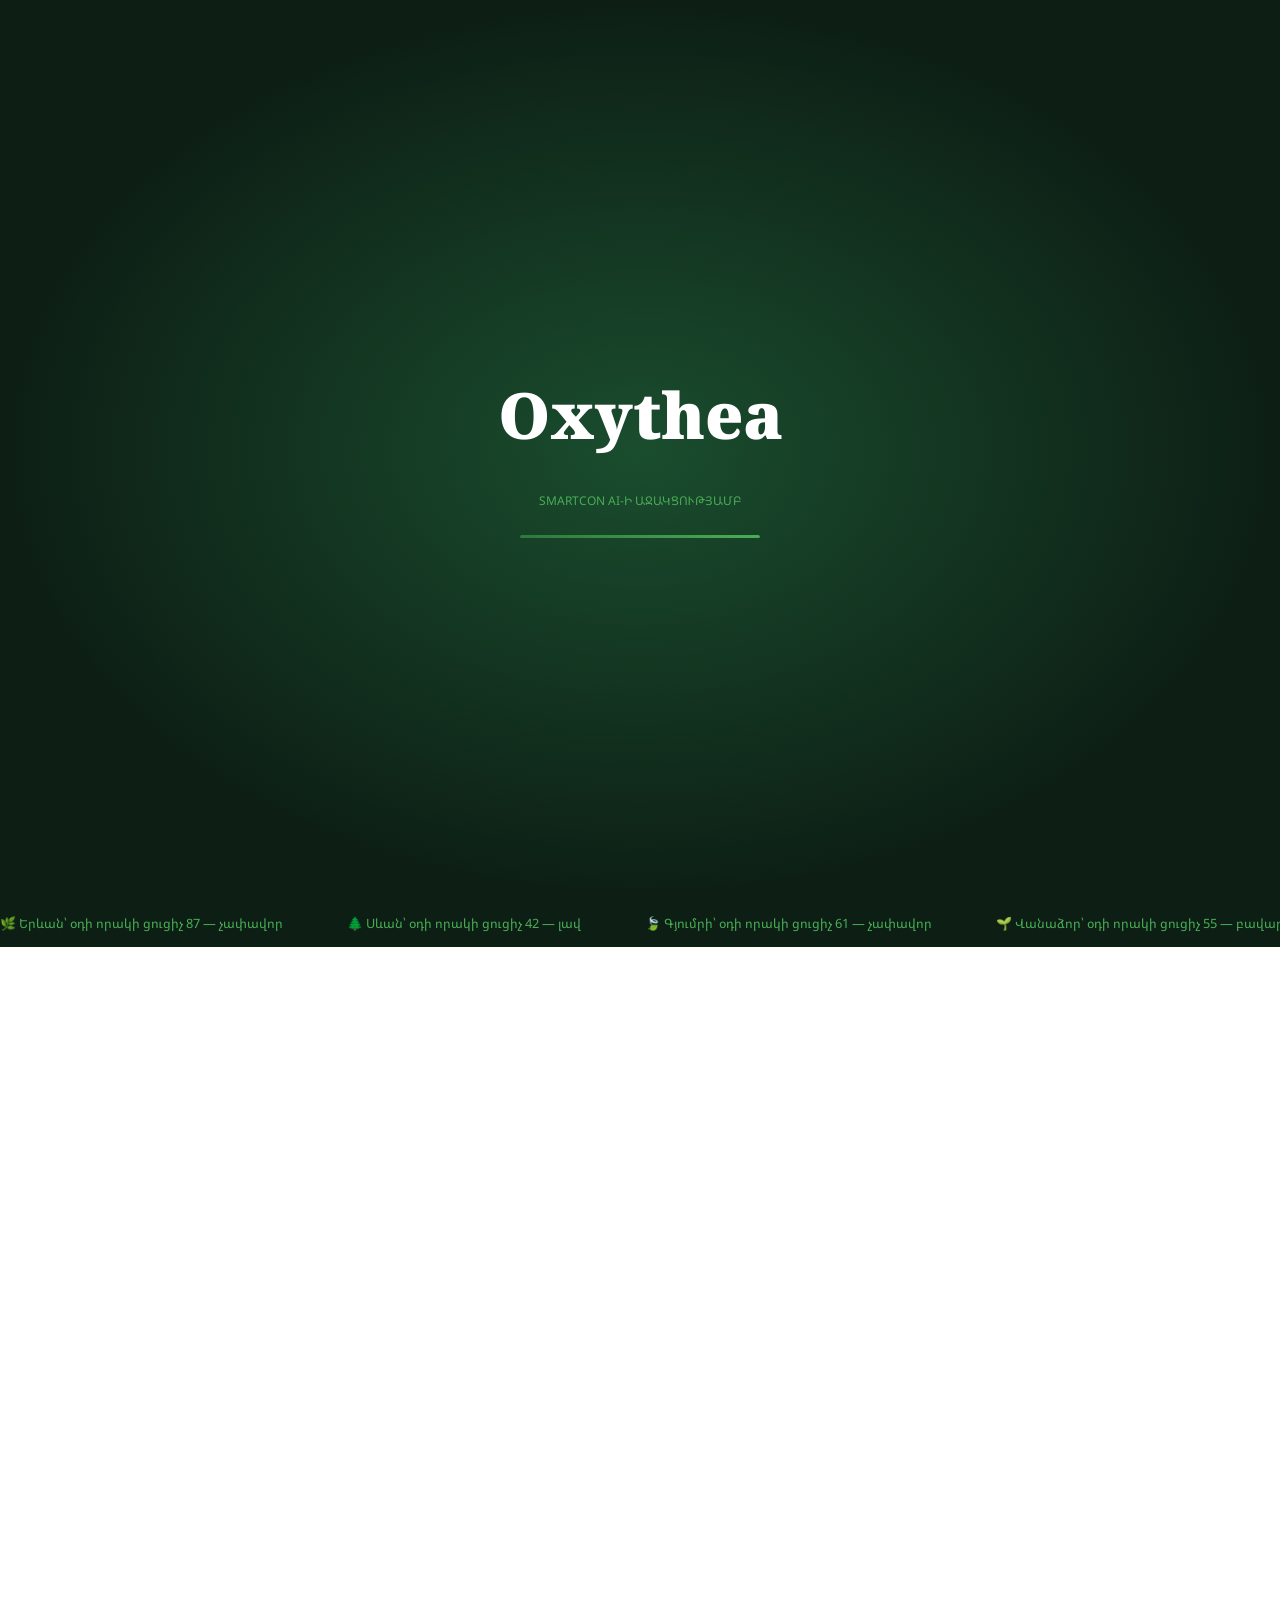
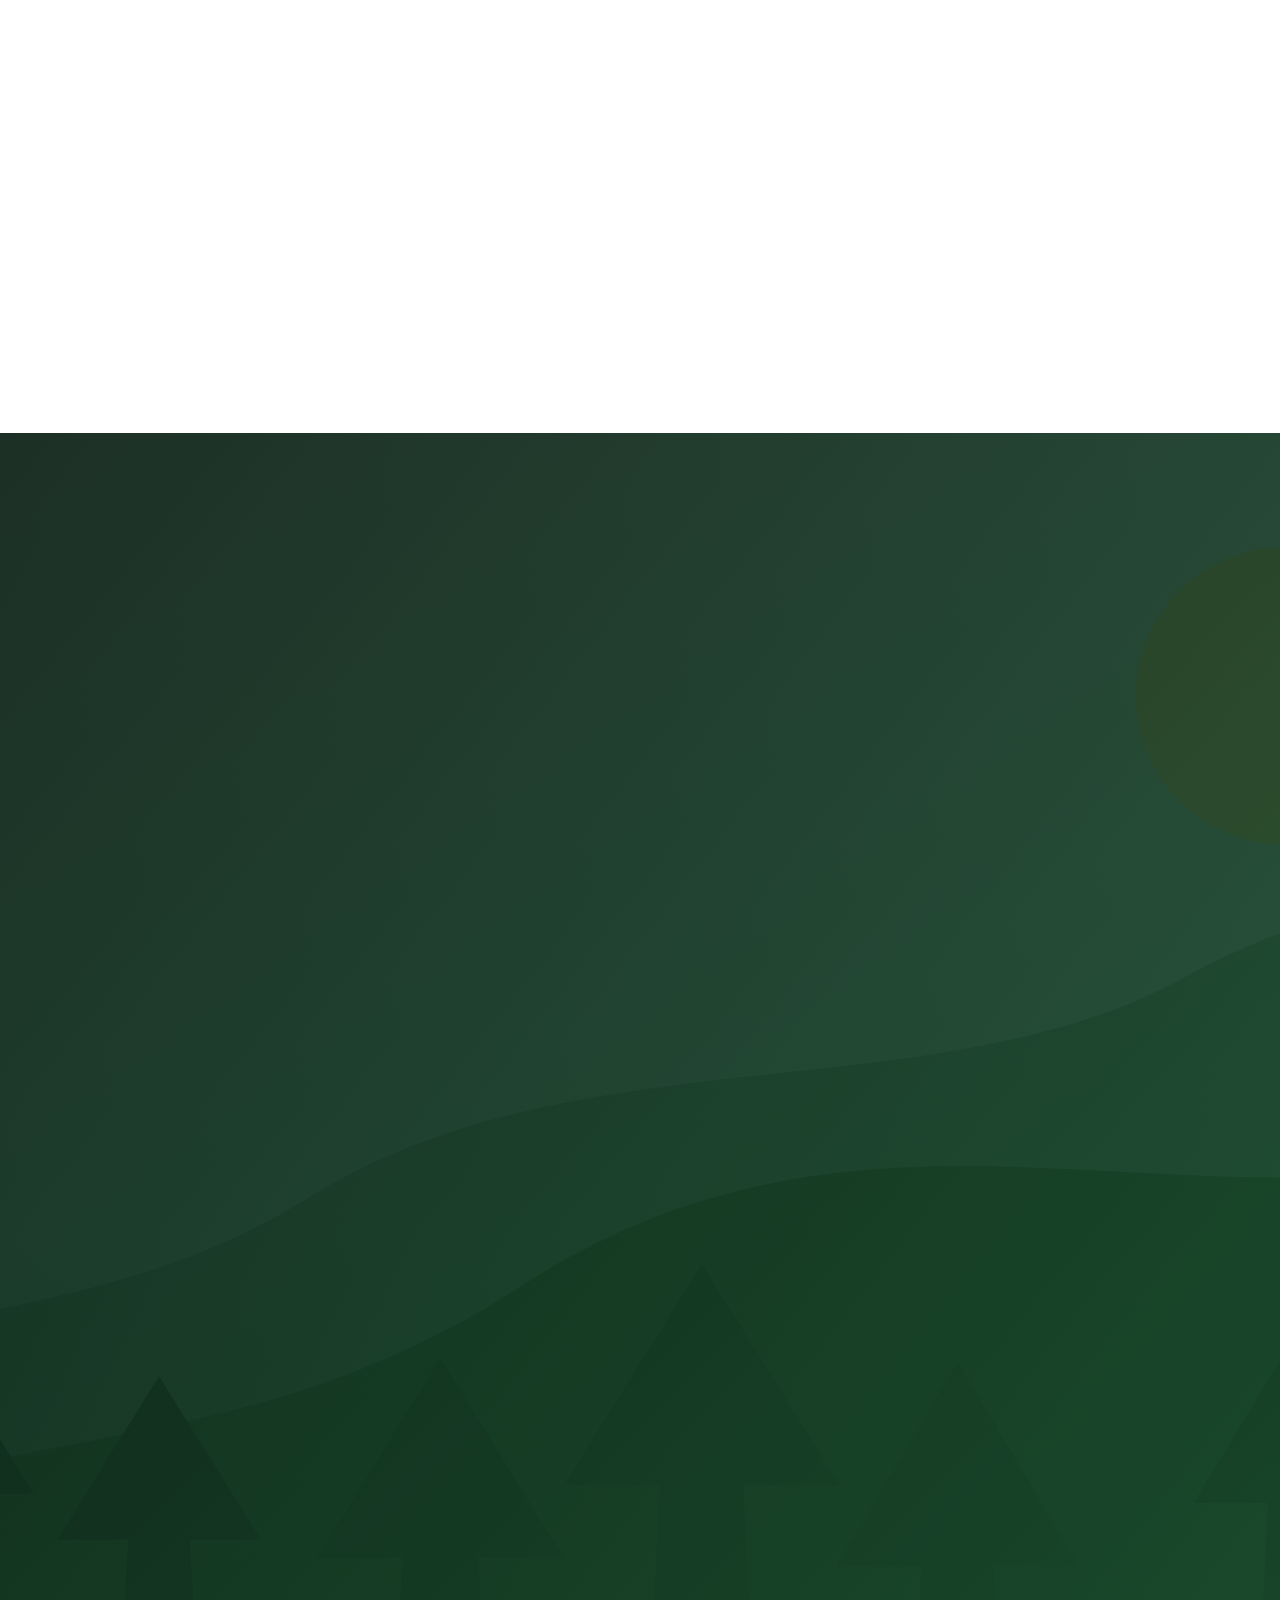
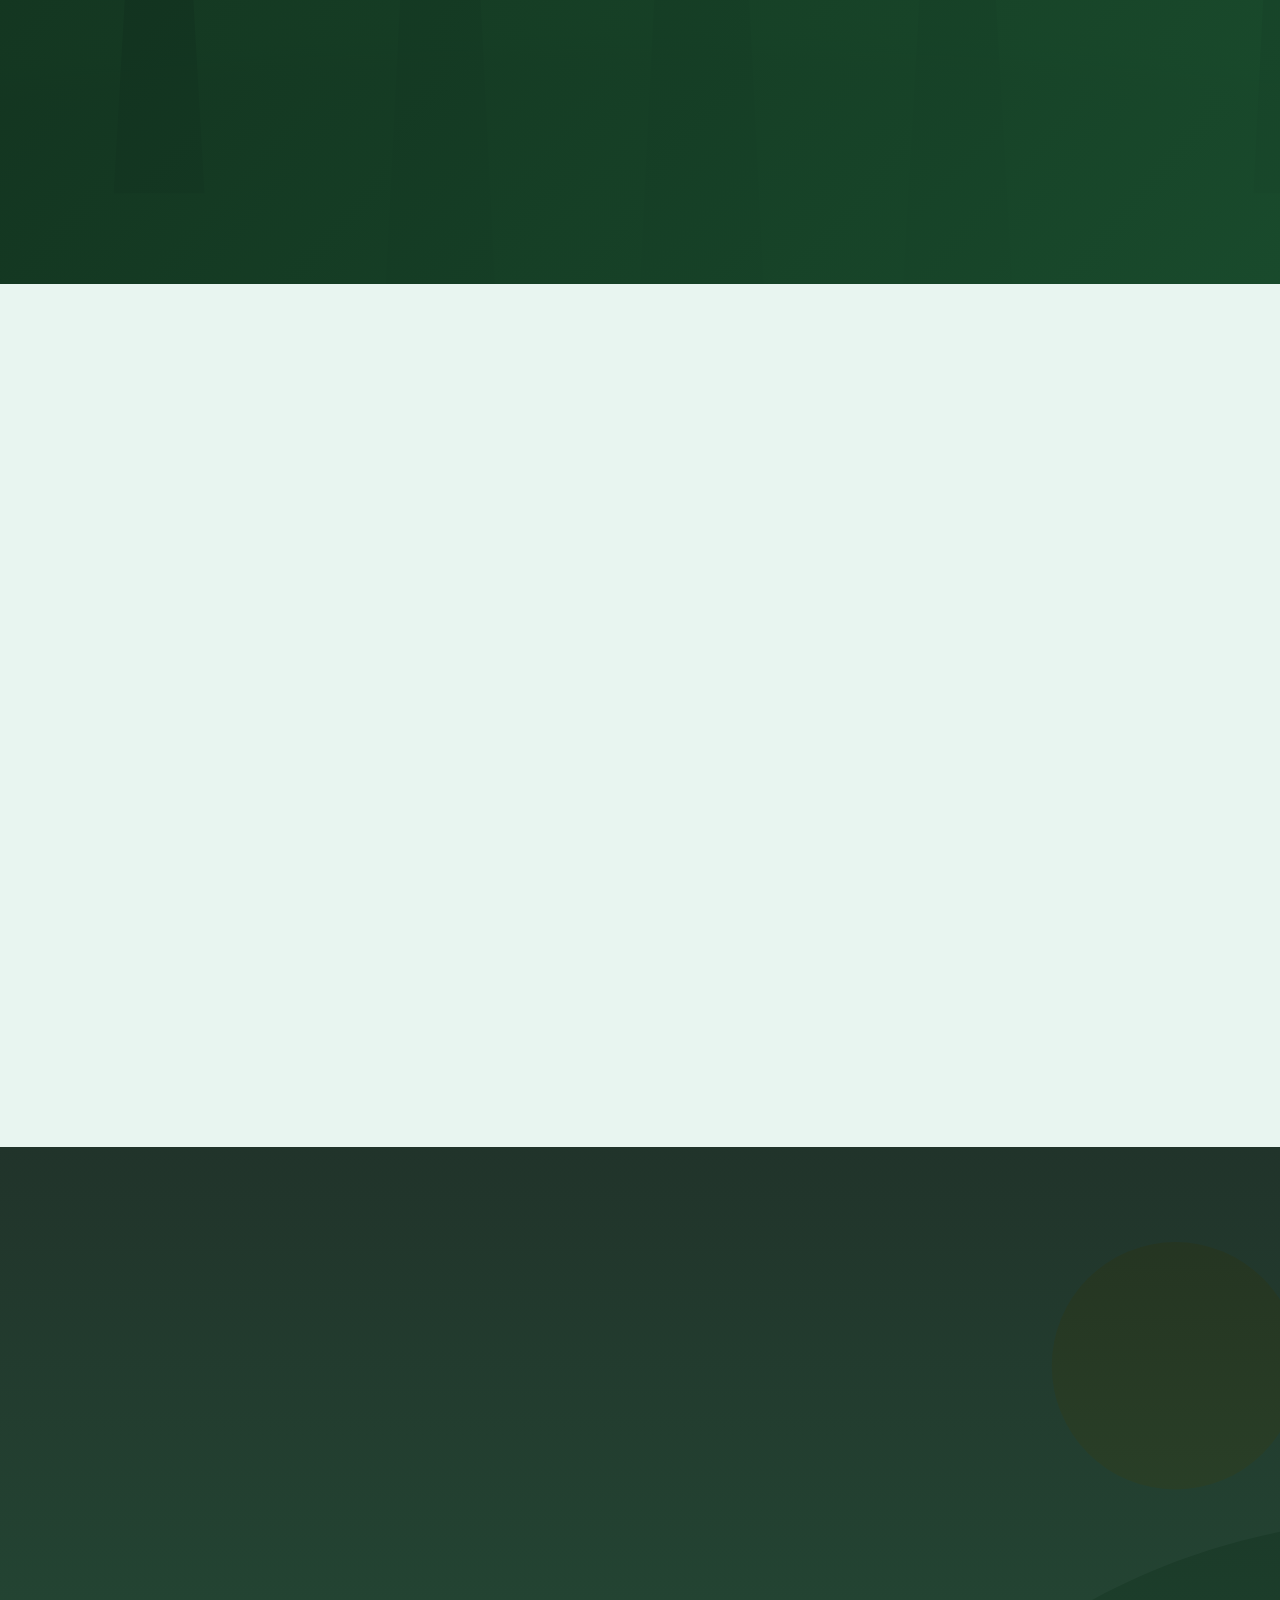
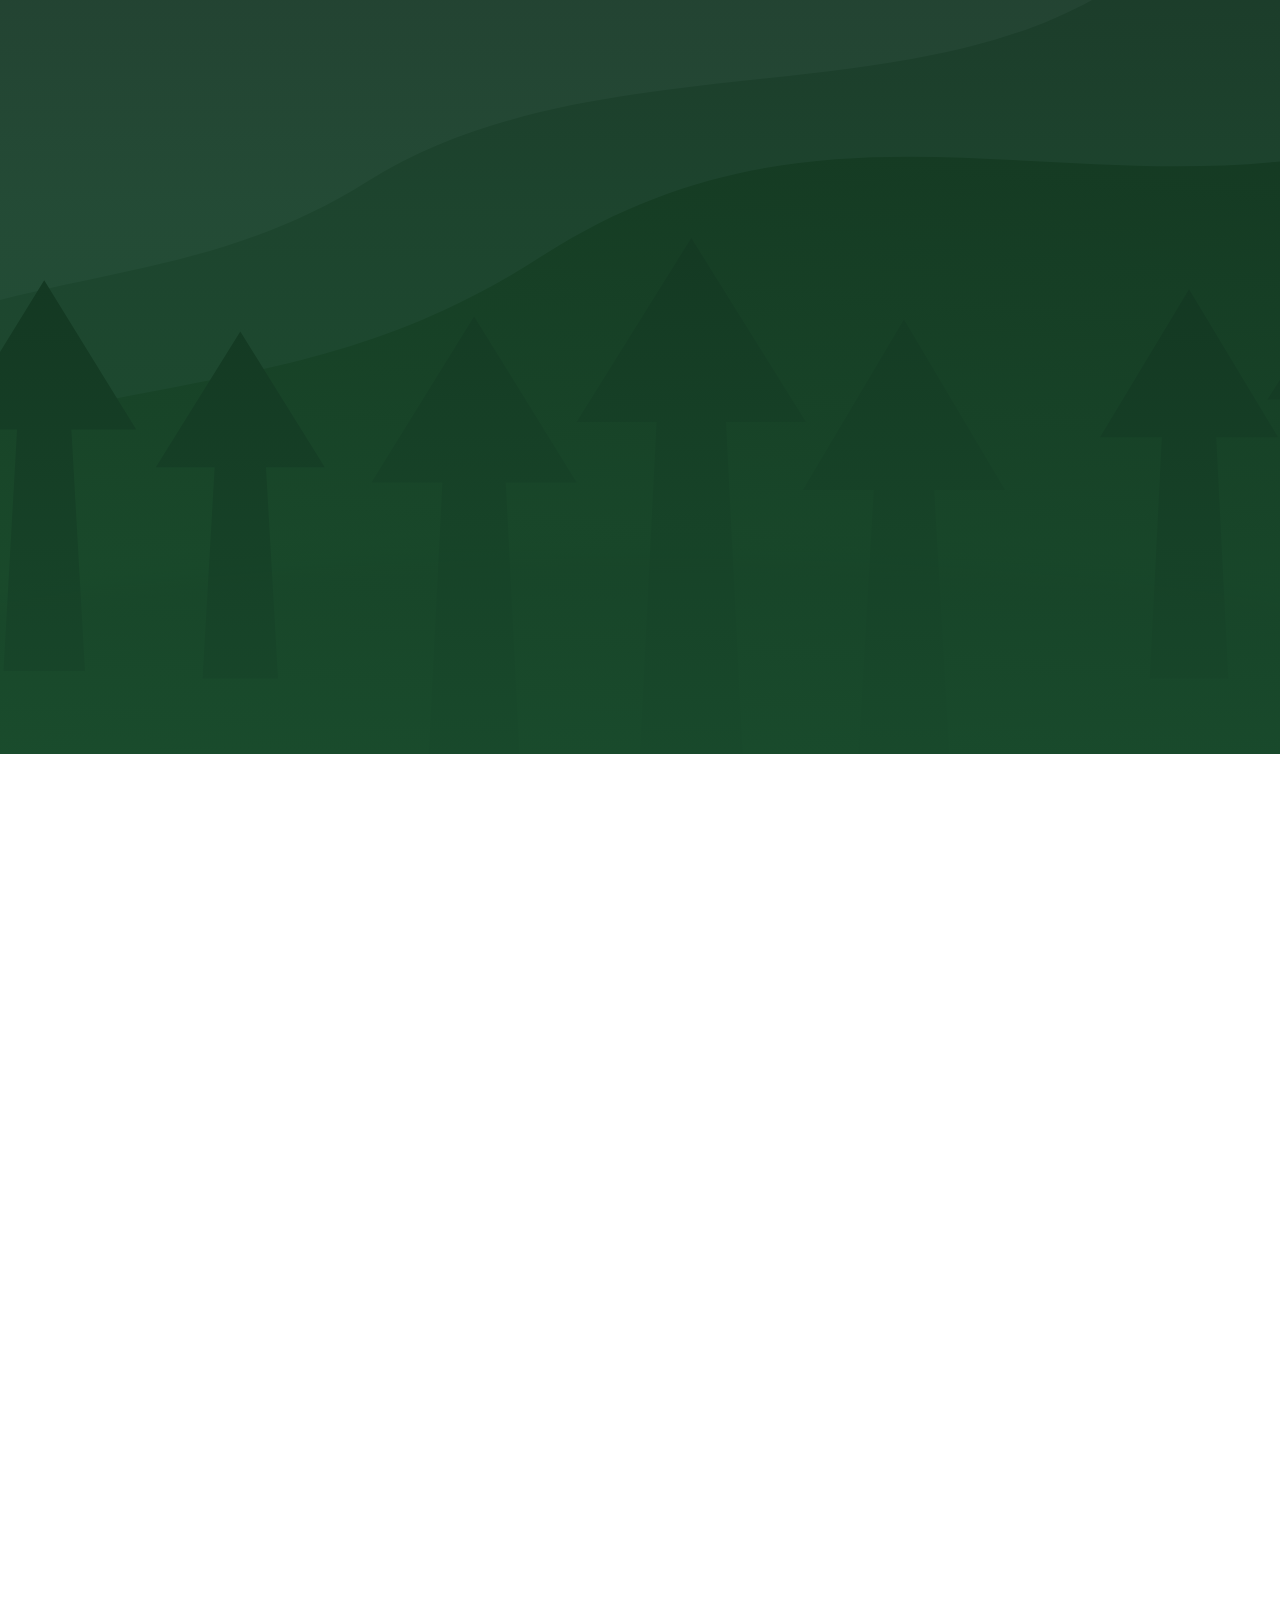
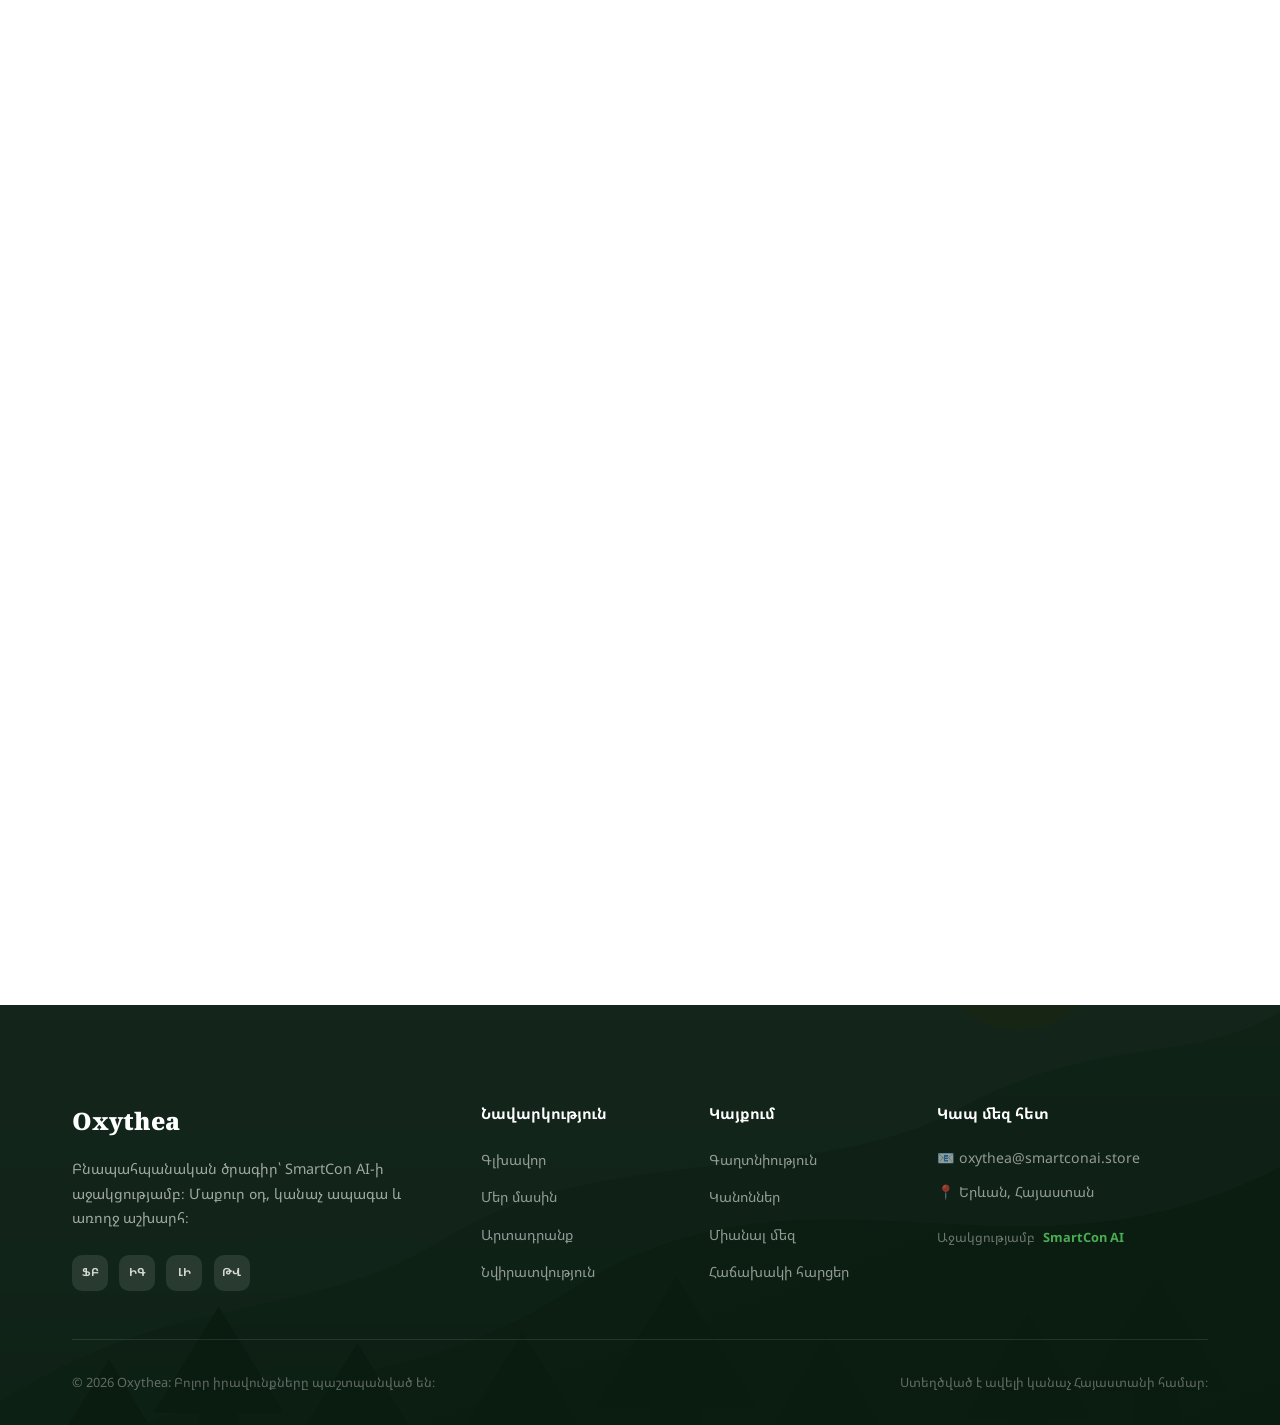
<file: index.html>
<!DOCTYPE html>
<html lang="hy">
<head>
<meta charset="UTF-8">
<meta name="viewport" content="width=device-width, initial-scale=1.0">
<title>Oxythea — SmartCon AI-ի աջակցությամբ</title>
<link rel="stylesheet" href="style.css">
<link href="https://fonts.googleapis.com/css2?family=Noto+Sans+Armenian:wght@300;400;500;600;700;900&family=Noto+Serif+Armenian:wght@400;700;900&display=swap" rel="stylesheet">
</head>
<body>
  

<!-- LOADER -->
<div id="loader">
  <div class="loader-bg"></div>
  <div class="loader-content">
    <div class="loader-text">
      <span>O</span><span>x</span><span>y</span><span>t</span><span>h</span><span>e</span><span>a</span>
    </div>
    <div class="loader-sub">SmartCon AI-ի աջակցությամբ</div>
    <div class="loader-bar"><div class="loader-fill"></div></div>
  </div>
</div>

<!-- PARTICLES -->
<div id="particles"></div>

<!-- NAV -->
<nav id="navbar">
  <div class="nav-container">
    <div class="nav-logo">
      <span class="logo-text">Oxythea</span>
    </div>
    <div class="lang-switcher" aria-label="Լեզու">
      <a href="../hy/" class="active">HY</a>
      <a href="../ru/">RU</a>
      <a href="../en/">EN</a>
    </div>
    <div class="nav-toggle" id="navToggle">
      <span></span><span></span><span></span>
    </div>
    <ul class="nav-links" id="navLinks">
      <li><a href="#home" class="nav-link">Գլխավոր</a></li>
      <li><a href="#about" class="nav-link">Մեր մասին</a></li>
      <li><a href="#product" class="nav-link">Արտադրանք</a></li>
      <li><a href="#mission" class="nav-link">Առաքելություն</a></li>
      <li><a href="#impact" class="nav-link">Ազդեցություն</a></li>
      <li><a href="#donate" class="nav-link nav-cta">Նվիրատվություն</a></li>
    </ul>
  </div>
</nav>

<!-- HERO -->
<section id="home" class="hero">
  <div class="hero-bg">
    <img src="https://images.unsplash.com/photo-1448375240586-882707db888b?w=1920&q=80" alt="Անտառ" class="hero-img hero-img-1 active">
    <img src="https://images.unsplash.com/photo-1441974231531-c6227db76b6e?w=1920&q=80" alt="Մառախլապատ անտառ" class="hero-img hero-img-2">
    <img src="https://images.unsplash.com/photo-1507525428034-b723cf961d3e?w=1920&q=80" alt="Բնություն" class="hero-img hero-img-3">
    <div class="hero-overlay"></div>
  </div>
  <div class="hero-content">
    <h1 class="hero-title reveal">
      <span class="line">Մաքուր Օդ,</span>
      <span class="line accent">Ապրող Երկիր</span>
    </h1>
    <p class="hero-desc reveal">Oxythea-ն արհեստական բանականության միջոցով վերլուծում է օդի աղտոտվածության մակարդակը, պլանավորում ծառատունկ և ստեղծում կանաչ ապագա հաջորդ սերունդների համար։</p>
    <div class="hero-btns reveal">
      <a href="#product" class="btn-primary">Ծանոթացիր արտադրանքին</a>
      <a href="#donate" class="btn-secondary">Աջակցիր մեզ</a>
    </div>
    <div class="hero-stats reveal">
      <div class="stat">
        <div class="stat-num" data-target="2847">0</div>
        <div class="stat-label">Տնկված ծառ</div>
      </div>
      <div class="stat-divider"></div>
      <div class="stat">
        <div class="stat-num" data-target="12">0</div>
        <div class="stat-label">Շրջաններ</div>
      </div>
      <div class="stat-divider"></div>
      <div class="stat">
        <div class="stat-num" data-target="340">0</div>
        <div class="stat-label">Կամավորներ</div>
      </div>
    </div>
  </div>
  <div class="hero-scroll">
    <div class="scroll-line"></div>
    <span>Շարժվել ներքև</span>
  </div>
</section>

<!-- AIR QUALITY BAND -->
<section class="air-band">
  <div class="air-band-inner">
    <div class="air-ticker">
      <span>🌿 Երևան՝ օդի որակի ցուցիչ 87 — չափավոր</span>
      <span>🌲 Սևան՝ օդի որակի ցուցիչ 42 — լավ</span>
      <span>🍃 Գյումրի՝ օդի որակի ցուցիչ 61 — չափավոր</span>
      <span>🌱 Վանաձոր՝ օդի որակի ցուցիչ 55 — բավարար</span>
      <span>💚 SmartCon AI-ի վերլուծությունն ակտիվ է</span>
      <span>🌿 Երևան՝ օդի որակի ցուցիչ 87 — չափավոր</span>
      <span>🌲 Սևան՝ օդի որակի ցուցիչ 42 — լավ</span>
      <span>🍃 Գյումրի՝ օդի որակի ցուցիչ 61 — չափավոր</span>
      <span>🌱 Վանաձոր՝ օդի որակի ցուցիչ 55 — բավարար</span>
      <span>💚 SmartCon AI-ի վերլուծությունն ակտիվ է</span>
    </div>
  </div>
</section>

<!-- ABOUT -->
<section id="about" class="about">
  <div class="container">
    <div class="about-grid">
      <div class="about-images">
        <div class="img-stack">
          <img src="https://images.unsplash.com/photo-1542601906990-b4d3fb778b09?w=600&q=80" alt="Ծառեր" class="img-main reveal-left">
          <img src="https://images.unsplash.com/photo-1518531933037-91b2f5f229cc?w=400&q=80" alt="Անտառային արահետ" class="img-secondary reveal-left delay-2">
        </div>
      </div>
      <div class="about-text">
        <div class="section-label reveal">Մեր մասին</div>
        <h2 class="section-title reveal">Oxythea-ն<br><span class="accent">ապագայի</span><br>շնչառությունն է</h2>
        <p class="reveal">Oxythea-ն ստեղծվել է SmartCon AI-ի կողմից՝ Հայաստանի և աշխարհի օդի աղտոտվածության դեմ պայքարելու նպատակով։ Մեր արհեստական բանականությունը վերլուծում է բնապահպանական տվյալները, տեղանքի կոորդինատները և առանձնահատկությունները, ապա կազմում ծառատնկման ճշգրիտ ծրագրեր։</p>
        <p class="reveal">Մենք հավատում ենք, որ տեխնոլոգիան և բնությունը կարող են ձեռք ձեռք բռնած ստեղծել ավելի առողջ, ավելի մաքուր, ավելի կանաչ աշխարհ։</p>
        <div class="about-pillars reveal">
          <div class="pillar">
            <div class="pillar-icon">🧠</div>
            <div>
              <strong>Արհեստական բանականության վերլուծություն</strong>
              <p>SmartCon AI-ի ճշգրիտ բնապահպանական ախտորոշում</p>
            </div>
          </div>
          <div class="pillar">
            <div class="pillar-icon">📍</div>
            <div>
              <strong>Տեղորոշման ճշգրտություն</strong>
              <p>Ծառատնկման համար ճշգրիտ կոորդինատներ</p>
            </div>
          </div>
          <div class="pillar">
            <div class="pillar-icon">🌱</div>
            <div>
              <strong>Կանաչ ծրագրեր</strong>
              <p>Անհատականացված ծառատնկման լուծումներ</p>
            </div>
          </div>
        </div>
      </div>
    </div>
  </div>
</section>

<!-- PRODUCT -->
<section id="product" class="product">
  <div class="product-bg">
    <img src="https://images.unsplash.com/photo-1502082553048-f009c37129b9?w=1920&q=80" alt="Անտառային ֆոն" class="product-bg-img">
    <div class="product-overlay"></div>
  </div>
  <div class="container">
    <div class="section-label light reveal">Արտադրանք</div>
    <h2 class="section-title light reveal">SmartCon AI —<br><span class="accent-light">ինչ է ստեղծում</span></h2>
    <p class="section-desc light reveal">Մեր հարթակը ստեղծում է համապարփակ բնապահպանական լուծումներ՝ համադրելով արբանյակային տվյալները, կլիմայական վերլուծությունը և ծառատնկման ռազմավարությունները։</p>

    <div class="features-grid">
      <div class="feature-card reveal">
        <div class="feature-img">
          <img src="https://images.unsplash.com/photo-1569163139599-0f4517e36f51?w=500&q=80" alt="Օդի որակ">
        </div>
        <div class="feature-body">
          <div class="feature-icon">🌫️</div>
          <h3>Օդի աղտոտվածություն</h3>
          <p>Իրական ժամանակում վերլուծում ենք մանր փոշու, ածխաթթու գազի և ազոտի օքսիդների մակարդակները ամբողջ տարածքում։</p>
        </div>
      </div>
      <div class="feature-card reveal delay-1">
        <div class="feature-img">
          <img src="https://images.unsplash.com/photo-1609770583993-8cce3d7e8bdf?w=500&q=80" alt="Տեղանքի քարտեզագրում">
        </div>
        <div class="feature-body">
          <div class="feature-icon">🗺️</div>
          <h3>Կոորդինատների վերլուծություն</h3>
          <p>Ճշգրիտ տեղորոշմամբ ուսումնասիրում ենք յուրաքանչյուր տարածք, գնահատում հողի որակը և կլիման։</p>
        </div>
      </div>
      <div class="feature-card reveal delay-2">
        <div class="feature-img">
          <img src="https://images.unsplash.com/photo-1448375240586-882707db888b?w=500&q=80" alt="Ծառատունկ">
        </div>
        <div class="feature-body">
          <div class="feature-icon">🌳</div>
          <h3>Ծառատնկման ծրագիր</h3>
          <p>Համակարգը հաշվարկում է՝ որ ծառը որ վայրում տնկել՝ առավելագույն թթվածին, ստվեր և կայունություն ապահովելու համար։</p>
        </div>
      </div>
      <div class="feature-card reveal">
        <div class="feature-img">
          <img src="https://images.unsplash.com/photo-1558618666-fcd25c85cd64?w=500&q=80" alt="Գործողությունների ծրագիր">
        </div>
        <div class="feature-body">
          <div class="feature-icon">📋</div>
          <h3>Գործողությունների ծրագիր</h3>
          <p>Ստեղծում ենք կոնկրետ, կատարելի ծրագրեր՝ ՏԻՄ-ների, ձեռնարկությունների և կամավոր կազմակերպությունների համար։</p>
        </div>
      </div>
      <div class="feature-card reveal delay-1">
        <div class="feature-img">
          <img src="https://images.unsplash.com/photo-1532601224476-15c79f2f7a51?w=500&q=80" alt="Մշտադիտարկում">
        </div>
        <div class="feature-body">
          <div class="feature-icon">📡</div>
          <h3>Շարունակական մշտադիտարկում</h3>
          <p>Տնկված ծառերի աճի, բնապահպանական ազդեցության և օդի որակի բարելավման ամբողջական հետևում։</p>
        </div>
      </div>
      <div class="feature-card reveal delay-2">
        <div class="feature-img">
          <img src="https://images.unsplash.com/photo-1497435334941-8c899ee9e8e9?w=500&q=80" alt="Հաշվետվություն">
        </div>
        <div class="feature-body">
          <div class="feature-icon">📊</div>
          <h3>Հաշվետվություններ</h3>
          <p>Օդի որակի ամբողջական հաշվետվություններ կառավարության, ՀԿ-ների, ներդրողների և հասարակության համար։</p>
        </div>
      </div>
    </div>
  </div>
</section>

<!-- FOR WHOM -->
<section id="mission" class="mission">
  <div class="container">
    <div class="section-label reveal">Ում համար</div>
    <h2 class="section-title reveal">Oxythea-ն աշխատում է<br><span class="accent">բոլորի համար</span></h2>
    <div class="audience-grid">
      <div class="audience-card reveal">
        <img src="https://images.unsplash.com/photo-1577495508048-b635879837f1?w=400&q=80" alt="Կառավարություն">
        <div class="audience-body">
          <h3>🏛️ Կառավարություն</h3>
          <p>Տվյալահեն քաղաքականության մշակում, օդի որակի հաշվետվություններ և կանաչ ենթակառուցվածքի պլանավորում։</p>
        </div>
      </div>
      <div class="audience-card reveal delay-1">
        <img src="https://images.unsplash.com/photo-1600880292203-757bb62b4baf?w=400&q=80" alt="Ձեռնարկություններ">
        <div class="audience-body">
          <h3>🏢 Ձեռնարկություններ</h3>
          <p>Կայունության հաշվետվություններ, կանաչ պատասխանատվություն և ածխածնային հետքի նվազեցում՝ ՄԱԿ-ի չափանիշներով։</p>
        </div>
      </div>
      <div class="audience-card reveal delay-2">
        <img src="https://images.unsplash.com/photo-1559027615-cd4628902d4a?w=400&q=80" alt="Համայնք">
        <div class="audience-body">
          <h3>🤝 Հանրություն</h3>
          <p>Կամավոր ծառատնկման ծրագրեր, բնապահպանական կրթություն և կանաչ շրջանների ստեղծում։</p>
        </div>
      </div>
      <div class="audience-card reveal delay-3">
        <img src="https://images.unsplash.com/photo-1503676260728-1c00da094a0b?w=400&q=80" alt="Դպրոցներ">
        <div class="audience-body">
          <h3>🏫 Դպրոցներ</h3>
          <p>Բնապահպանական կրթական ծրագրեր և աշակերտական ծառատնկման նախաձեռնություններ։</p>
        </div>
      </div>
    </div>
  </div>
</section>

<!-- IMPACT -->
<section id="impact" class="impact">
  <div class="impact-bg">
    <img src="https://images.unsplash.com/photo-1518173946687-a4c8892bbd9f?w=1920&q=80" alt="Ազդեցության ֆոն">
    <div class="impact-overlay"></div>
  </div>
  <div class="container">
    <div class="section-label light reveal">Ազդեցություն</div>
    <h2 class="section-title light reveal">Մեր <span class="accent-light">ազդեցությունը</span><br>թվերով</h2>
    <div class="impact-cards">
      <div class="impact-card reveal">
        <div class="impact-icon">🌳</div>
        <div class="impact-num" data-target="2847">0</div>
        <div class="impact-unit">Տնկված ծառ</div>
        <div class="impact-desc">Հայաստանի 12 մարզում՝ արհեստական բանականության ուղղորդմամբ</div>
      </div>
      <div class="impact-card reveal delay-1">
        <div class="impact-icon">💨</div>
        <div class="impact-num" data-target="34">0</div>
        <div class="impact-unit">Օդի որակի բարելավում</div>
        <div class="impact-desc">Ծառատնկման վայրերում օդի որակի աճ</div>
      </div>
      <div class="impact-card reveal delay-2">
        <div class="impact-icon">🗺️</div>
        <div class="impact-num" data-target="156">0</div>
        <div class="impact-unit">քառ. կմ ծածկույթ</div>
        <div class="impact-desc">Վերլուծված ու ծրագրված տարածքներ</div>
      </div>
      <div class="impact-card reveal delay-3">
        <div class="impact-icon">👥</div>
        <div class="impact-num" data-target="340">0</div>
        <div class="impact-unit">Կամավոր</div>
        <div class="impact-desc">Ծրագրին ակտիվ մասնակցություն</div>
      </div>
    </div>

    <!-- Tree species -->
    <div class="trees-section reveal">
      <h3 class="trees-title">Հայաստանի համար առաջարկվող ծառատեսակներ</h3>
      <div class="trees-list">
        <div class="tree-item">
          <img src="https://images.unsplash.com/photo-1564419431695-6e73e5ea8d4b?w=300&q=80" alt="Կաղնի">
          <div class="tree-info">
            <strong>Կաղնի</strong>
            <p>Առատ թթվածնի արտադրություն, բարձր կայունություն և ավելի քան 200 տարվա կյանք։</p>
            <span class="tree-tag">🌍 Կլիմային դիմացկուն</span>
          </div>
        </div>
        <div class="tree-item">
          <img src="https://images.unsplash.com/photo-1596395463033-d7b142ddb0ae?w=300&q=80" alt="Սոճի">
          <div class="tree-info">
            <strong>Սոճի</strong>
            <p>Ձմռանը դիմացկուն է, զտում է մանր փոշին և արագ աճում։</p>
            <span class="tree-tag">❄️ Ձմռանը դիմացկուն</span>
          </div>
        </div>
        <div class="tree-item">
          <img src="https://images.unsplash.com/photo-1567093321955-3d99e6afcebe?w=300&q=80" alt="Կաղամախի">
          <div class="tree-info">
            <strong>Կաղամախի</strong>
            <p>Արագ աճում է, լավ կլանում է ջուրը և նվազեցնում ածխաթթու գազը։</p>
            <span class="tree-tag">⚡ Արագ աճ</span>
          </div>
        </div>
        <div class="tree-item">
          <img src="https://images.unsplash.com/photo-1551218372-a8789b81b253?w=300&q=80" alt="Կեռասենի">
          <div class="tree-info">
            <strong>Կեռասենի</strong>
            <p>Մրգատու ծառ է, գեղեցիկ ծաղկում է և նպաստում կենսաբազմազանությանը։</p>
            <span class="tree-tag">🍒 Մրգատու</span>
          </div>
        </div>
      </div>
    </div>
  </div>
</section>

<!-- DONATE -->
<section id="donate" class="donate">
  <div class="container">
    <div class="donate-header">
      <div class="section-label reveal">Նվիրատվություն</div>
      <h2 class="section-title reveal">Դու կարող ես<br><span class="accent">փոփոխություն անել</span></h2>
      <p class="section-desc reveal">Նվիրատվությունը սկսվում է 100 դրամից և կարող է լինել այնքան, որքան կցանկանաս։ Յուրաքանչյուր աջակցություն օգնում է տնկել ծառեր, մաքրել օդը և ուժեղացնել կանաչ համայնքները։</p>
    </div>

    <!-- Progress -->
    <div class="progress-section reveal">
      <div class="progress-header">
        <div class="progress-info">
          <span class="progress-raised">2,200,000 ֏ հավաքված է</span>
          <span class="progress-goal">Նպատակ՝ 3,200,000 ֏</span>
        </div>
        <div class="progress-pct">68.75%</div>
      </div>
      <div class="progress-bar">
        <div class="progress-fill" data-width="68.75">
          <div class="progress-pulse"></div>
        </div>
      </div>
      <div class="progress-milestones">
        <div class="milestone done">
          <div class="ms-dot done"></div>
          <span>1,200,000 ֏<br><small>Առաջին փուլը կատարված է</small></span>
        </div>
        <div class="milestone active">
          <div class="ms-dot active"></div>
          <span>2,200,000 ֏<br><small>Ընթացիկ փուլ</small></span>
        </div>
        <div class="milestone">
          <div class="ms-dot"></div>
          <span>3,200,000 ֏<br><small>Նպատակ</small></span>
        </div>
      </div>
    </div>

    <div class="custom-donate reveal">
      <div>
        <h3>Անհատական նվիրատվություն</h3>
        <p>Գումարը կարող եք նշել սկսած 100 դրամից՝ առանց վերին սահմանի։</p>
      </div>
      <div class="custom-donate-form">
        <input type="number" id="customAmount" min="100" step="100" value="100" aria-label="Նվիրատվության գումար">
        <button class="btn-donate featured-btn" onclick="openCustomDonate()">Նվիրաբերել նշված գումարը</button>
        <span id="customAmountError" class="custom-error" role="alert"></span>
      </div>
    </div>

    <!-- Donate cards -->
    <div class="donate-grid">
      <div class="donate-card reveal">
        <img src="https://images.unsplash.com/photo-1542601906990-b4d3fb778b09?w=500&q=80" alt="Ծառ տնկել">
        <div class="donate-body">
          <div class="donate-amount">5,000 ֏</div>
          <h3>🌱 Ծառ տնկել</h3>
          <p>Քո նվիրատվությամբ մեկ ծառ կտնկվի համապատասխան վայրում՝ ճշգրիտ ուղղորդմամբ։</p>
          <button class="btn-donate" onclick="openDonate(5000)">Նվիրաբերել 5,000 ֏</button>
        </div>
      </div>
      <div class="donate-card featured reveal delay-1">
        <img src="https://images.unsplash.com/photo-1425913397330-cf8af2ff40a1?w=500&q=80" alt="Կանաչ տարածք">
        <div class="donate-body">
          <div class="donate-amount">25,000 ֏</div>
          <h3>🌳 Կանաչ տարածք</h3>
          <p>Հինգ ծառ, օդի որակի մշտադիտարկում, շնորհակալագիր և ազդեցության հաշվետվություն։</p>
          <button class="btn-donate featured-btn" onclick="openDonate(25000)">Նվիրաբերել 25,000 ֏</button>
        </div>
      </div>
      <div class="donate-card reveal delay-2">
        <img src="https://images.unsplash.com/photo-1448375240586-882707db888b?w=500&q=80" alt="Անտառ">
        <div class="donate-body">
          <div class="donate-amount">100,000 ֏</div>
          <h3>🌲 Անտառի հովանավոր</h3>
          <p>Քսանհինգ ծառ, անվան կամ լոգոյի նշում և ազդեցության ամբողջական հաշվետվություն։</p>
          <button class="btn-donate" onclick="openDonate(100000)">Նվիրաբերել 100,000 ֏</button>
        </div>
      </div>
    </div>

    <!-- Bank info -->
    <div class="bank-info reveal">
      <div class="bank-card">
        <div class="bank-logo">
          <div class="bank-icon">🏦</div>
          <div>
            <strong>Քարտային փոխանցում</strong>
            <small>Նվիրատվության քարտ</small>
          </div>
        </div>
        <div class="bank-details">
          <div class="bank-row">
            <span>Քարտապան</span>
            <strong>Oxythea նախաձեռնություն</strong>
          </div>
          <div class="bank-row">
            <span>Քարտի համար</span>
            <strong id="cardNumber">5501 0400 1147 9879</strong>
            <button class="copy-btn" onclick="copyCard()">📋</button>
          </div>
          <div class="bank-row">
            <span>Նվազագույն գումար</span>
            <strong>100 ֏</strong>
          </div>
          <div class="bank-row">
            <span>Նշանակում</span>
            <strong>Oxythea՝ կանաչ բնապահպանություն</strong>
          </div>
        </div>
        <div class="bank-qr">
          <div class="qr-placeholder">
            <div class="qr-grid"></div>
            <small>Արագ վճարում</small>
          </div>
        </div>
      </div>
    </div>

    <div class="donors-ticker reveal">
      <span class="donors-label">💚 Վերջին նվիրատուները՝</span>
      <div class="donors-scroll">
        <span>Արամ Մ. — 50,000 ֏</span>
        <span>Նարինե Կ. — 10,000 ֏</span>
        <span>Դավիթ Հ. — 25,000 ֏</span>
        <span>Աննա Ս. — 5,000 ֏</span>
        <span>SmartCon AI թիմ — 200,000 ֏</span>
        <span>Մհեր Գ. — 15,000 ֏</span>
        <span>Արամ Մ. — 50,000 ֏</span>
        <span>Նարինե Կ. — 10,000 ֏</span>
      </div>
    </div>
  </div>
</section>

<!-- FOOTER -->
<footer class="footer">
  <div class="footer-bg">
    <img src="https://images.unsplash.com/photo-1511497584788-876760111969?w=1920&q=80" alt="Անտառային ֆոն">
    <div class="footer-overlay"></div>
  </div>
  <div class="container">
    <div class="footer-grid">
      <div class="footer-brand">
        <div class="footer-logo">
          <span>Oxythea</span>
        </div>
        <p>Բնապահպանական ծրագիր՝ SmartCon AI-ի աջակցությամբ։ Մաքուր օդ, կանաչ ապագա և առողջ աշխարհ։</p>
        <div class="footer-social">
          <a href="#" class="social-btn">ՖԲ</a>
          <a href="#" class="social-btn">ԻԳ</a>
          <a href="#" class="social-btn">ԼԻ</a>
          <a href="#" class="social-btn">ԹՎ</a>
        </div>
      </div>
      <div class="footer-links">
        <h4>Նավարկություն</h4>
        <ul>
          <li><a href="#home">Գլխավոր</a></li>
          <li><a href="#about">Մեր մասին</a></li>
          <li><a href="#product">Արտադրանք</a></li>
          <li><a href="#donate">Նվիրատվություն</a></li>
        </ul>
      </div>
      <div class="footer-links">
        <h4>Կայքում</h4>
        <ul>
          <li><a href="#">Գաղտնիություն</a></li>
          <li><a href="#">Կանոններ</a></li>
          <li><a href="#">Միանալ մեզ</a></li>
          <li><a href="#">Հաճախակի հարցեր</a></li>
        </ul>
      </div>
      <div class="footer-contact">
        <h4>Կապ մեզ հետ</h4>
        <p>📧 oxythea@smartconai.store</p>
    
        <p>📍 Երևան, Հայաստան</p>
        <div class="footer-powered">
          <span>Աջակցությամբ</span>
          <strong>SmartCon AI</strong>
        </div>
      </div>
    </div>
    <div class="footer-bottom">
      <p>© 2026 Oxythea: Բոլոր իրավունքները պաշտպանված են։</p>
      <p>Ստեղծված է ավելի կանաչ Հայաստանի համար։</p>
    </div>
  </div>
</footer>

<!-- DONATE MODAL -->
<div id="donateModal" class="modal-overlay" onclick="closeModal(event)">
  <div class="modal">
    <button class="modal-close" onclick="closeDonate()">✕</button>
    <div class="modal-icon">💚</div>
    <h3>Նվիրատվություն Oxythea-ին</h3>
    <p>Քո նվիրատվությունը կօգնի մաքրել օդը, տնկել ծառեր և ստեղծել կանաչ համայնքներ։</p>
    <div class="modal-amount" id="modalAmount">5,000 ֏</div>
    <div class="modal-bank">
      <div class="modal-bank-row">
        <span>Փոխանցման եղանակ</span><strong>Քարտային փոխանցում</strong>
      </div>
      <div class="modal-bank-row">
        <span>Քարտապան</span><strong>Oxythea նախաձեռնություն</strong>
      </div>
      <div class="modal-bank-row">
        <span>Քարտի համար</span><strong id="modalCardNumber">5501 0400 1147 9879</strong>
      </div>
    </div>
    <button class="btn-primary" style="width:100%;margin-top:1.5rem" onclick="closeDonate()">Հաստատել եմ ✓</button>
  </div>
</div>

<script src="script.js"></script>
</body>
</html>
</file>
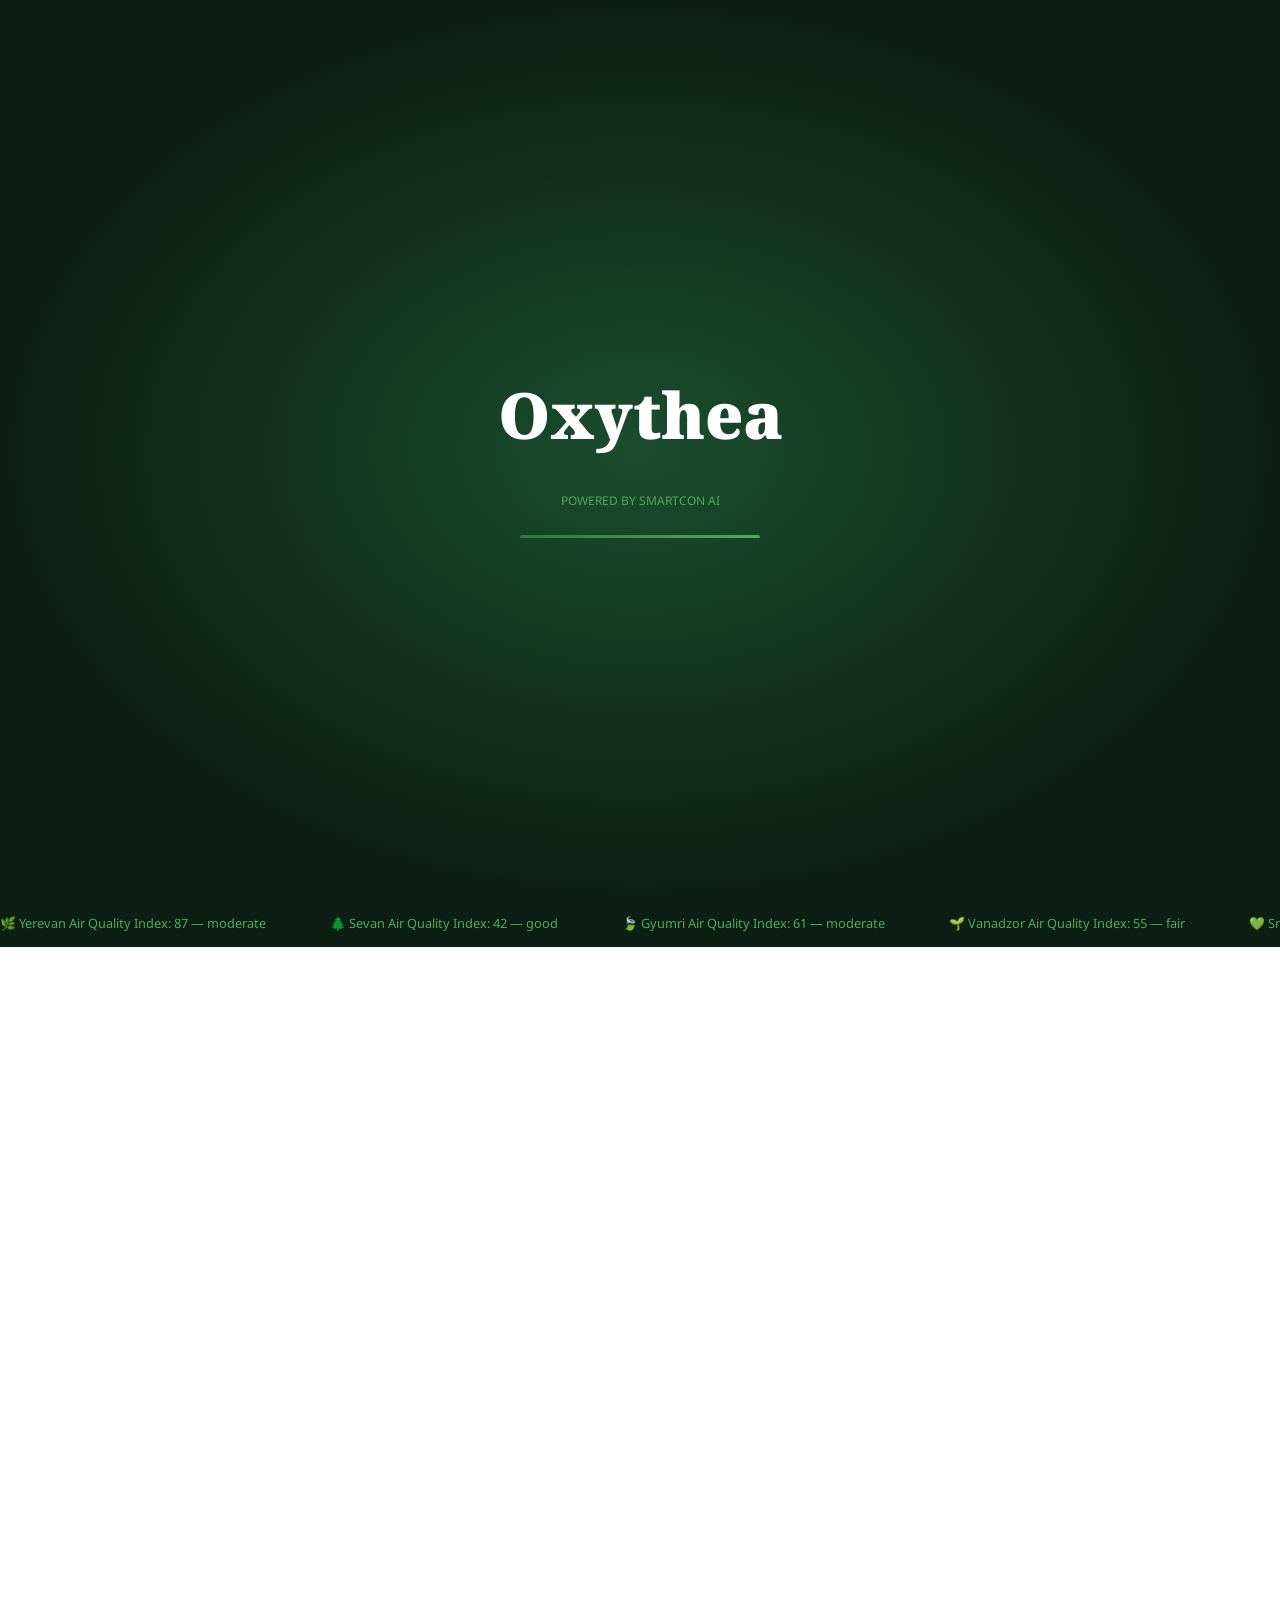
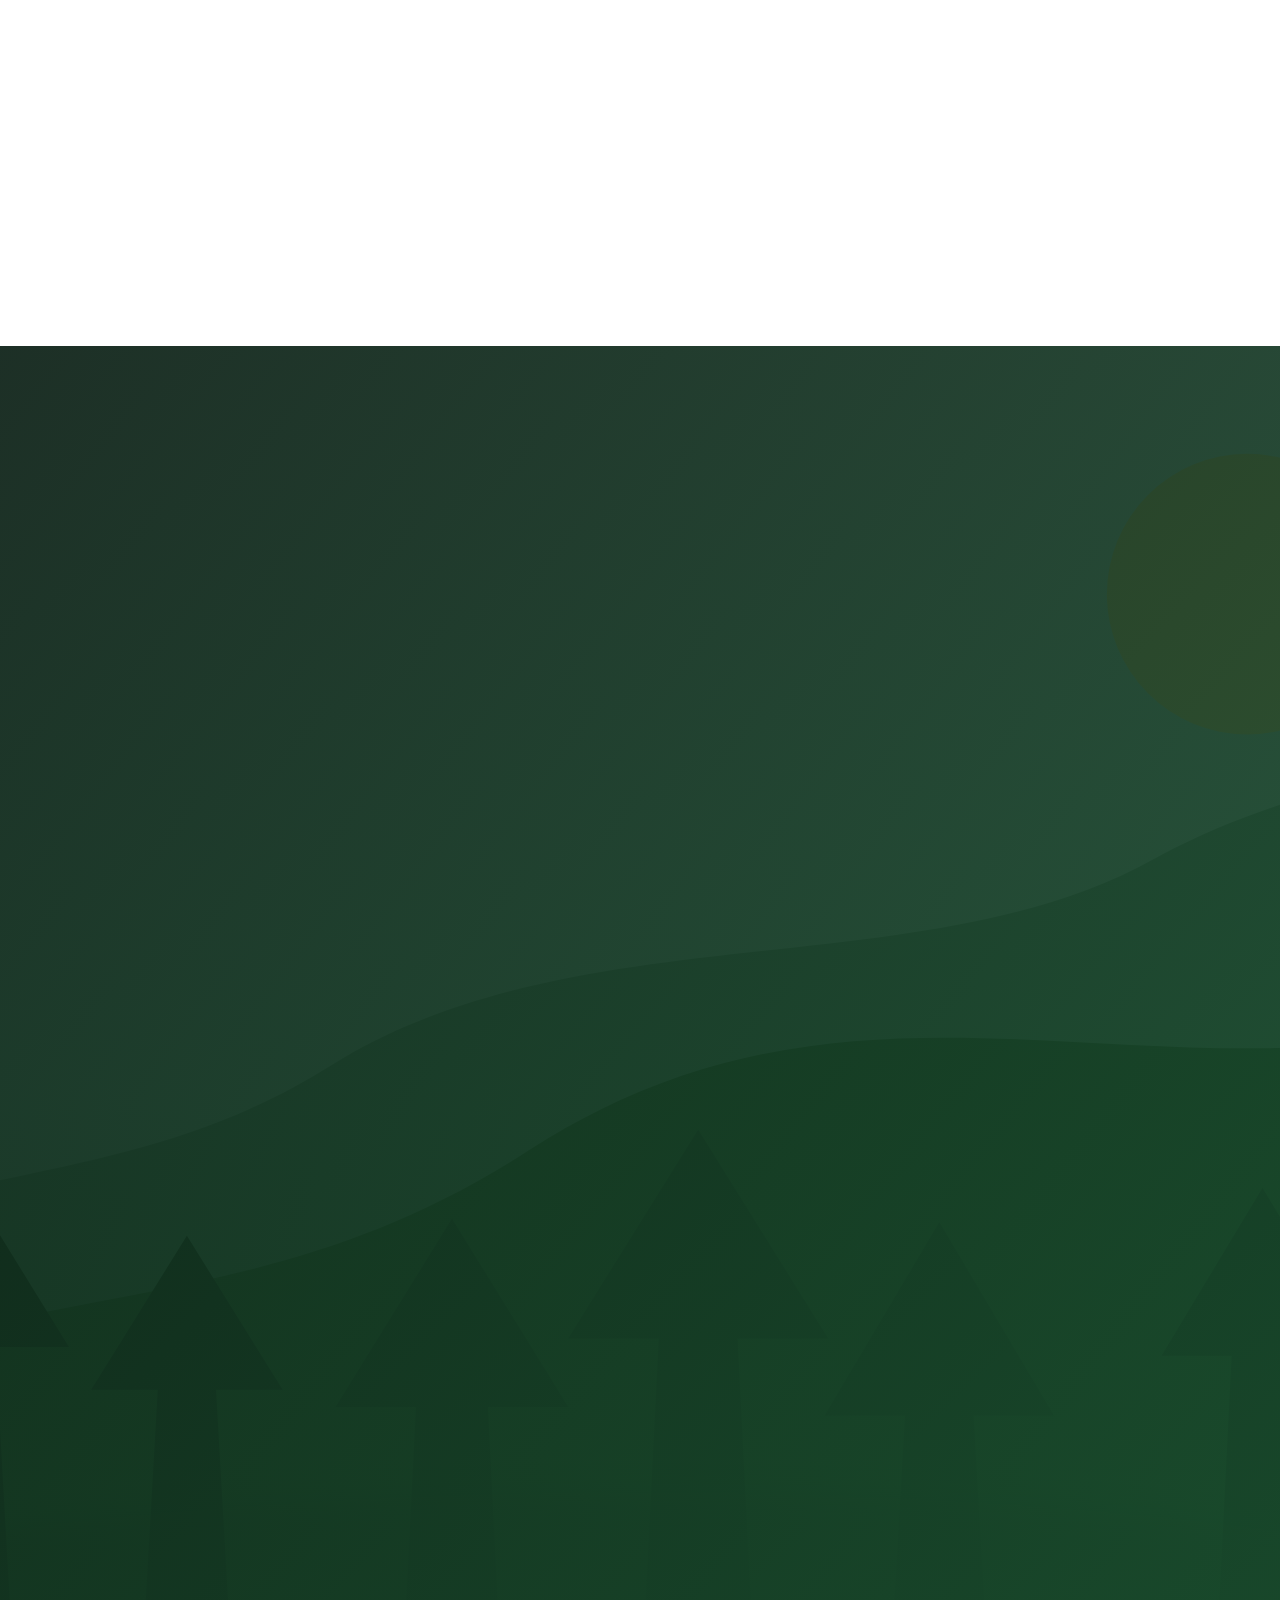
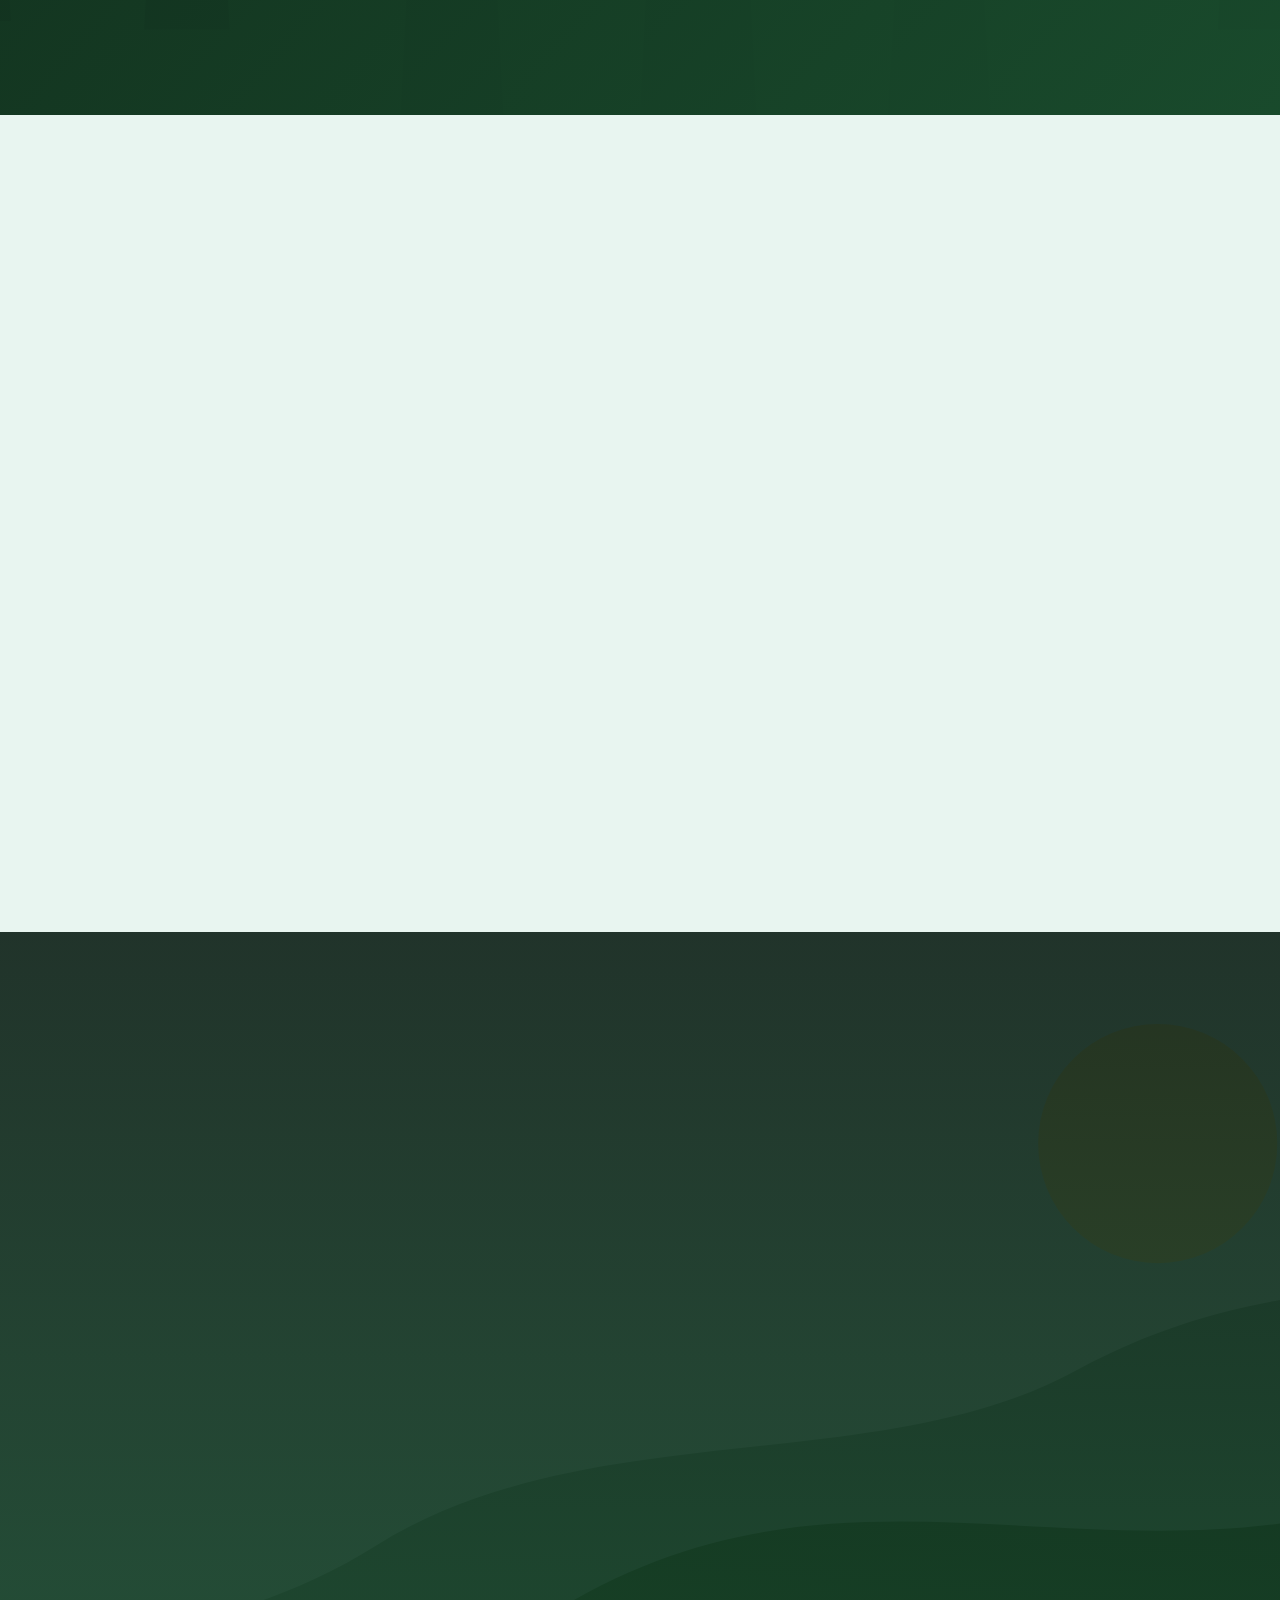
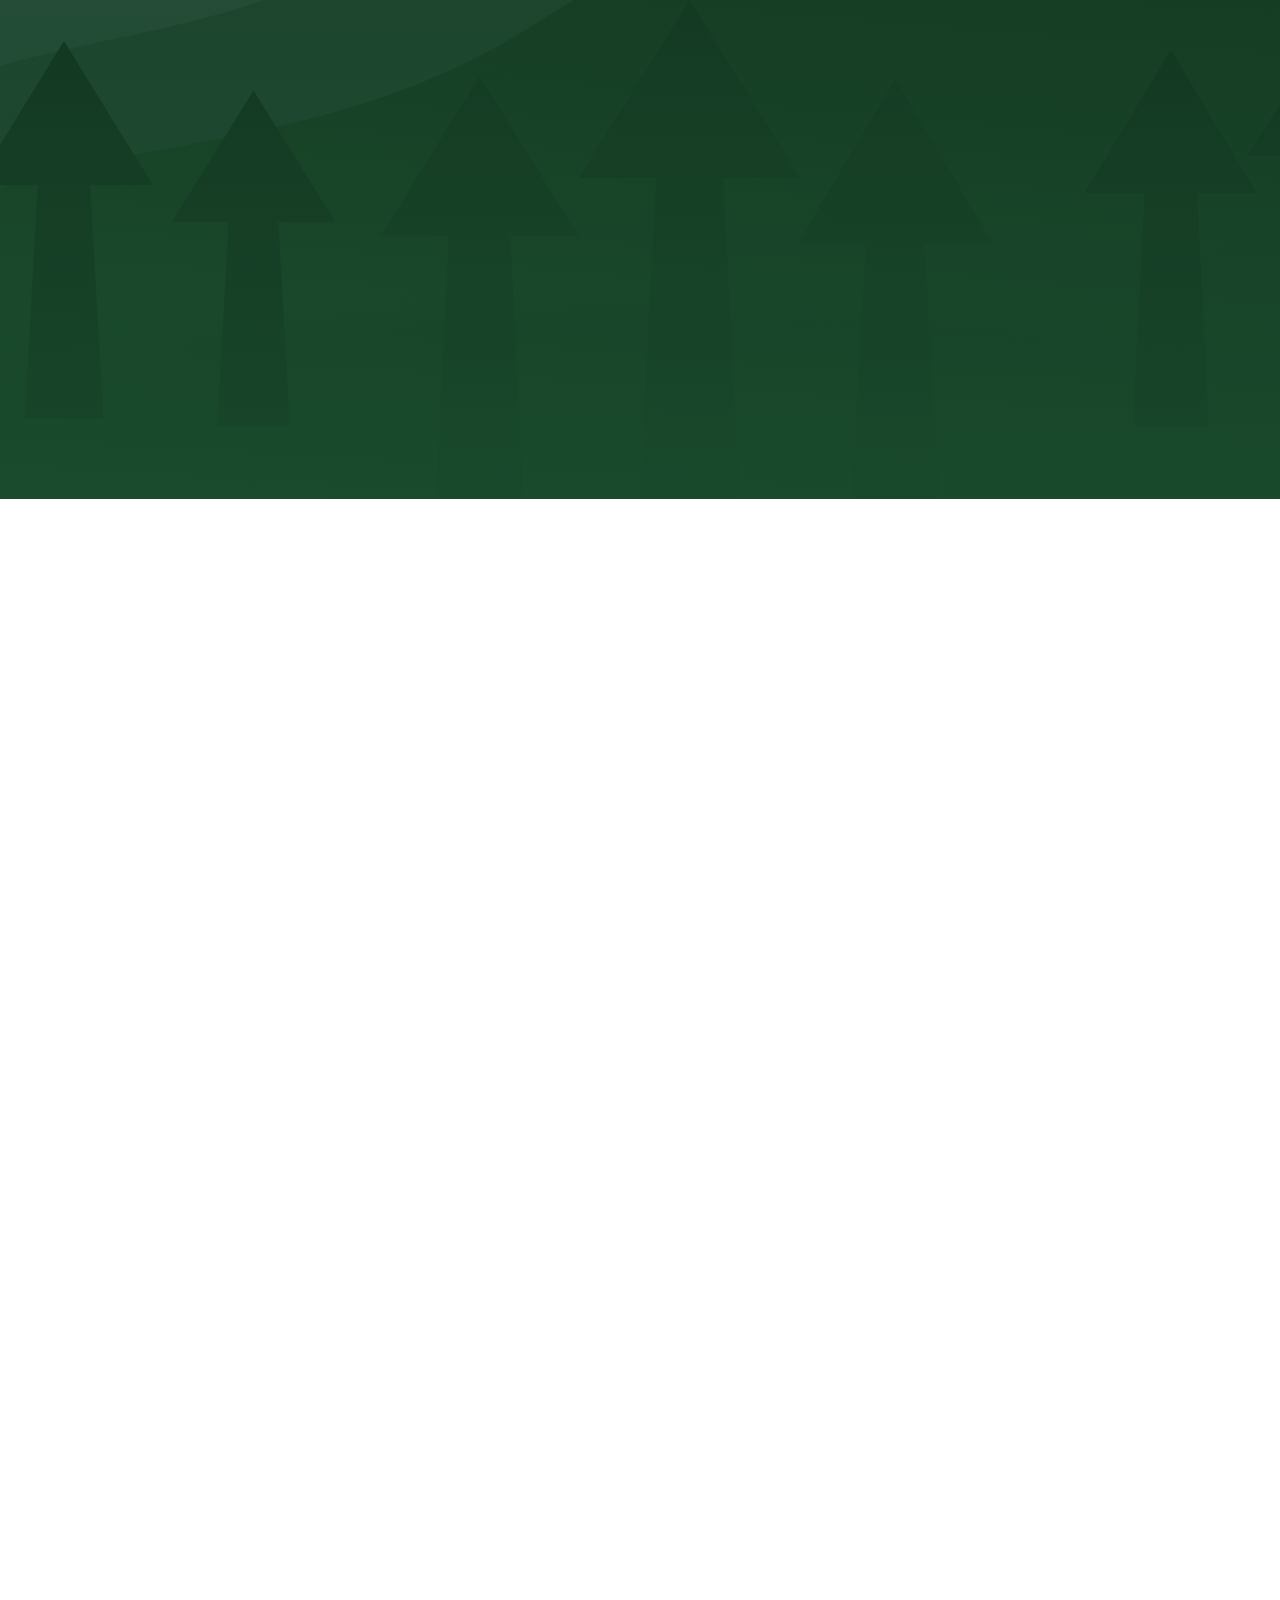
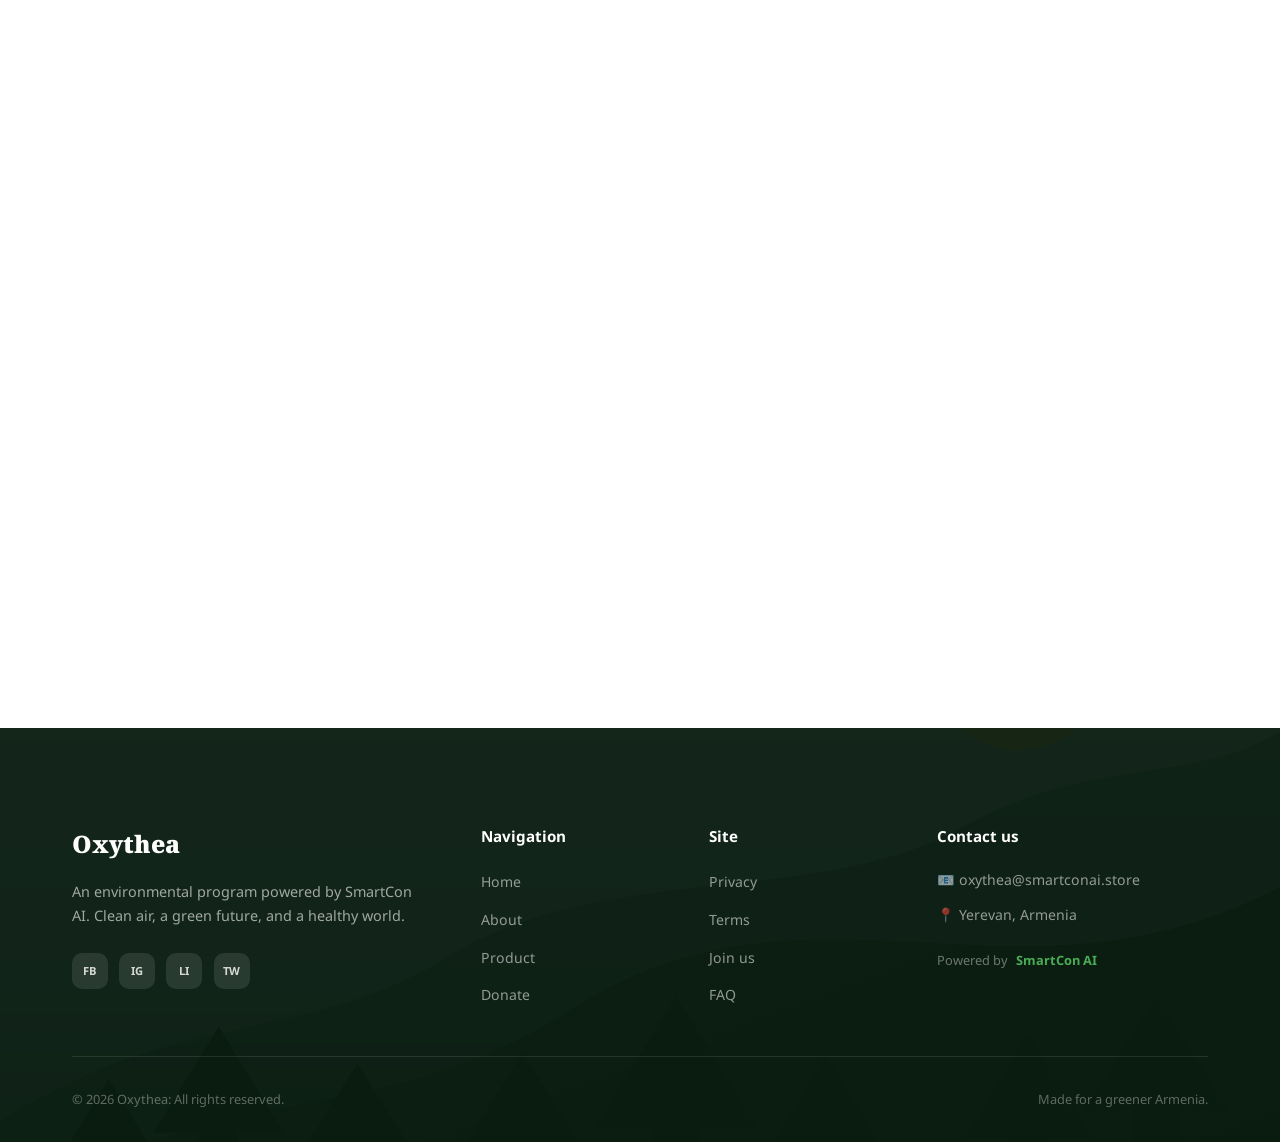
<file: en/index.html>
<!DOCTYPE html>
<html lang="en">
<head>
<meta charset="UTF-8">
<meta name="viewport" content="width=device-width, initial-scale=1.0">
<title>Oxythea — Powered by SmartCon AI</title>
<link rel="stylesheet" href="../style.css">
<link href="https://fonts.googleapis.com/css2?family=Noto+Sans+Armenian:wght@300;400;500;600;700;900&family=Noto+Serif+Armenian:wght@400;700;900&display=swap" rel="stylesheet">
</head>
<body>

<!-- LOADER -->
<div id="loader">
  <div class="loader-bg"></div>
  <div class="loader-content">
    <div class="loader-text">
      <span>O</span><span>x</span><span>y</span><span>t</span><span>h</span><span>e</span><span>a</span>
    </div>
    <div class="loader-sub">Powered by SmartCon AI</div>
    <div class="loader-bar"><div class="loader-fill"></div></div>
  </div>
</div>

<!-- PARTICLES -->
<div id="particles"></div>

<!-- NAV -->
<nav id="navbar">
  <div class="nav-container">
    <div class="nav-logo">
      <span class="logo-text">Oxythea</span>
    </div>
    <div class="lang-switcher" aria-label="Language">
      <a href="../hy/">HY</a>
      <a href="../ru/">RU</a>
      <a href="../en/" class="active">EN</a>
    </div>
    <div class="nav-toggle" id="navToggle">
      <span></span><span></span><span></span>
    </div>
    <ul class="nav-links" id="navLinks">
      <li><a href="#home" class="nav-link">Home</a></li>
      <li><a href="#about" class="nav-link">About</a></li>
      <li><a href="#product" class="nav-link">Product</a></li>
      <li><a href="#mission" class="nav-link">Mission</a></li>
      <li><a href="#impact" class="nav-link">Impact</a></li>
      <li><a href="#donate" class="nav-link nav-cta">Donate</a></li>
    </ul>
  </div>
</nav>

<!-- HERO -->
<section id="home" class="hero">
  <div class="hero-bg">
    <img src="https://images.unsplash.com/photo-1448375240586-882707db888b?w=1920&q=80" alt="Forest" class="hero-img hero-img-1 active">
    <img src="https://images.unsplash.com/photo-1441974231531-c6227db76b6e?w=1920&q=80" alt="Misty forest" class="hero-img hero-img-2">
    <img src="https://images.unsplash.com/photo-1507525428034-b723cf961d3e?w=1920&q=80" alt="Nature" class="hero-img hero-img-3">
    <div class="hero-overlay"></div>
  </div>
  <div class="hero-content">
    <h1 class="hero-title reveal">
      <span class="line">Clean Air,</span>
      <span class="line accent">Living Earth</span>
    </h1>
    <p class="hero-desc reveal">Oxythea uses artificial intelligence to analyze air pollution levels, plan tree planting, and create a greener future for the next generations.</p>
    <div class="hero-btns reveal">
      <a href="#product" class="btn-primary">Explore the product</a>
      <a href="#donate" class="btn-secondary">Support us</a>
    </div>
    <div class="hero-stats reveal">
      <div class="stat">
        <div class="stat-num" data-target="2847">0</div>
        <div class="stat-label">Trees planted</div>
      </div>
      <div class="stat-divider"></div>
      <div class="stat">
        <div class="stat-num" data-target="12">0</div>
        <div class="stat-label">Regions</div>
      </div>
      <div class="stat-divider"></div>
      <div class="stat">
        <div class="stat-num" data-target="340">0</div>
        <div class="stat-label">Volunteers</div>
      </div>
    </div>
  </div>
  <div class="hero-scroll">
    <div class="scroll-line"></div>
    <span>Scroll down</span>
  </div>
</section>

<!-- AIR QUALITY BAND -->
<section class="air-band">
  <div class="air-band-inner">
    <div class="air-ticker">
      <span>🌿 Yerevan Air Quality Index: 87 — moderate</span>
      <span>🌲 Sevan Air Quality Index: 42 — good</span>
      <span>🍃 Gyumri Air Quality Index: 61 — moderate</span>
      <span>🌱 Vanadzor Air Quality Index: 55 — fair</span>
      <span>💚 SmartCon AI analysis is active</span>
      <span>🌿 Yerevan Air Quality Index: 87 — moderate</span>
      <span>🌲 Sevan Air Quality Index: 42 — good</span>
      <span>🍃 Gyumri Air Quality Index: 61 — moderate</span>
      <span>🌱 Vanadzor Air Quality Index: 55 — fair</span>
      <span>💚 SmartCon AI analysis is active</span>
    </div>
  </div>
</section>

<!-- ABOUT -->
<section id="about" class="about">
  <div class="container">
    <div class="about-grid">
      <div class="about-images">
        <div class="img-stack">
          <img src="https://images.unsplash.com/photo-1542601906990-b4d3fb778b09?w=600&q=80" alt="Trees" class="img-main reveal-left">
          <img src="https://images.unsplash.com/photo-1518531933037-91b2f5f229cc?w=400&q=80" alt="Forest path" class="img-secondary reveal-left delay-2">
        </div>
      </div>
      <div class="about-text">
        <div class="section-label reveal">About</div>
        <h2 class="section-title reveal">Oxythea is<br><span class="accent">the breath</span><br>of the future</h2>
        <p class="reveal">Oxythea was created by SmartCon AI to fight air pollution in Armenia and around the world. Our artificial intelligence analyzes environmental data, coordinates, and terrain characteristics, then builds precise tree planting programs.</p>
        <p class="reveal">We believe technology and nature can work together to create a healthier, cleaner, and greener world.</p>
        <div class="about-pillars reveal">
          <div class="pillar">
            <div class="pillar-icon">🧠</div>
            <div>
              <strong>Artificial intelligence analysis</strong>
              <p>Precise environmental diagnostics by SmartCon AI</p>
            </div>
          </div>
          <div class="pillar">
            <div class="pillar-icon">📍</div>
            <div>
              <strong>Location accuracy</strong>
              <p>Precise coordinates for tree planting</p>
            </div>
          </div>
          <div class="pillar">
            <div class="pillar-icon">🌱</div>
            <div>
              <strong>Green programs</strong>
              <p>Personalized tree planting solutions</p>
            </div>
          </div>
        </div>
      </div>
    </div>
  </div>
</section>

<!-- PRODUCT -->
<section id="product" class="product">
  <div class="product-bg">
    <img src="https://images.unsplash.com/photo-1502082553048-f009c37129b9?w=1920&q=80" alt="Forest background" class="product-bg-img">
    <div class="product-overlay"></div>
  </div>
  <div class="container">
    <div class="section-label light reveal">Product</div>
    <h2 class="section-title light reveal">SmartCon AI —<br><span class="accent-light">what it creates</span></h2>
    <p class="section-desc light reveal">Our platform creates comprehensive environmental solutions by combining satellite data, climate analysis, and tree planting strategies.</p>

    <div class="features-grid">
      <div class="feature-card reveal">
        <div class="feature-img">
          <img src="https://images.unsplash.com/photo-1569163139599-0f4517e36f51?w=500&q=80" alt="Air quality">
        </div>
        <div class="feature-body">
          <div class="feature-icon">🌫️</div>
          <h3>Air pollution</h3>
          <p>We analyze fine dust, carbon dioxide, and nitrogen oxide levels across the territory in real time.</p>
        </div>
      </div>
      <div class="feature-card reveal delay-1">
        <div class="feature-img">
          <img src="https://images.unsplash.com/photo-1609770583993-8cce3d7e8bdf?w=500&q=80" alt="Terrain mapping">
        </div>
        <div class="feature-body">
          <div class="feature-icon">🗺️</div>
          <h3>Coordinate analysis</h3>
          <p>With accurate geolocation, we study each area and assess soil quality and climate.</p>
        </div>
      </div>
      <div class="feature-card reveal delay-2">
        <div class="feature-img">
          <img src="https://images.unsplash.com/photo-1448375240586-882707db888b?w=500&q=80" alt="Tree planting">
        </div>
        <div class="feature-body">
          <div class="feature-icon">🌳</div>
          <h3>Tree planting program</h3>
          <p>The system calculates which tree to plant where to provide maximum oxygen, shade, and resilience.</p>
        </div>
      </div>
      <div class="feature-card reveal">
        <div class="feature-img">
          <img src="https://images.unsplash.com/photo-1558618666-fcd25c85cd64?w=500&q=80" alt="Action plan">
        </div>
        <div class="feature-body">
          <div class="feature-icon">📋</div>
          <h3>Action plan</h3>
          <p>We create concrete, actionable programs for municipalities, businesses, and volunteer organizations.</p>
        </div>
      </div>
      <div class="feature-card reveal delay-1">
        <div class="feature-img">
          <img src="https://images.unsplash.com/photo-1532601224476-15c79f2f7a51?w=500&q=80" alt="Monitoring">
        </div>
        <div class="feature-body">
          <div class="feature-icon">📡</div>
          <h3>Continuous monitoring</h3>
          <p>Complete tracking of planted tree growth, environmental impact, and air quality improvement.</p>
        </div>
      </div>
      <div class="feature-card reveal delay-2">
        <div class="feature-img">
          <img src="https://images.unsplash.com/photo-1497435334941-8c899ee9e8e9?w=500&q=80" alt="Report">
        </div>
        <div class="feature-body">
          <div class="feature-icon">📊</div>
          <h3>Reports</h3>
          <p>Complete air quality reports for government, NGOs, investors, and the public.</p>
        </div>
      </div>
    </div>
  </div>
</section>

<!-- FOR WHOM -->
<section id="mission" class="mission">
  <div class="container">
    <div class="section-label reveal">For whom</div>
    <h2 class="section-title reveal">Oxythea works<br><span class="accent">for everyone</span></h2>
    <div class="audience-grid">
      <div class="audience-card reveal">
        <img src="https://images.unsplash.com/photo-1577495508048-b635879837f1?w=400&q=80" alt="Government">
        <div class="audience-body">
          <h3>🏛️ Government</h3>
          <p>Data-driven policy development, air quality reports, and green infrastructure planning.</p>
        </div>
      </div>
      <div class="audience-card reveal delay-1">
        <img src="https://images.unsplash.com/photo-1600880292203-757bb62b4baf?w=400&q=80" alt="Businesses">
        <div class="audience-body">
          <h3>🏢 Businesses</h3>
          <p>Sustainability reporting, green responsibility, and carbon footprint reduction aligned with UN standards.</p>
        </div>
      </div>
      <div class="audience-card reveal delay-2">
        <img src="https://images.unsplash.com/photo-1559027615-cd4628902d4a?w=400&q=80" alt="Community">
        <div class="audience-body">
          <h3>🤝 Public</h3>
          <p>Volunteer tree planting programs, environmental education, and creation of green districts.</p>
        </div>
      </div>
      <div class="audience-card reveal delay-3">
        <img src="https://images.unsplash.com/photo-1503676260728-1c00da094a0b?w=400&q=80" alt="Schools">
        <div class="audience-body">
          <h3>🏫 Schools</h3>
          <p>Environmental education programs and student tree planting initiatives.</p>
        </div>
      </div>
    </div>
  </div>
</section>

<!-- IMPACT -->
<section id="impact" class="impact">
  <div class="impact-bg">
    <img src="https://images.unsplash.com/photo-1518173946687-a4c8892bbd9f?w=1920&q=80" alt="Impact background">
    <div class="impact-overlay"></div>
  </div>
  <div class="container">
    <div class="section-label light reveal">Impact</div>
    <h2 class="section-title light reveal">Our <span class="accent-light">impact</span><br>in numbers</h2>
    <div class="impact-cards">
      <div class="impact-card reveal">
        <div class="impact-icon">🌳</div>
        <div class="impact-num" data-target="2847">0</div>
        <div class="impact-unit">Trees planted</div>
        <div class="impact-desc">Across 12 regions of Armenia, guided by artificial intelligence</div>
      </div>
      <div class="impact-card reveal delay-1">
        <div class="impact-icon">💨</div>
        <div class="impact-num" data-target="34">0</div>
        <div class="impact-unit">Air quality improvement</div>
        <div class="impact-desc">Air quality growth in tree planting areas</div>
      </div>
      <div class="impact-card reveal delay-2">
        <div class="impact-icon">🗺️</div>
        <div class="impact-num" data-target="156">0</div>
        <div class="impact-unit">sq. km coverage</div>
        <div class="impact-desc">Analyzed and planned areas</div>
      </div>
      <div class="impact-card reveal delay-3">
        <div class="impact-icon">👥</div>
        <div class="impact-num" data-target="340">0</div>
        <div class="impact-unit">Volunteer</div>
        <div class="impact-desc">Active participation in the program</div>
      </div>
    </div>

    <!-- Tree species -->
    <div class="trees-section reveal">
      <h3 class="trees-title">Recommended tree species for Armenia</h3>
      <div class="trees-list">
        <div class="tree-item">
          <img src="https://images.unsplash.com/photo-1564419431695-6e73e5ea8d4b?w=300&q=80" alt="Oak">
          <div class="tree-info">
            <strong>Oak</strong>
            <p>High oxygen production, strong resilience, and a lifespan of more than 200 years.</p>
            <span class="tree-tag">🌍 Climate resilient</span>
          </div>
        </div>
        <div class="tree-item">
          <img src="https://images.unsplash.com/photo-1596395463033-d7b142ddb0ae?w=300&q=80" alt="Pine">
          <div class="tree-info">
            <strong>Pine</strong>
            <p>Winter resistant, filters fine dust, and grows quickly.</p>
            <span class="tree-tag">❄️ Winter resistant</span>
          </div>
        </div>
        <div class="tree-item">
          <img src="https://images.unsplash.com/photo-1567093321955-3d99e6afcebe?w=300&q=80" alt="Poplar">
          <div class="tree-info">
            <strong>Poplar</strong>
            <p>Grows quickly, absorbs water well, and reduces carbon dioxide.</p>
            <span class="tree-tag">⚡ Fast growth</span>
          </div>
        </div>
        <div class="tree-item">
          <img src="https://images.unsplash.com/photo-1551218372-a8789b81b253?w=300&q=80" alt="Cherry tree">
          <div class="tree-info">
            <strong>Cherry tree</strong>
            <p>A fruit tree that blooms beautifully and supports biodiversity.</p>
            <span class="tree-tag">🍒 Fruit tree</span>
          </div>
        </div>
      </div>
    </div>
  </div>
</section>

<!-- DONATE -->
<section id="donate" class="donate">
  <div class="container">
    <div class="donate-header">
      <div class="section-label reveal">Donate</div>
      <h2 class="section-title reveal">You can<br><span class="accent">make a difference</span></h2>
      <p class="section-desc reveal">Donations start at 100 AMD and can be as much as you wish. Every contribution helps plant trees, clean the air, and strengthen green communities.</p>
    </div>

    <!-- Progress -->
    <div class="progress-section reveal">
      <div class="progress-header">
        <div class="progress-info">
          <span class="progress-raised">2,200,000 ֏ raised</span>
          <span class="progress-goal">Goal: 3,200,000 ֏</span>
        </div>
        <div class="progress-pct">68.75%</div>
      </div>
      <div class="progress-bar">
        <div class="progress-fill" data-width="68.75">
          <div class="progress-pulse"></div>
        </div>
      </div>
      <div class="progress-milestones">
        <div class="milestone done">
          <div class="ms-dot done"></div>
          <span>1,200,000 ֏<br><small>First stage completed</small></span>
        </div>
        <div class="milestone active">
          <div class="ms-dot active"></div>
          <span>2,200,000 ֏<br><small>Current stage</small></span>
        </div>
        <div class="milestone">
          <div class="ms-dot"></div>
          <span>3,200,000 ֏<br><small>Goal</small></span>
        </div>
      </div>
    </div>

    <div class="custom-donate reveal">
      <div>
        <h3>Custom donation</h3>
        <p>You can enter any amount starting from 100 AMD, with no upper limit.</p>
      </div>
      <div class="custom-donate-form">
        <input type="number" id="customAmount" min="100" step="100" value="100" aria-label="Donation amount">
        <button class="btn-donate featured-btn" onclick="openCustomDonate()">Donate the entered amount</button>
        <span id="customAmountError" class="custom-error" role="alert"></span>
      </div>
    </div>

    <!-- Donate cards -->
    <div class="donate-grid">
      <div class="donate-card reveal">
        <img src="https://images.unsplash.com/photo-1542601906990-b4d3fb778b09?w=500&q=80" alt="Plant a tree">
        <div class="donate-body">
          <div class="donate-amount">5,000 ֏</div>
          <h3>🌱 Plant a tree</h3>
          <p>With your donation, one tree will be planted in the right location with precise guidance.</p>
          <button class="btn-donate" onclick="openDonate(5000)">Donate 5,000 ֏</button>
        </div>
      </div>
      <div class="donate-card featured reveal delay-1">
        <img src="https://images.unsplash.com/photo-1425913397330-cf8af2ff40a1?w=500&q=80" alt="Green area">
        <div class="donate-body">
          <div class="donate-amount">25,000 ֏</div>
          <h3>🌳 Green area</h3>
          <p>Five trees, air quality monitoring, a thank-you certificate, and an impact report.</p>
          <button class="btn-donate featured-btn" onclick="openDonate(25000)">Donate 25,000 ֏</button>
        </div>
      </div>
      <div class="donate-card reveal delay-2">
        <img src="https://images.unsplash.com/photo-1448375240586-882707db888b?w=500&q=80" alt="Forest">
        <div class="donate-body">
          <div class="donate-amount">100,000 ֏</div>
          <h3>🌲 Forest sponsor</h3>
          <p>Twenty-five trees, name or logo mention, and a full impact report.</p>
          <button class="btn-donate" onclick="openDonate(100000)">Donate 100,000 ֏</button>
        </div>
      </div>
    </div>

    <!-- Bank info -->
    <div class="bank-info reveal">
      <div class="bank-card">
        <div class="bank-logo">
          <div class="bank-icon">🏦</div>
          <div>
            <strong>Card transfer</strong>
            <small>Donation card</small>
          </div>
        </div>
        <div class="bank-details">
          <div class="bank-row">
            <span>Cardholder</span>
            <strong>Oxythea initiative</strong>
          </div>
          <div class="bank-row">
            <span>Card number</span>
            <strong id="cardNumber">5501 0400 1147 9879</strong>
            <button class="copy-btn" onclick="copyCard()">📋</button>
          </div>
          <div class="bank-row">
            <span>Minimum amount</span>
            <strong>100 ֏</strong>
          </div>
          <div class="bank-row">
            <span>Purpose</span>
            <strong>Oxythea: green environment</strong>
          </div>
        </div>
        <div class="bank-qr">
          <div class="qr-placeholder">
            <div class="qr-grid"></div>
            <small>Fast payment</small>
          </div>
        </div>
      </div>
    </div>

    <div class="donors-ticker reveal">
      <span class="donors-label">💚 Latest donors:</span>
      <div class="donors-scroll">
        <span>Aram M. — 50,000 ֏</span>
        <span>Narine K. — 10,000 ֏</span>
        <span>Davit H. — 25,000 ֏</span>
        <span>Anna S. — 5,000 ֏</span>
        <span>SmartCon AI team — 200,000 ֏</span>
        <span>Mher G. — 15,000 ֏</span>
        <span>Aram M. — 50,000 ֏</span>
        <span>Narine K. — 10,000 ֏</span>
      </div>
    </div>
  </div>
</section>

<!-- FOOTER -->
<footer class="footer">
  <div class="footer-bg">
    <img src="https://images.unsplash.com/photo-1511497584788-876760111969?w=1920&q=80" alt="Forest background">
    <div class="footer-overlay"></div>
  </div>
  <div class="container">
    <div class="footer-grid">
      <div class="footer-brand">
        <div class="footer-logo">
          <span>Oxythea</span>
        </div>
        <p>An environmental program powered by SmartCon AI. Clean air, a green future, and a healthy world.</p>
        <div class="footer-social">
          <a href="#" class="social-btn">FB</a>
          <a href="#" class="social-btn">IG</a>
          <a href="#" class="social-btn">LI</a>
          <a href="#" class="social-btn">TW</a>
        </div>
      </div>
      <div class="footer-links">
        <h4>Navigation</h4>
        <ul>
          <li><a href="#home">Home</a></li>
          <li><a href="#about">About</a></li>
          <li><a href="#product">Product</a></li>
          <li><a href="#donate">Donate</a></li>
        </ul>
      </div>
      <div class="footer-links">
        <h4>Site</h4>
        <ul>
          <li><a href="#">Privacy</a></li>
          <li><a href="#">Terms</a></li>
          <li><a href="#">Join us</a></li>
          <li><a href="#">FAQ</a></li>
        </ul>
      </div>
      <div class="footer-contact">
        <h4>Contact us</h4>
        <p>📧 oxythea@smartconai.store</p>
    
        <p>📍 Yerevan, Armenia</p>
        <div class="footer-powered">
          <span>Powered by</span>
          <strong>SmartCon AI</strong>
        </div>
      </div>
    </div>
    <div class="footer-bottom">
      <p>© 2026 Oxythea: All rights reserved.</p>
      <p>Made for a greener Armenia.</p>
    </div>
  </div>
</footer>

<!-- DONATE MODAL -->
<div id="donateModal" class="modal-overlay" onclick="closeModal(event)">
  <div class="modal">
    <button class="modal-close" onclick="closeDonate()">✕</button>
    <div class="modal-icon">💚</div>
    <h3>Donation to Oxythea</h3>
    <p>Your donation will help clean the air, plant trees, and create green communities.</p>
    <div class="modal-amount" id="modalAmount">5,000 ֏</div>
    <div class="modal-bank">
      <div class="modal-bank-row">
        <span>Transfer method</span><strong>Card transfer</strong>
      </div>
      <div class="modal-bank-row">
        <span>Cardholder</span><strong>Oxythea initiative</strong>
      </div>
      <div class="modal-bank-row">
        <span>Card number</span><strong id="modalCardNumber">5501 0400 1147 9879</strong>
      </div>
    </div>
    <button class="btn-primary" style="width:100%;margin-top:1.5rem" onclick="closeDonate()">Confirmed ✓</button>
  </div>
</div>

<script src="../script.js"></script>
</body>
</html>
</file>
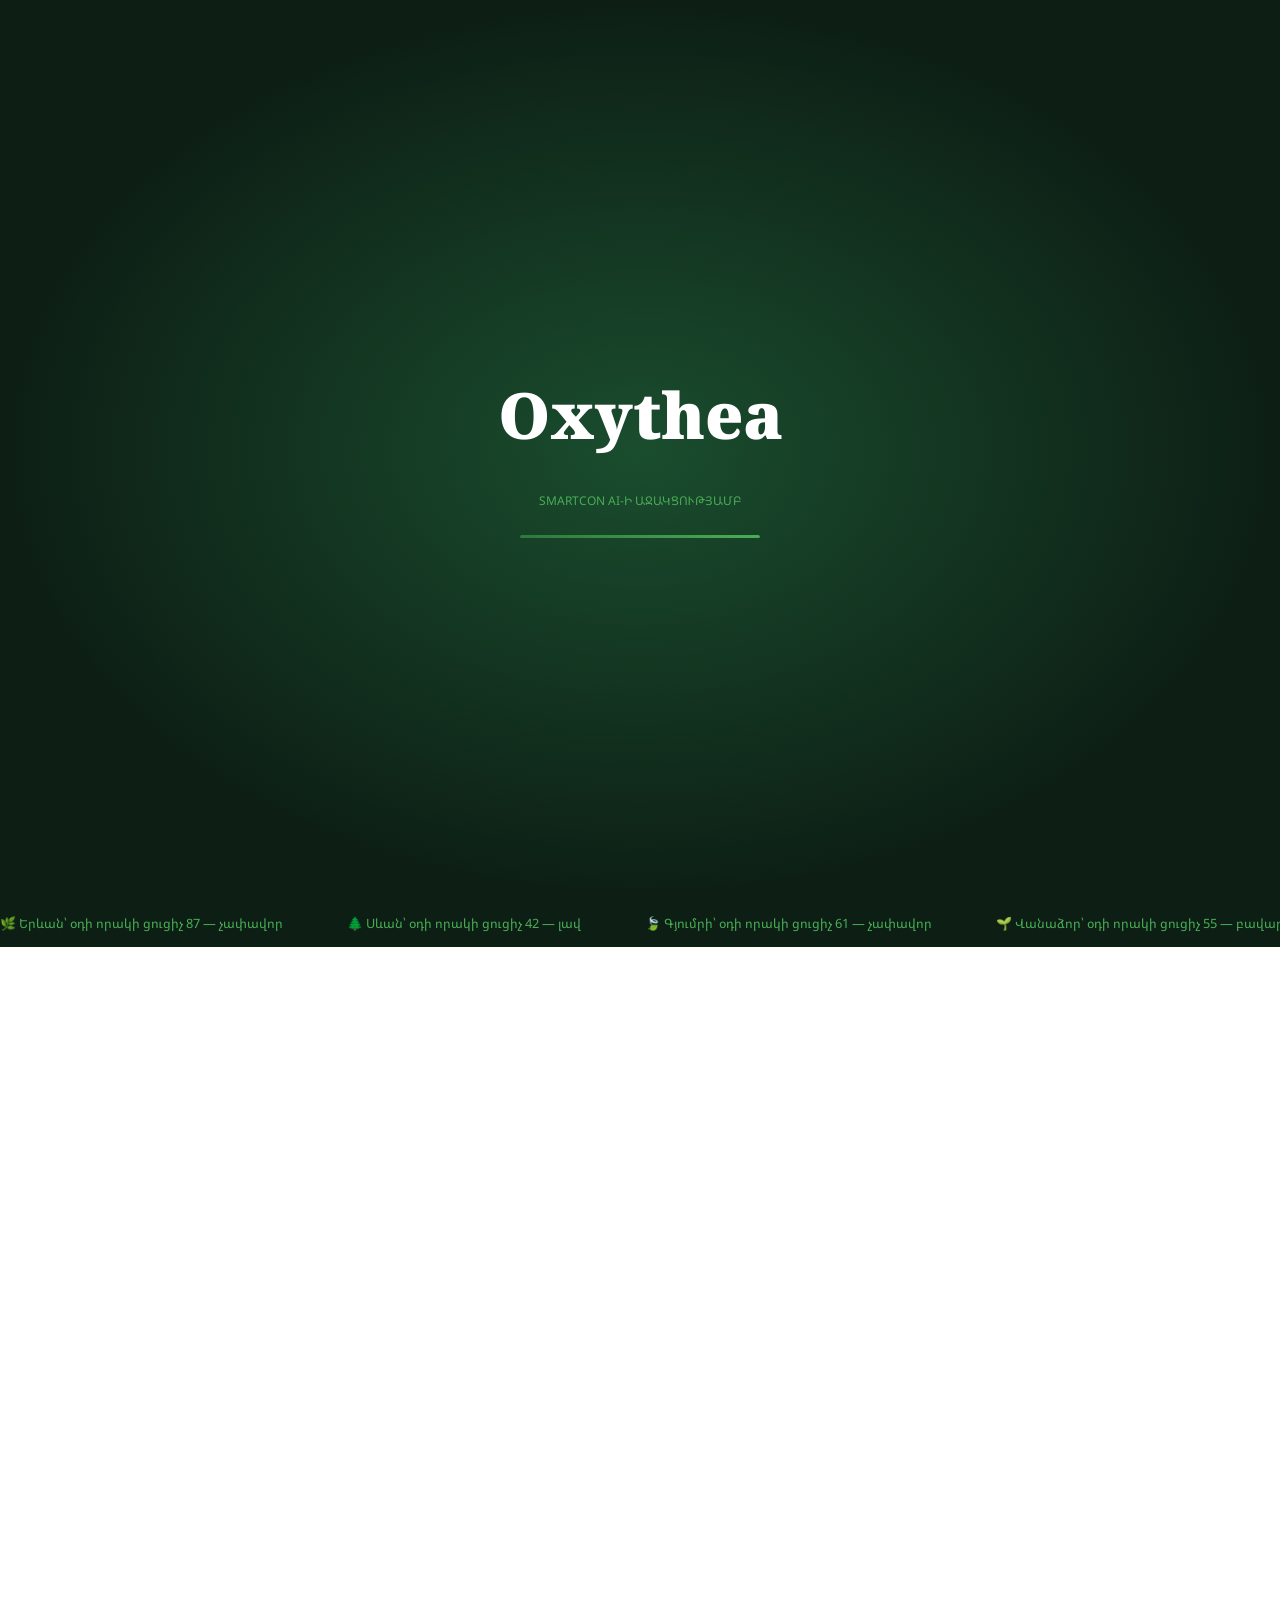
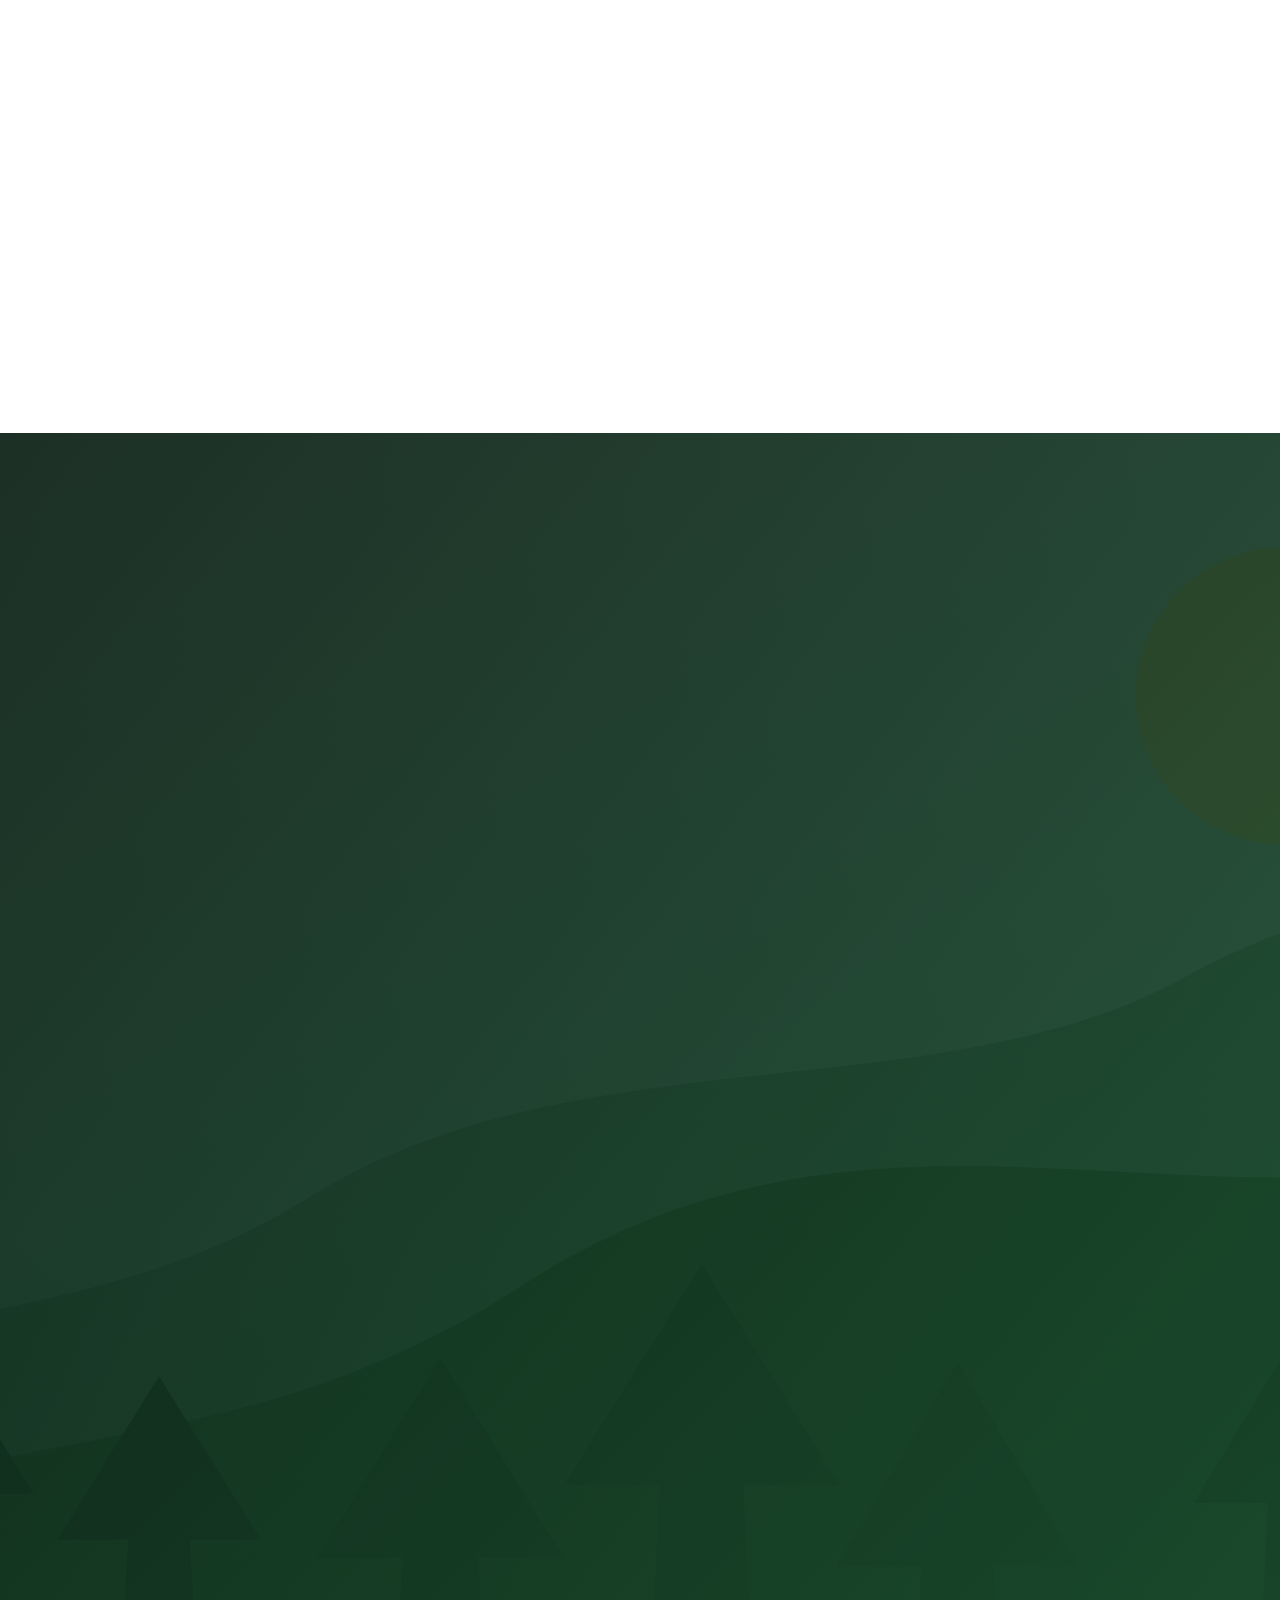
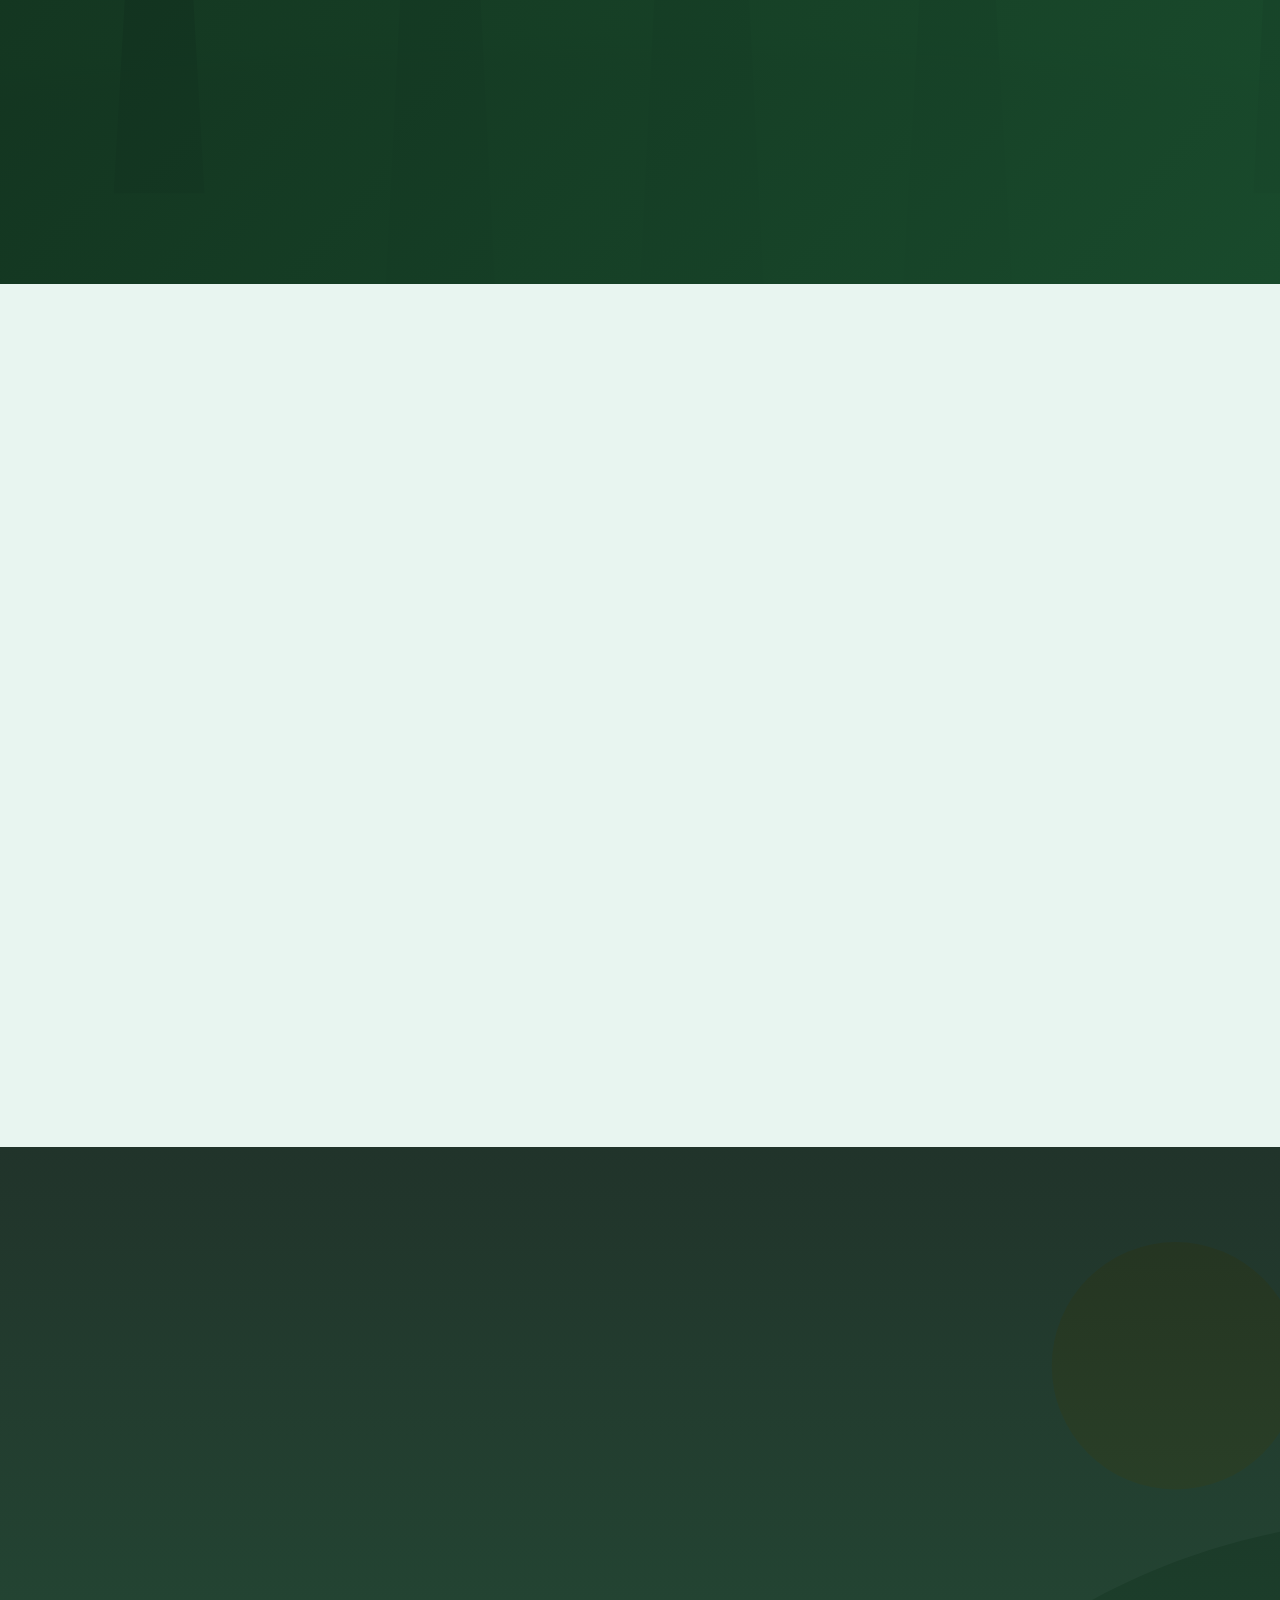
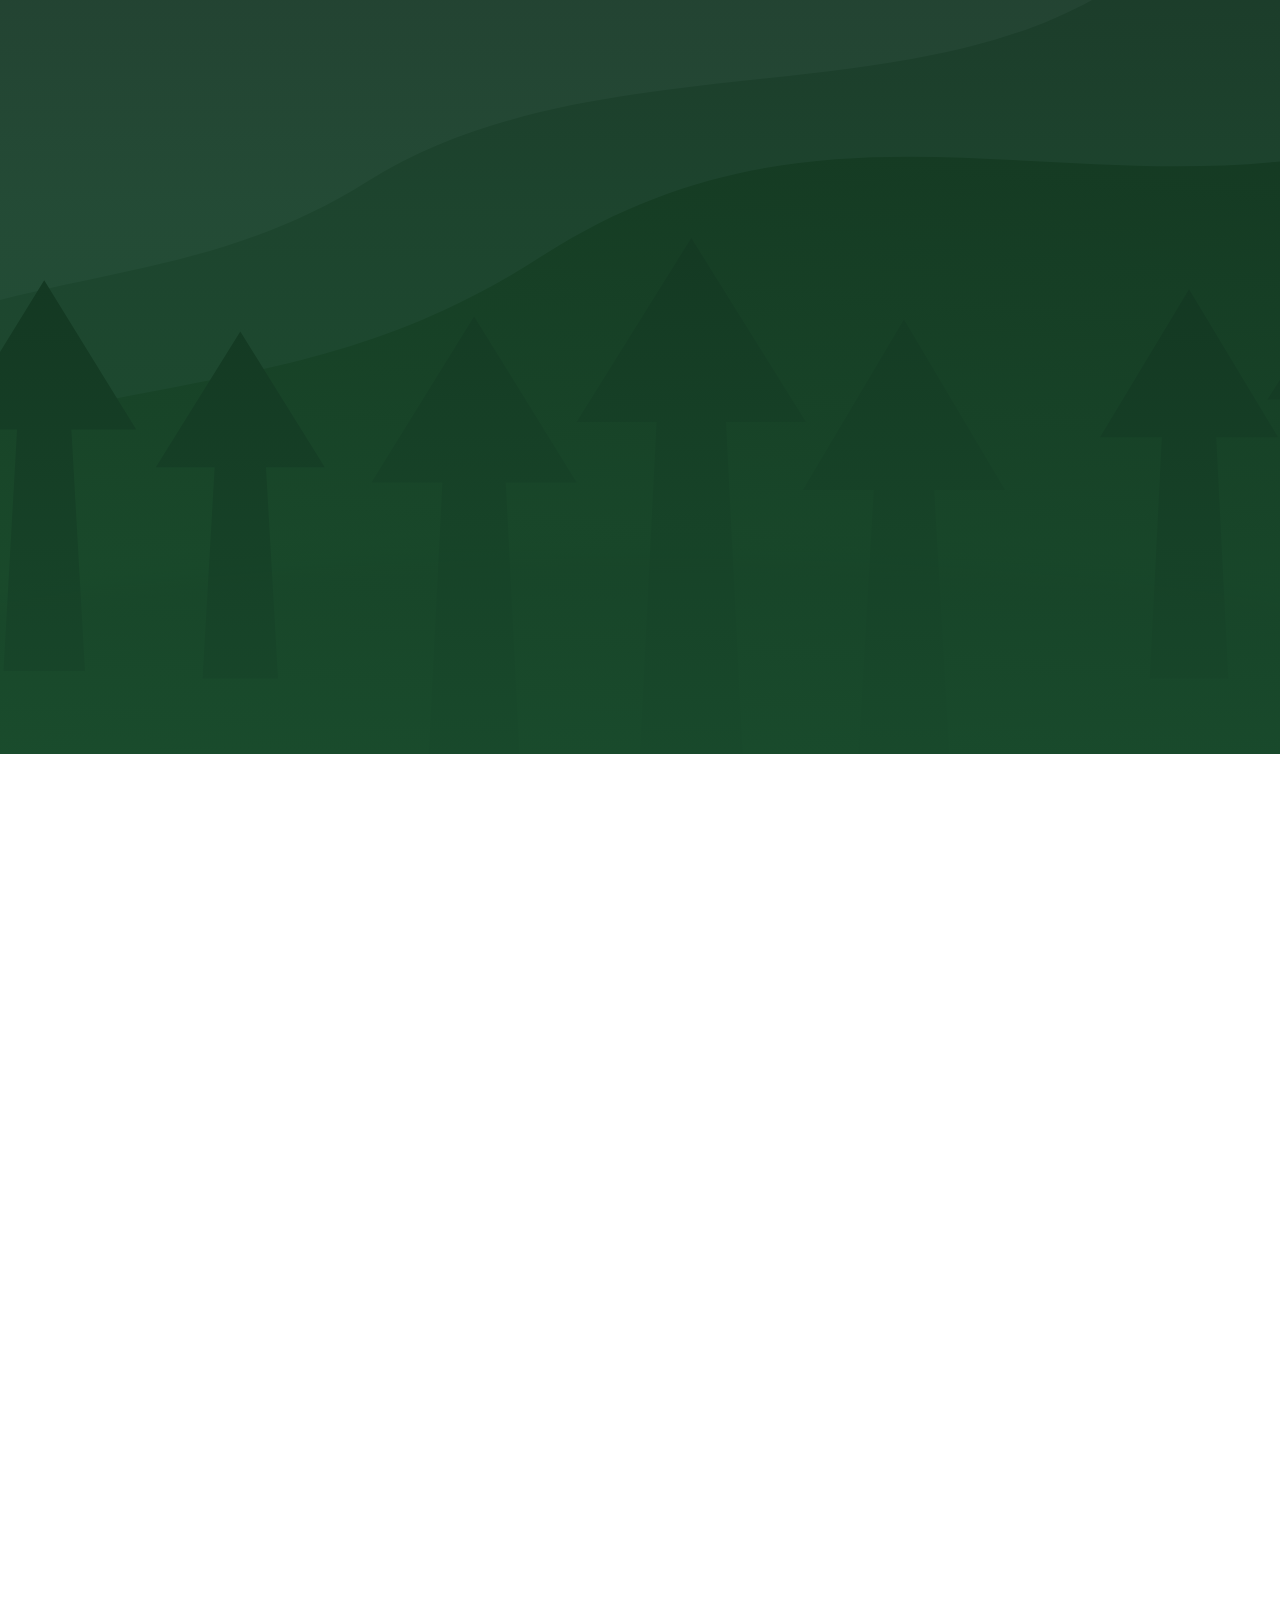
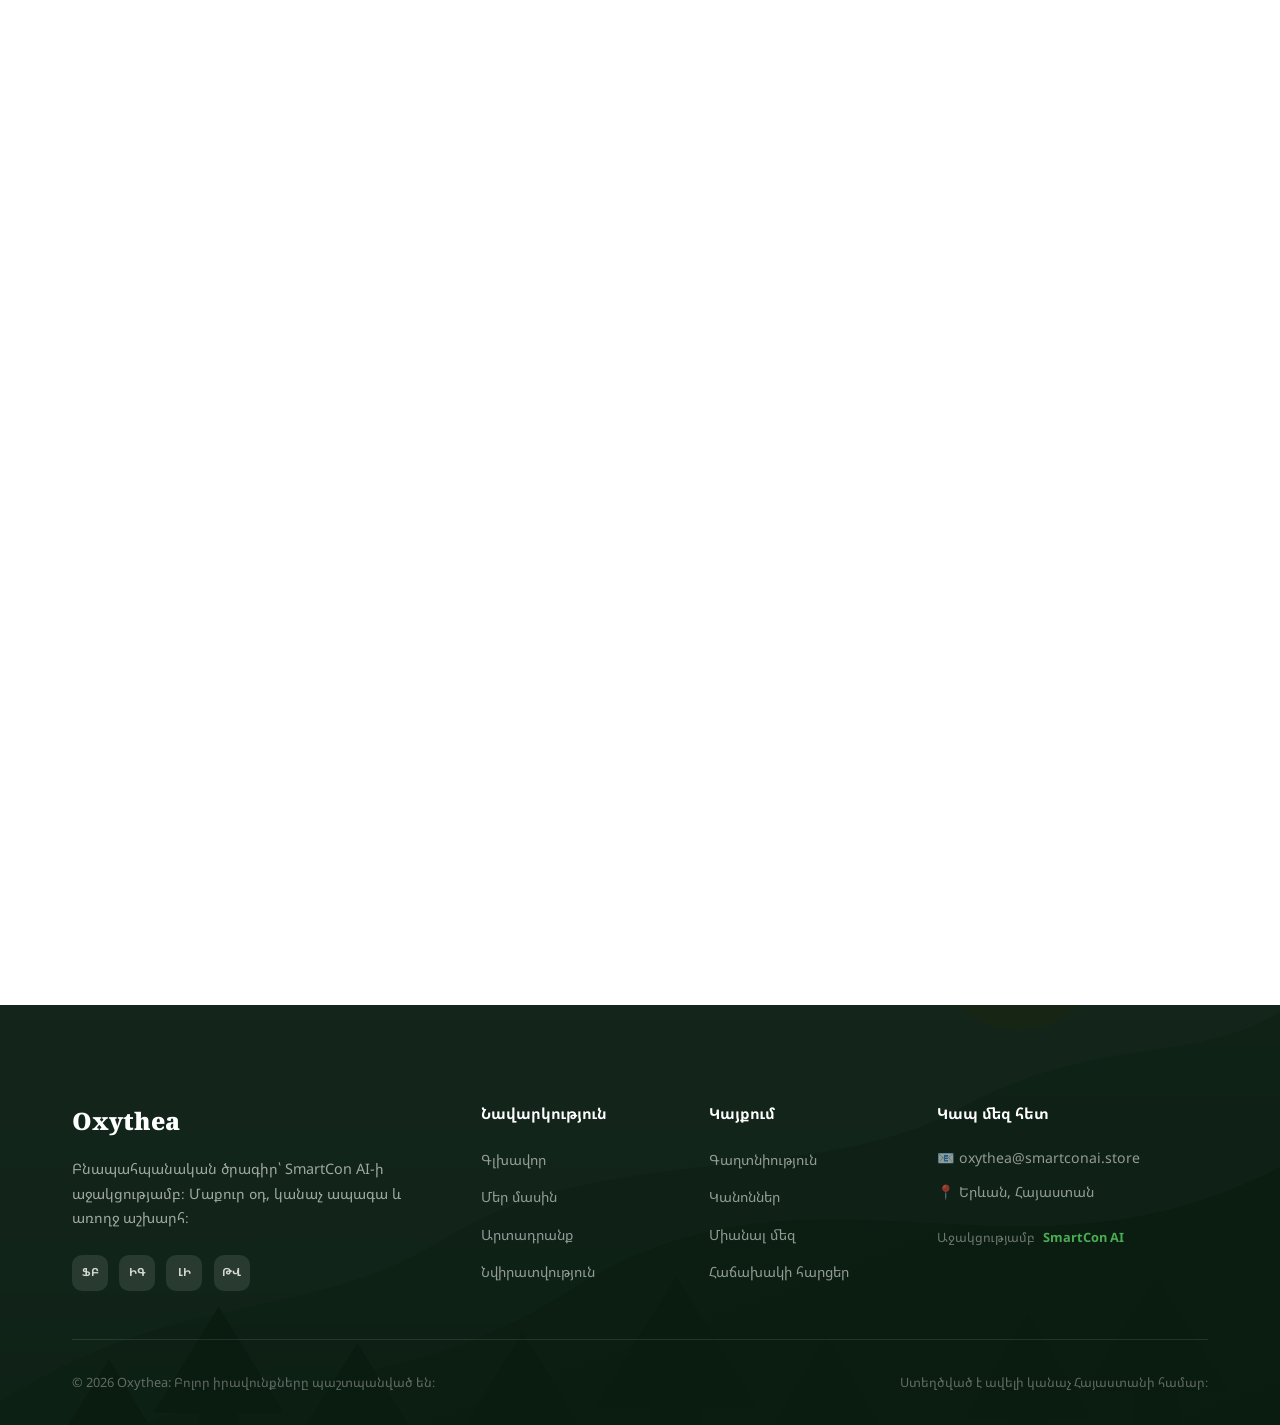
<file: hy/index.html>
<!DOCTYPE html>
<html lang="hy">
<head>
<meta charset="UTF-8">
<meta name="viewport" content="width=device-width, initial-scale=1.0">
<title>Oxythea — SmartCon AI-ի աջակցությամբ</title>
<link rel="stylesheet" href="../style.css">
<link href="https://fonts.googleapis.com/css2?family=Noto+Sans+Armenian:wght@300;400;500;600;700;900&family=Noto+Serif+Armenian:wght@400;700;900&display=swap" rel="stylesheet">
</head>
<body>

<!-- LOADER -->
<div id="loader">
  <div class="loader-bg"></div>
  <div class="loader-content">
    <div class="loader-text">
      <span>O</span><span>x</span><span>y</span><span>t</span><span>h</span><span>e</span><span>a</span>
    </div>
    <div class="loader-sub">SmartCon AI-ի աջակցությամբ</div>
    <div class="loader-bar"><div class="loader-fill"></div></div>
  </div>
</div>

<!-- PARTICLES -->
<div id="particles"></div>

<!-- NAV -->
<nav id="navbar">
  <div class="nav-container">
    <div class="nav-logo">
      <span class="logo-text">Oxythea</span>
    </div>
    <div class="lang-switcher" aria-label="Լեզու">
      <a href="../hy/" class="active">HY</a>
      <a href="../ru/">RU</a>
      <a href="../en/">EN</a>
    </div>
    <div class="nav-toggle" id="navToggle">
      <span></span><span></span><span></span>
    </div>
    <ul class="nav-links" id="navLinks">
      <li><a href="#home" class="nav-link">Գլխավոր</a></li>
      <li><a href="#about" class="nav-link">Մեր մասին</a></li>
      <li><a href="#product" class="nav-link">Արտադրանք</a></li>
      <li><a href="#mission" class="nav-link">Առաքելություն</a></li>
      <li><a href="#impact" class="nav-link">Ազդեցություն</a></li>
      <li><a href="#donate" class="nav-link nav-cta">Նվիրատվություն</a></li>
    </ul>
  </div>
</nav>

<!-- HERO -->
<section id="home" class="hero">
  <div class="hero-bg">
    <img src="https://images.unsplash.com/photo-1448375240586-882707db888b?w=1920&q=80" alt="Անտառ" class="hero-img hero-img-1 active">
    <img src="https://images.unsplash.com/photo-1441974231531-c6227db76b6e?w=1920&q=80" alt="Մառախլապատ անտառ" class="hero-img hero-img-2">
    <img src="https://images.unsplash.com/photo-1507525428034-b723cf961d3e?w=1920&q=80" alt="Բնություն" class="hero-img hero-img-3">
    <div class="hero-overlay"></div>
  </div>
  <div class="hero-content">
    <h1 class="hero-title reveal">
      <span class="line">Մաքուր Օդ,</span>
      <span class="line accent">Ապրող Երկիր</span>
    </h1>
    <p class="hero-desc reveal">Oxythea-ն արհեստական բանականության միջոցով վերլուծում է օդի աղտոտվածության մակարդակը, պլանավորում ծառատունկ և ստեղծում կանաչ ապագա հաջորդ սերունդների համար։</p>
    <div class="hero-btns reveal">
      <a href="#product" class="btn-primary">Ծանոթացիր արտադրանքին</a>
      <a href="#donate" class="btn-secondary">Աջակցիր մեզ</a>
    </div>
    <div class="hero-stats reveal">
      <div class="stat">
        <div class="stat-num" data-target="2847">0</div>
        <div class="stat-label">Տնկված ծառ</div>
      </div>
      <div class="stat-divider"></div>
      <div class="stat">
        <div class="stat-num" data-target="12">0</div>
        <div class="stat-label">Շրջաններ</div>
      </div>
      <div class="stat-divider"></div>
      <div class="stat">
        <div class="stat-num" data-target="340">0</div>
        <div class="stat-label">Կամավորներ</div>
      </div>
    </div>
  </div>
  <div class="hero-scroll">
    <div class="scroll-line"></div>
    <span>Շարժվել ներքև</span>
  </div>
</section>

<!-- AIR QUALITY BAND -->
<section class="air-band">
  <div class="air-band-inner">
    <div class="air-ticker">
      <span>🌿 Երևան՝ օդի որակի ցուցիչ 87 — չափավոր</span>
      <span>🌲 Սևան՝ օդի որակի ցուցիչ 42 — լավ</span>
      <span>🍃 Գյումրի՝ օդի որակի ցուցիչ 61 — չափավոր</span>
      <span>🌱 Վանաձոր՝ օդի որակի ցուցիչ 55 — բավարար</span>
      <span>💚 SmartCon AI-ի վերլուծությունն ակտիվ է</span>
      <span>🌿 Երևան՝ օդի որակի ցուցիչ 87 — չափավոր</span>
      <span>🌲 Սևան՝ օդի որակի ցուցիչ 42 — լավ</span>
      <span>🍃 Գյումրի՝ օդի որակի ցուցիչ 61 — չափավոր</span>
      <span>🌱 Վանաձոր՝ օդի որակի ցուցիչ 55 — բավարար</span>
      <span>💚 SmartCon AI-ի վերլուծությունն ակտիվ է</span>
    </div>
  </div>
</section>

<!-- ABOUT -->
<section id="about" class="about">
  <div class="container">
    <div class="about-grid">
      <div class="about-images">
        <div class="img-stack">
          <img src="https://images.unsplash.com/photo-1542601906990-b4d3fb778b09?w=600&q=80" alt="Ծառեր" class="img-main reveal-left">
          <img src="https://images.unsplash.com/photo-1518531933037-91b2f5f229cc?w=400&q=80" alt="Անտառային արահետ" class="img-secondary reveal-left delay-2">
        </div>
      </div>
      <div class="about-text">
        <div class="section-label reveal">Մեր մասին</div>
        <h2 class="section-title reveal">Oxythea-ն<br><span class="accent">ապագայի</span><br>շնչառությունն է</h2>
        <p class="reveal">Oxythea-ն ստեղծվել է SmartCon AI-ի կողմից՝ Հայաստանի և աշխարհի օդի աղտոտվածության դեմ պայքարելու նպատակով։ Մեր արհեստական բանականությունը վերլուծում է բնապահպանական տվյալները, տեղանքի կոորդինատները և առանձնահատկությունները, ապա կազմում ծառատնկման ճշգրիտ ծրագրեր։</p>
        <p class="reveal">Մենք հավատում ենք, որ տեխնոլոգիան և բնությունը կարող են ձեռք ձեռք բռնած ստեղծել ավելի առողջ, ավելի մաքուր, ավելի կանաչ աշխարհ։</p>
        <div class="about-pillars reveal">
          <div class="pillar">
            <div class="pillar-icon">🧠</div>
            <div>
              <strong>Արհեստական բանականության վերլուծություն</strong>
              <p>SmartCon AI-ի ճշգրիտ բնապահպանական ախտորոշում</p>
            </div>
          </div>
          <div class="pillar">
            <div class="pillar-icon">📍</div>
            <div>
              <strong>Տեղորոշման ճշգրտություն</strong>
              <p>Ծառատնկման համար ճշգրիտ կոորդինատներ</p>
            </div>
          </div>
          <div class="pillar">
            <div class="pillar-icon">🌱</div>
            <div>
              <strong>Կանաչ ծրագրեր</strong>
              <p>Անհատականացված ծառատնկման լուծումներ</p>
            </div>
          </div>
        </div>
      </div>
    </div>
  </div>
</section>

<!-- PRODUCT -->
<section id="product" class="product">
  <div class="product-bg">
    <img src="https://images.unsplash.com/photo-1502082553048-f009c37129b9?w=1920&q=80" alt="Անտառային ֆոն" class="product-bg-img">
    <div class="product-overlay"></div>
  </div>
  <div class="container">
    <div class="section-label light reveal">Արտադրանք</div>
    <h2 class="section-title light reveal">SmartCon AI —<br><span class="accent-light">ինչ է ստեղծում</span></h2>
    <p class="section-desc light reveal">Մեր հարթակը ստեղծում է համապարփակ բնապահպանական լուծումներ՝ համադրելով արբանյակային տվյալները, կլիմայական վերլուծությունը և ծառատնկման ռազմավարությունները։</p>

    <div class="features-grid">
      <div class="feature-card reveal">
        <div class="feature-img">
          <img src="https://images.unsplash.com/photo-1569163139599-0f4517e36f51?w=500&q=80" alt="Օդի որակ">
        </div>
        <div class="feature-body">
          <div class="feature-icon">🌫️</div>
          <h3>Օդի աղտոտվածություն</h3>
          <p>Իրական ժամանակում վերլուծում ենք մանր փոշու, ածխաթթու գազի և ազոտի օքսիդների մակարդակները ամբողջ տարածքում։</p>
        </div>
      </div>
      <div class="feature-card reveal delay-1">
        <div class="feature-img">
          <img src="https://images.unsplash.com/photo-1609770583993-8cce3d7e8bdf?w=500&q=80" alt="Տեղանքի քարտեզագրում">
        </div>
        <div class="feature-body">
          <div class="feature-icon">🗺️</div>
          <h3>Կոորդինատների վերլուծություն</h3>
          <p>Ճշգրիտ տեղորոշմամբ ուսումնասիրում ենք յուրաքանչյուր տարածք, գնահատում հողի որակը և կլիման։</p>
        </div>
      </div>
      <div class="feature-card reveal delay-2">
        <div class="feature-img">
          <img src="https://images.unsplash.com/photo-1448375240586-882707db888b?w=500&q=80" alt="Ծառատունկ">
        </div>
        <div class="feature-body">
          <div class="feature-icon">🌳</div>
          <h3>Ծառատնկման ծրագիր</h3>
          <p>Համակարգը հաշվարկում է՝ որ ծառը որ վայրում տնկել՝ առավելագույն թթվածին, ստվեր և կայունություն ապահովելու համար։</p>
        </div>
      </div>
      <div class="feature-card reveal">
        <div class="feature-img">
          <img src="https://images.unsplash.com/photo-1558618666-fcd25c85cd64?w=500&q=80" alt="Գործողությունների ծրագիր">
        </div>
        <div class="feature-body">
          <div class="feature-icon">📋</div>
          <h3>Գործողությունների ծրագիր</h3>
          <p>Ստեղծում ենք կոնկրետ, կատարելի ծրագրեր՝ ՏԻՄ-ների, ձեռնարկությունների և կամավոր կազմակերպությունների համար։</p>
        </div>
      </div>
      <div class="feature-card reveal delay-1">
        <div class="feature-img">
          <img src="https://images.unsplash.com/photo-1532601224476-15c79f2f7a51?w=500&q=80" alt="Մշտադիտարկում">
        </div>
        <div class="feature-body">
          <div class="feature-icon">📡</div>
          <h3>Շարունակական մշտադիտարկում</h3>
          <p>Տնկված ծառերի աճի, բնապահպանական ազդեցության և օդի որակի բարելավման ամբողջական հետևում։</p>
        </div>
      </div>
      <div class="feature-card reveal delay-2">
        <div class="feature-img">
          <img src="https://images.unsplash.com/photo-1497435334941-8c899ee9e8e9?w=500&q=80" alt="Հաշվետվություն">
        </div>
        <div class="feature-body">
          <div class="feature-icon">📊</div>
          <h3>Հաշվետվություններ</h3>
          <p>Օդի որակի ամբողջական հաշվետվություններ կառավարության, ՀԿ-ների, ներդրողների և հասարակության համար։</p>
        </div>
      </div>
    </div>
  </div>
</section>

<!-- FOR WHOM -->
<section id="mission" class="mission">
  <div class="container">
    <div class="section-label reveal">Ում համար</div>
    <h2 class="section-title reveal">Oxythea-ն աշխատում է<br><span class="accent">բոլորի համար</span></h2>
    <div class="audience-grid">
      <div class="audience-card reveal">
        <img src="https://images.unsplash.com/photo-1577495508048-b635879837f1?w=400&q=80" alt="Կառավարություն">
        <div class="audience-body">
          <h3>🏛️ Կառավարություն</h3>
          <p>Տվյալահեն քաղաքականության մշակում, օդի որակի հաշվետվություններ և կանաչ ենթակառուցվածքի պլանավորում։</p>
        </div>
      </div>
      <div class="audience-card reveal delay-1">
        <img src="https://images.unsplash.com/photo-1600880292203-757bb62b4baf?w=400&q=80" alt="Ձեռնարկություններ">
        <div class="audience-body">
          <h3>🏢 Ձեռնարկություններ</h3>
          <p>Կայունության հաշվետվություններ, կանաչ պատասխանատվություն և ածխածնային հետքի նվազեցում՝ ՄԱԿ-ի չափանիշներով։</p>
        </div>
      </div>
      <div class="audience-card reveal delay-2">
        <img src="https://images.unsplash.com/photo-1559027615-cd4628902d4a?w=400&q=80" alt="Համայնք">
        <div class="audience-body">
          <h3>🤝 Հանրություն</h3>
          <p>Կամավոր ծառատնկման ծրագրեր, բնապահպանական կրթություն և կանաչ շրջանների ստեղծում։</p>
        </div>
      </div>
      <div class="audience-card reveal delay-3">
        <img src="https://images.unsplash.com/photo-1503676260728-1c00da094a0b?w=400&q=80" alt="Դպրոցներ">
        <div class="audience-body">
          <h3>🏫 Դպրոցներ</h3>
          <p>Բնապահպանական կրթական ծրագրեր և աշակերտական ծառատնկման նախաձեռնություններ։</p>
        </div>
      </div>
    </div>
  </div>
</section>

<!-- IMPACT -->
<section id="impact" class="impact">
  <div class="impact-bg">
    <img src="https://images.unsplash.com/photo-1518173946687-a4c8892bbd9f?w=1920&q=80" alt="Ազդեցության ֆոն">
    <div class="impact-overlay"></div>
  </div>
  <div class="container">
    <div class="section-label light reveal">Ազդեցություն</div>
    <h2 class="section-title light reveal">Մեր <span class="accent-light">ազդեցությունը</span><br>թվերով</h2>
    <div class="impact-cards">
      <div class="impact-card reveal">
        <div class="impact-icon">🌳</div>
        <div class="impact-num" data-target="2847">0</div>
        <div class="impact-unit">Տնկված ծառ</div>
        <div class="impact-desc">Հայաստանի 12 մարզում՝ արհեստական բանականության ուղղորդմամբ</div>
      </div>
      <div class="impact-card reveal delay-1">
        <div class="impact-icon">💨</div>
        <div class="impact-num" data-target="34">0</div>
        <div class="impact-unit">Օդի որակի բարելավում</div>
        <div class="impact-desc">Ծառատնկման վայրերում օդի որակի աճ</div>
      </div>
      <div class="impact-card reveal delay-2">
        <div class="impact-icon">🗺️</div>
        <div class="impact-num" data-target="156">0</div>
        <div class="impact-unit">քառ. կմ ծածկույթ</div>
        <div class="impact-desc">Վերլուծված ու ծրագրված տարածքներ</div>
      </div>
      <div class="impact-card reveal delay-3">
        <div class="impact-icon">👥</div>
        <div class="impact-num" data-target="340">0</div>
        <div class="impact-unit">Կամավոր</div>
        <div class="impact-desc">Ծրագրին ակտիվ մասնակցություն</div>
      </div>
    </div>

    <!-- Tree species -->
    <div class="trees-section reveal">
      <h3 class="trees-title">Հայաստանի համար առաջարկվող ծառատեսակներ</h3>
      <div class="trees-list">
        <div class="tree-item">
          <img src="https://images.unsplash.com/photo-1564419431695-6e73e5ea8d4b?w=300&q=80" alt="Կաղնի">
          <div class="tree-info">
            <strong>Կաղնի</strong>
            <p>Առատ թթվածնի արտադրություն, բարձր կայունություն և ավելի քան 200 տարվա կյանք։</p>
            <span class="tree-tag">🌍 Կլիմային դիմացկուն</span>
          </div>
        </div>
        <div class="tree-item">
          <img src="https://images.unsplash.com/photo-1596395463033-d7b142ddb0ae?w=300&q=80" alt="Սոճի">
          <div class="tree-info">
            <strong>Սոճի</strong>
            <p>Ձմռանը դիմացկուն է, զտում է մանր փոշին և արագ աճում։</p>
            <span class="tree-tag">❄️ Ձմռանը դիմացկուն</span>
          </div>
        </div>
        <div class="tree-item">
          <img src="https://images.unsplash.com/photo-1567093321955-3d99e6afcebe?w=300&q=80" alt="Կաղամախի">
          <div class="tree-info">
            <strong>Կաղամախի</strong>
            <p>Արագ աճում է, լավ կլանում է ջուրը և նվազեցնում ածխաթթու գազը։</p>
            <span class="tree-tag">⚡ Արագ աճ</span>
          </div>
        </div>
        <div class="tree-item">
          <img src="https://images.unsplash.com/photo-1551218372-a8789b81b253?w=300&q=80" alt="Կեռասենի">
          <div class="tree-info">
            <strong>Կեռասենի</strong>
            <p>Մրգատու ծառ է, գեղեցիկ ծաղկում է և նպաստում կենսաբազմազանությանը։</p>
            <span class="tree-tag">🍒 Մրգատու</span>
          </div>
        </div>
      </div>
    </div>
  </div>
</section>

<!-- DONATE -->
<section id="donate" class="donate">
  <div class="container">
    <div class="donate-header">
      <div class="section-label reveal">Նվիրատվություն</div>
      <h2 class="section-title reveal">Դու կարող ես<br><span class="accent">փոփոխություն անել</span></h2>
      <p class="section-desc reveal">Նվիրատվությունը սկսվում է 100 դրամից և կարող է լինել այնքան, որքան կցանկանաս։ Յուրաքանչյուր աջակցություն օգնում է տնկել ծառեր, մաքրել օդը և ուժեղացնել կանաչ համայնքները։</p>
    </div>

    <!-- Progress -->
    <div class="progress-section reveal">
      <div class="progress-header">
        <div class="progress-info">
          <span class="progress-raised">2,200,000 ֏ հավաքված է</span>
          <span class="progress-goal">Նպատակ՝ 3,200,000 ֏</span>
        </div>
        <div class="progress-pct">68.75%</div>
      </div>
      <div class="progress-bar">
        <div class="progress-fill" data-width="68.75">
          <div class="progress-pulse"></div>
        </div>
      </div>
      <div class="progress-milestones">
        <div class="milestone done">
          <div class="ms-dot done"></div>
          <span>1,200,000 ֏<br><small>Առաջին փուլը կատարված է</small></span>
        </div>
        <div class="milestone active">
          <div class="ms-dot active"></div>
          <span>2,200,000 ֏<br><small>Ընթացիկ փուլ</small></span>
        </div>
        <div class="milestone">
          <div class="ms-dot"></div>
          <span>3,200,000 ֏<br><small>Նպատակ</small></span>
        </div>
      </div>
    </div>

    <div class="custom-donate reveal">
      <div>
        <h3>Անհատական նվիրատվություն</h3>
        <p>Գումարը կարող եք նշել սկսած 100 դրամից՝ առանց վերին սահմանի։</p>
      </div>
      <div class="custom-donate-form">
        <input type="number" id="customAmount" min="100" step="100" value="100" aria-label="Նվիրատվության գումար">
        <button class="btn-donate featured-btn" onclick="openCustomDonate()">Նվիրաբերել նշված գումարը</button>
        <span id="customAmountError" class="custom-error" role="alert"></span>
      </div>
    </div>

    <!-- Donate cards -->
    <div class="donate-grid">
      <div class="donate-card reveal">
        <img src="https://images.unsplash.com/photo-1542601906990-b4d3fb778b09?w=500&q=80" alt="Ծառ տնկել">
        <div class="donate-body">
          <div class="donate-amount">5,000 ֏</div>
          <h3>🌱 Ծառ տնկել</h3>
          <p>Քո նվիրատվությամբ մեկ ծառ կտնկվի համապատասխան վայրում՝ ճշգրիտ ուղղորդմամբ։</p>
          <button class="btn-donate" onclick="openDonate(5000)">Նվիրաբերել 5,000 ֏</button>
        </div>
      </div>
      <div class="donate-card featured reveal delay-1">
        <img src="https://images.unsplash.com/photo-1425913397330-cf8af2ff40a1?w=500&q=80" alt="Կանաչ տարածք">
        <div class="donate-body">
          <div class="donate-amount">25,000 ֏</div>
          <h3>🌳 Կանաչ տարածք</h3>
          <p>Հինգ ծառ, օդի որակի մշտադիտարկում, շնորհակալագիր և ազդեցության հաշվետվություն։</p>
          <button class="btn-donate featured-btn" onclick="openDonate(25000)">Նվիրաբերել 25,000 ֏</button>
        </div>
      </div>
      <div class="donate-card reveal delay-2">
        <img src="https://images.unsplash.com/photo-1448375240586-882707db888b?w=500&q=80" alt="Անտառ">
        <div class="donate-body">
          <div class="donate-amount">100,000 ֏</div>
          <h3>🌲 Անտառի հովանավոր</h3>
          <p>Քսանհինգ ծառ, անվան կամ լոգոյի նշում և ազդեցության ամբողջական հաշվետվություն։</p>
          <button class="btn-donate" onclick="openDonate(100000)">Նվիրաբերել 100,000 ֏</button>
        </div>
      </div>
    </div>

    <!-- Bank info -->
    <div class="bank-info reveal">
      <div class="bank-card">
        <div class="bank-logo">
          <div class="bank-icon">🏦</div>
          <div>
            <strong>Քարտային փոխանցում</strong>
            <small>Նվիրատվության քարտ</small>
          </div>
        </div>
        <div class="bank-details">
          <div class="bank-row">
            <span>Քարտապան</span>
            <strong>Oxythea նախաձեռնություն</strong>
          </div>
          <div class="bank-row">
            <span>Քարտի համար</span>
            <strong id="cardNumber">5501 0400 1147 9879</strong>
            <button class="copy-btn" onclick="copyCard()">📋</button>
          </div>
          <div class="bank-row">
            <span>Նվազագույն գումար</span>
            <strong>100 ֏</strong>
          </div>
          <div class="bank-row">
            <span>Նշանակում</span>
            <strong>Oxythea՝ կանաչ բնապահպանություն</strong>
          </div>
        </div>
        <div class="bank-qr">
          <div class="qr-placeholder">
            <div class="qr-grid"></div>
            <small>Արագ վճարում</small>
          </div>
        </div>
      </div>
    </div>

    <div class="donors-ticker reveal">
      <span class="donors-label">💚 Վերջին նվիրատուները՝</span>
      <div class="donors-scroll">
        <span>Արամ Մ. — 50,000 ֏</span>
        <span>Նարինե Կ. — 10,000 ֏</span>
        <span>Դավիթ Հ. — 25,000 ֏</span>
        <span>Աննա Ս. — 5,000 ֏</span>
        <span>SmartCon AI թիմ — 200,000 ֏</span>
        <span>Մհեր Գ. — 15,000 ֏</span>
        <span>Արամ Մ. — 50,000 ֏</span>
        <span>Նարինե Կ. — 10,000 ֏</span>
      </div>
    </div>
  </div>
</section>

<!-- FOOTER -->
<footer class="footer">
  <div class="footer-bg">
    <img src="https://images.unsplash.com/photo-1511497584788-876760111969?w=1920&q=80" alt="Անտառային ֆոն">
    <div class="footer-overlay"></div>
  </div>
  <div class="container">
    <div class="footer-grid">
      <div class="footer-brand">
        <div class="footer-logo">
          <span>Oxythea</span>
        </div>
        <p>Բնապահպանական ծրագիր՝ SmartCon AI-ի աջակցությամբ։ Մաքուր օդ, կանաչ ապագա և առողջ աշխարհ։</p>
        <div class="footer-social">
          <a href="#" class="social-btn">ՖԲ</a>
          <a href="#" class="social-btn">ԻԳ</a>
          <a href="#" class="social-btn">ԼԻ</a>
          <a href="#" class="social-btn">ԹՎ</a>
        </div>
      </div>
      <div class="footer-links">
        <h4>Նավարկություն</h4>
        <ul>
          <li><a href="#home">Գլխավոր</a></li>
          <li><a href="#about">Մեր մասին</a></li>
          <li><a href="#product">Արտադրանք</a></li>
          <li><a href="#donate">Նվիրատվություն</a></li>
        </ul>
      </div>
      <div class="footer-links">
        <h4>Կայքում</h4>
        <ul>
          <li><a href="#">Գաղտնիություն</a></li>
          <li><a href="#">Կանոններ</a></li>
          <li><a href="#">Միանալ մեզ</a></li>
          <li><a href="#">Հաճախակի հարցեր</a></li>
        </ul>
      </div>
      <div class="footer-contact">
        <h4>Կապ մեզ հետ</h4>
        <p>📧 oxythea@smartconai.store</p>
    
        <p>📍 Երևան, Հայաստան</p>
        <div class="footer-powered">
          <span>Աջակցությամբ</span>
          <strong>SmartCon AI</strong>
        </div>
      </div>
    </div>
    <div class="footer-bottom">
      <p>© 2026 Oxythea: Բոլոր իրավունքները պաշտպանված են։</p>
      <p>Ստեղծված է ավելի կանաչ Հայաստանի համար։</p>
    </div>
  </div>
</footer>

<!-- DONATE MODAL -->
<div id="donateModal" class="modal-overlay" onclick="closeModal(event)">
  <div class="modal">
    <button class="modal-close" onclick="closeDonate()">✕</button>
    <div class="modal-icon">💚</div>
    <h3>Նվիրատվություն Oxythea-ին</h3>
    <p>Քո նվիրատվությունը կօգնի մաքրել օդը, տնկել ծառեր և ստեղծել կանաչ համայնքներ։</p>
    <div class="modal-amount" id="modalAmount">5,000 ֏</div>
    <div class="modal-bank">
      <div class="modal-bank-row">
        <span>Փոխանցման եղանակ</span><strong>Քարտային փոխանցում</strong>
      </div>
      <div class="modal-bank-row">
        <span>Քարտապան</span><strong>Oxythea նախաձեռնություն</strong>
      </div>
      <div class="modal-bank-row">
        <span>Քարտի համար</span><strong id="modalCardNumber">5501 0400 1147 9879</strong>
      </div>
    </div>
    <button class="btn-primary" style="width:100%;margin-top:1.5rem" onclick="closeDonate()">Հաստատել եմ ✓</button>
  </div>
</div>

<script src="../script.js"></script>
</body>
</html>
</file>
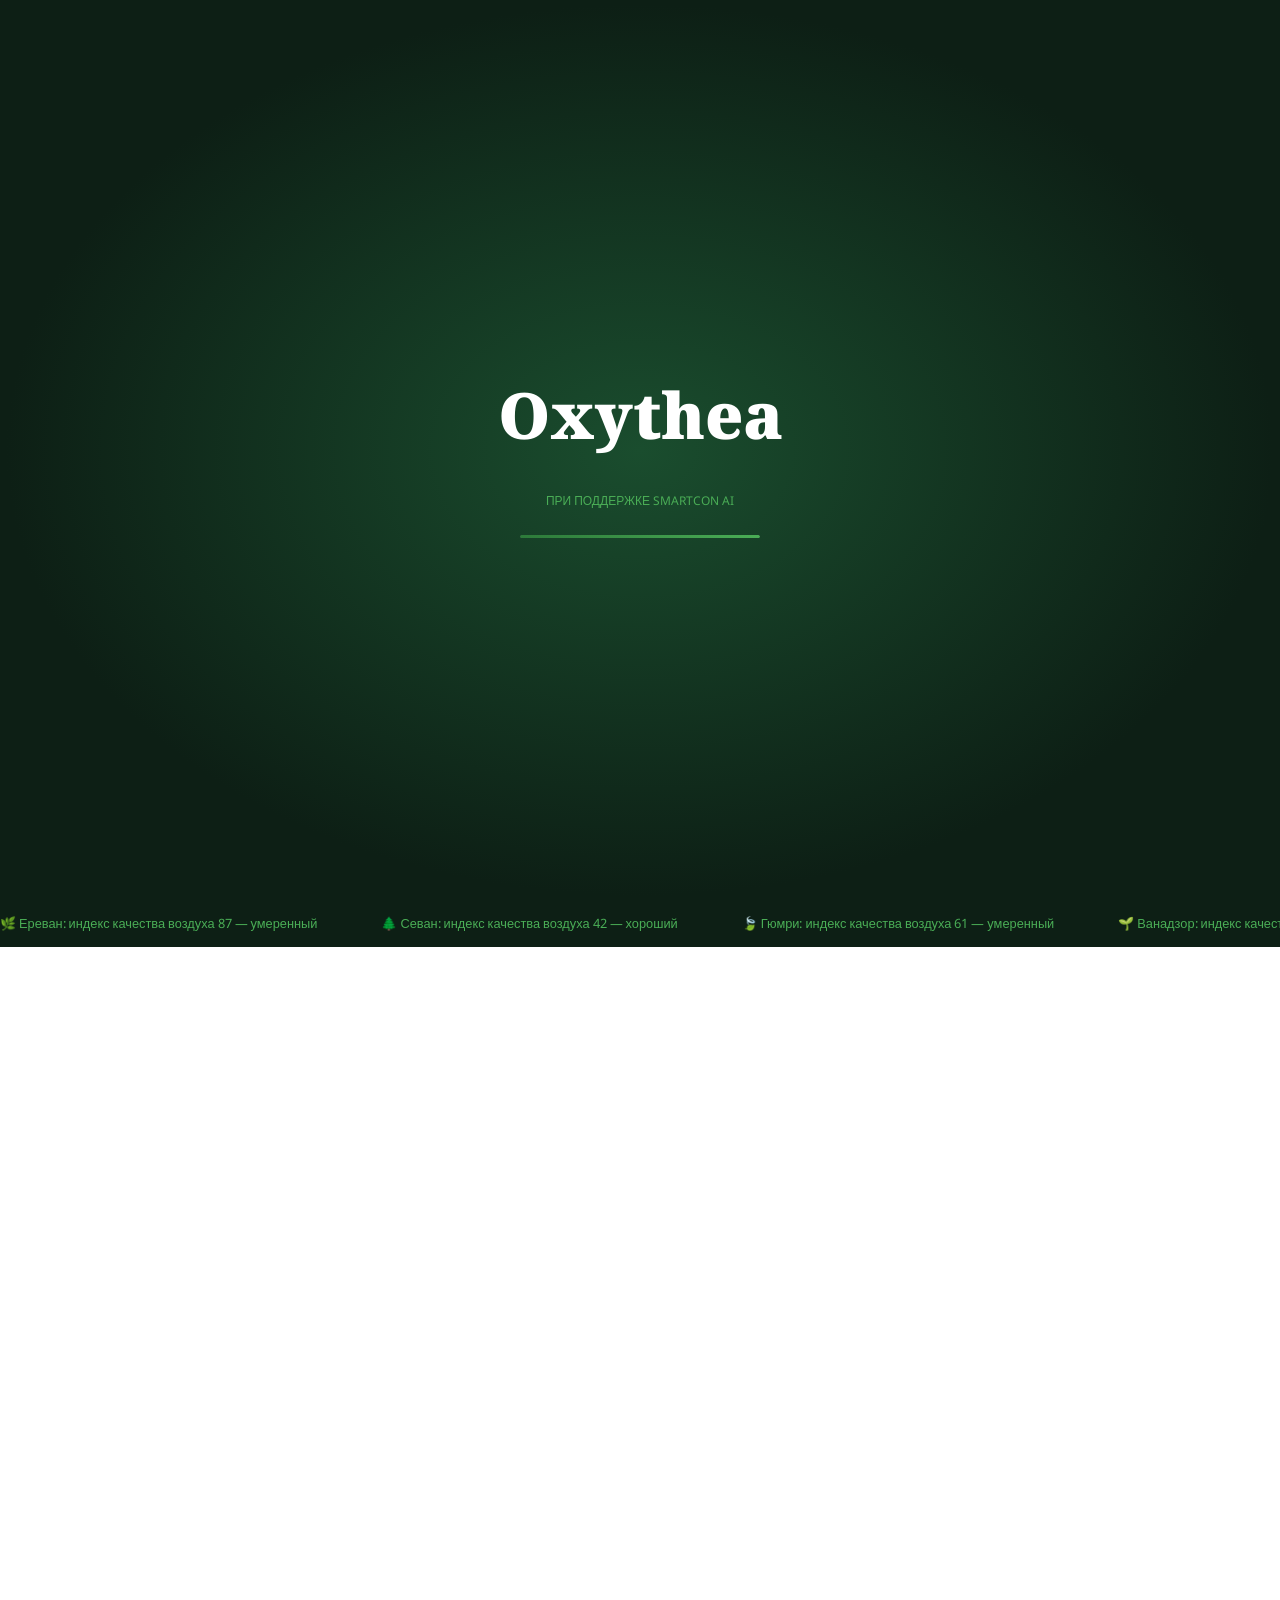
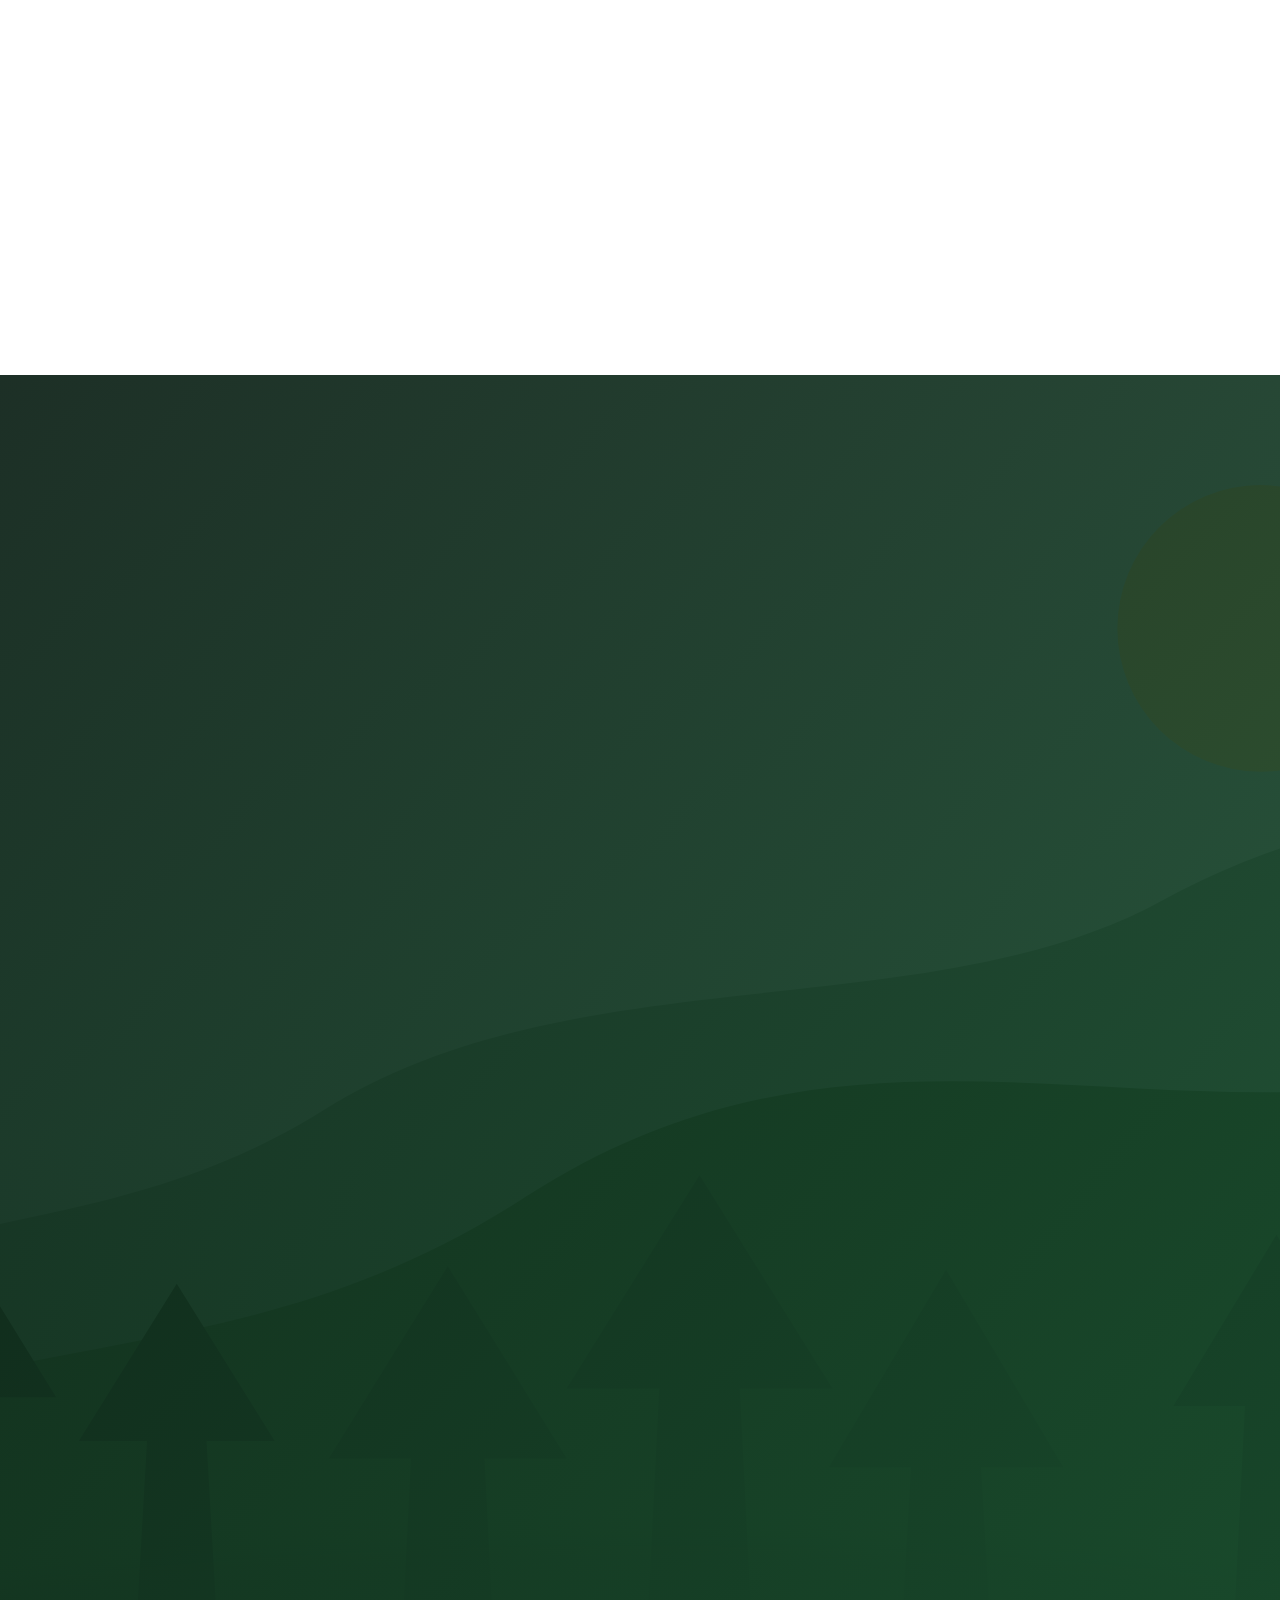
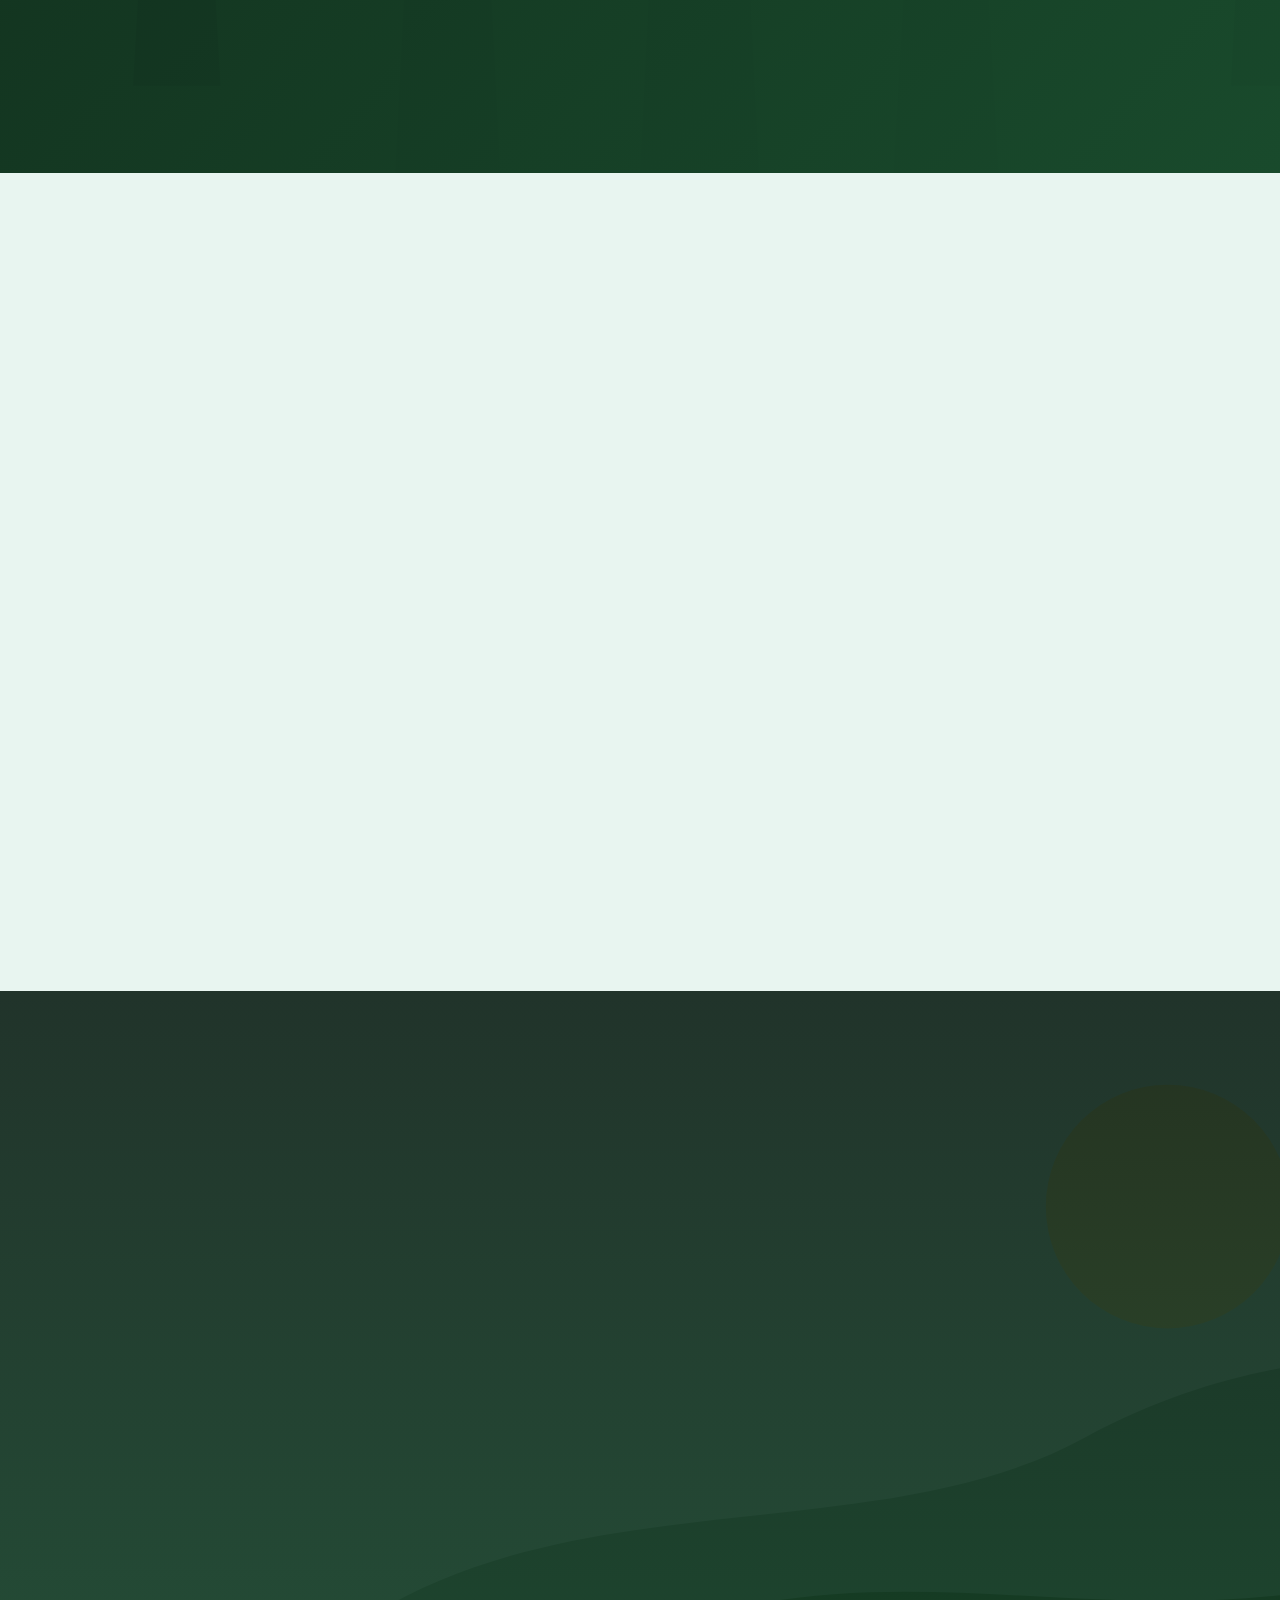
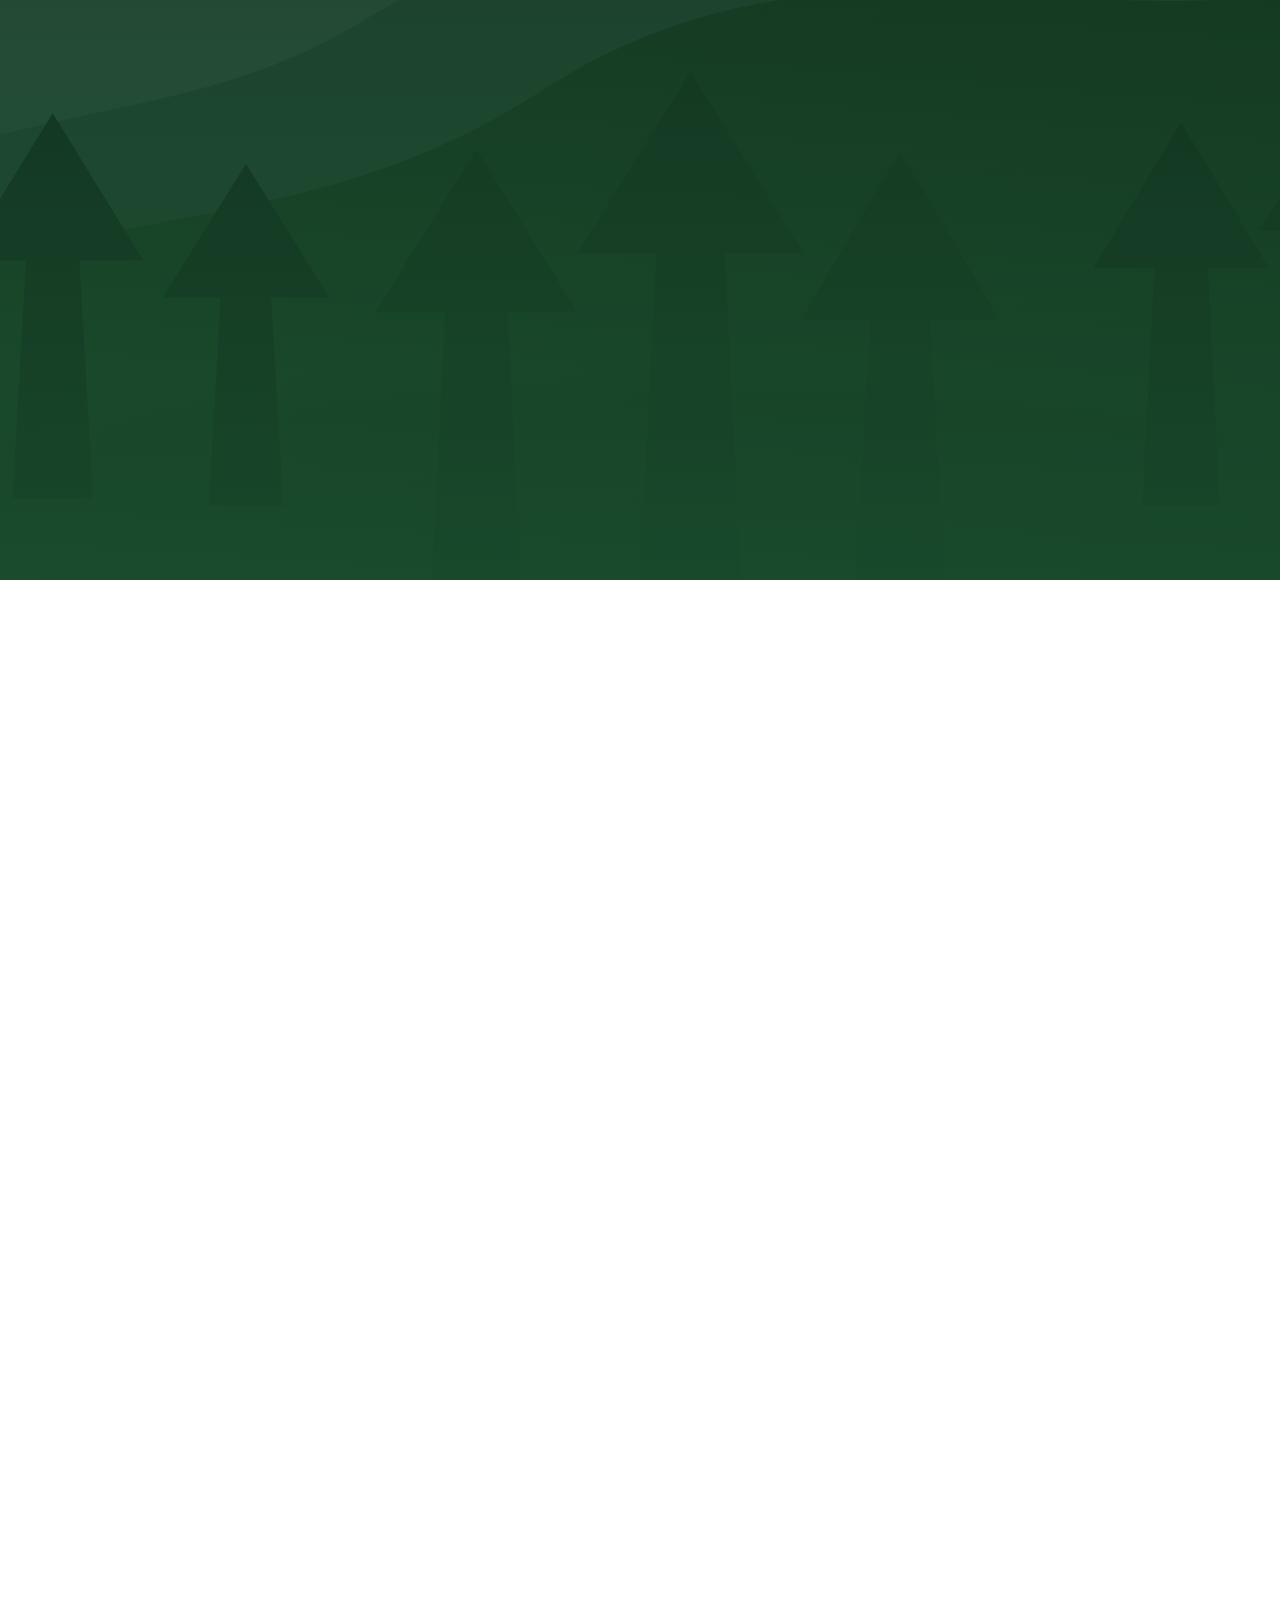
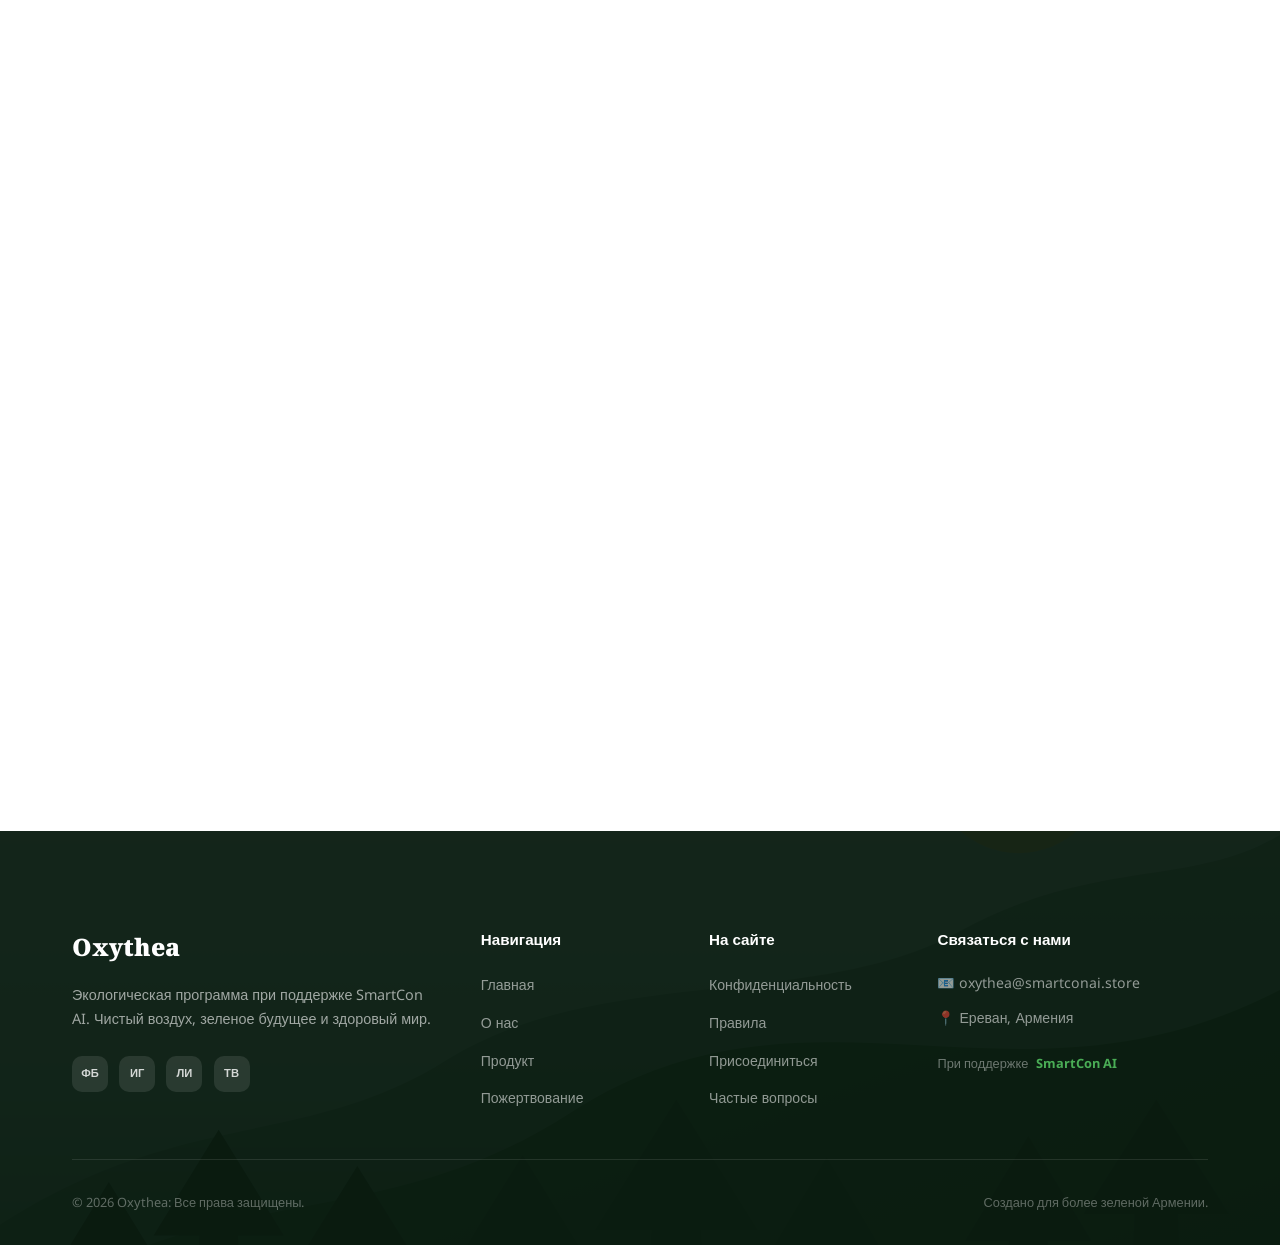
<file: ru/index.html>
<!DOCTYPE html>
<html lang="ru">
<head>
<meta charset="UTF-8">
<meta name="viewport" content="width=device-width, initial-scale=1.0">
<title>Oxythea — при поддержке SmartCon AI</title>
<link rel="stylesheet" href="../style.css">
<link href="https://fonts.googleapis.com/css2?family=Noto+Sans+Armenian:wght@300;400;500;600;700;900&family=Noto+Serif+Armenian:wght@400;700;900&display=swap" rel="stylesheet">
</head>
<body>

<!-- LOADER -->
<div id="loader">
  <div class="loader-bg"></div>
  <div class="loader-content">
    <div class="loader-text">
      <span>O</span><span>x</span><span>y</span><span>t</span><span>h</span><span>e</span><span>a</span>
    </div>
    <div class="loader-sub">при поддержке SmartCon AI</div>
    <div class="loader-bar"><div class="loader-fill"></div></div>
  </div>
</div>

<!-- PARTICLES -->
<div id="particles"></div>

<!-- NAV -->
<nav id="navbar">
  <div class="nav-container">
    <div class="nav-logo">
      <span class="logo-text">Oxythea</span>
    </div>
    <div class="lang-switcher" aria-label="Язык">
      <a href="../hy/">HY</a>
      <a href="../ru/" class="active">RU</a>
      <a href="../en/">EN</a>
    </div>
    <div class="nav-toggle" id="navToggle">
      <span></span><span></span><span></span>
    </div>
    <ul class="nav-links" id="navLinks">
      <li><a href="#home" class="nav-link">Главная</a></li>
      <li><a href="#about" class="nav-link">О нас</a></li>
      <li><a href="#product" class="nav-link">Продукт</a></li>
      <li><a href="#mission" class="nav-link">Миссия</a></li>
      <li><a href="#impact" class="nav-link">Влияние</a></li>
      <li><a href="#donate" class="nav-link nav-cta">Пожертвование</a></li>
    </ul>
  </div>
</nav>

<!-- HERO -->
<section id="home" class="hero">
  <div class="hero-bg">
    <img src="https://images.unsplash.com/photo-1448375240586-882707db888b?w=1920&q=80" alt="Лес" class="hero-img hero-img-1 active">
    <img src="https://images.unsplash.com/photo-1441974231531-c6227db76b6e?w=1920&q=80" alt="Туманный лес" class="hero-img hero-img-2">
    <img src="https://images.unsplash.com/photo-1507525428034-b723cf961d3e?w=1920&q=80" alt="Природа" class="hero-img hero-img-3">
    <div class="hero-overlay"></div>
  </div>
  <div class="hero-content">
    <h1 class="hero-title reveal">
      <span class="line">Чистый воздух,</span>
      <span class="line accent">Живая Земля</span>
    </h1>
    <p class="hero-desc reveal">Oxythea с помощью искусственного интеллекта анализирует уровень загрязнения воздуха, планирует посадку деревьев и создает зеленое будущее для следующих поколений.</p>
    <div class="hero-btns reveal">
      <a href="#product" class="btn-primary">Познакомиться с продуктом</a>
      <a href="#donate" class="btn-secondary">Поддержать нас</a>
    </div>
    <div class="hero-stats reveal">
      <div class="stat">
        <div class="stat-num" data-target="2847">0</div>
        <div class="stat-label">Посаженных деревьев</div>
      </div>
      <div class="stat-divider"></div>
      <div class="stat">
        <div class="stat-num" data-target="12">0</div>
        <div class="stat-label">Районы</div>
      </div>
      <div class="stat-divider"></div>
      <div class="stat">
        <div class="stat-num" data-target="340">0</div>
        <div class="stat-label">Волонтеры</div>
      </div>
    </div>
  </div>
  <div class="hero-scroll">
    <div class="scroll-line"></div>
    <span>Прокрутить вниз</span>
  </div>
</section>

<!-- AIR QUALITY BAND -->
<section class="air-band">
  <div class="air-band-inner">
    <div class="air-ticker">
      <span>🌿 Ереван: индекс качества воздуха 87 — умеренный</span>
      <span>🌲 Севан: индекс качества воздуха 42 — хороший</span>
      <span>🍃 Гюмри: индекс качества воздуха 61 — умеренный</span>
      <span>🌱 Ванадзор: индекс качества воздуха 55 — удовлетворительный</span>
      <span>💚 Анализ SmartCon AI активен</span>
      <span>🌿 Ереван: индекс качества воздуха 87 — умеренный</span>
      <span>🌲 Севан: индекс качества воздуха 42 — хороший</span>
      <span>🍃 Гюмри: индекс качества воздуха 61 — умеренный</span>
      <span>🌱 Ванадзор: индекс качества воздуха 55 — удовлетворительный</span>
      <span>💚 Анализ SmartCon AI активен</span>
    </div>
  </div>
</section>

<!-- ABOUT -->
<section id="about" class="about">
  <div class="container">
    <div class="about-grid">
      <div class="about-images">
        <div class="img-stack">
          <img src="https://images.unsplash.com/photo-1542601906990-b4d3fb778b09?w=600&q=80" alt="Деревья" class="img-main reveal-left">
          <img src="https://images.unsplash.com/photo-1518531933037-91b2f5f229cc?w=400&q=80" alt="Лесная тропа" class="img-secondary reveal-left delay-2">
        </div>
      </div>
      <div class="about-text">
        <div class="section-label reveal">О нас</div>
        <h2 class="section-title reveal">Oxythea<br><span class="accent">дыхание</span><br>будущего</h2>
        <p class="reveal">Oxythea создана SmartCon AI для борьбы с загрязнением воздуха в Армении и во всем мире. Наш искусственный интеллект анализирует экологические данные, координаты и особенности местности, а затем формирует точные программы посадки деревьев.</p>
        <p class="reveal">Мы верим, что технологии и природа вместе могут создать более здоровый, чистый и зеленый мир.</p>
        <div class="about-pillars reveal">
          <div class="pillar">
            <div class="pillar-icon">🧠</div>
            <div>
              <strong>Анализ искусственного интеллекта</strong>
              <p>Точная экологическая диагностика SmartCon AI</p>
            </div>
          </div>
          <div class="pillar">
            <div class="pillar-icon">📍</div>
            <div>
              <strong>Точность геолокации</strong>
              <p>Точные координаты для посадки деревьев</p>
            </div>
          </div>
          <div class="pillar">
            <div class="pillar-icon">🌱</div>
            <div>
              <strong>Зеленые программы</strong>
              <p>Персонализированные решения для посадки деревьев</p>
            </div>
          </div>
        </div>
      </div>
    </div>
  </div>
</section>

<!-- PRODUCT -->
<section id="product" class="product">
  <div class="product-bg">
    <img src="https://images.unsplash.com/photo-1502082553048-f009c37129b9?w=1920&q=80" alt="Лесной фон" class="product-bg-img">
    <div class="product-overlay"></div>
  </div>
  <div class="container">
    <div class="section-label light reveal">Продукт</div>
    <h2 class="section-title light reveal">SmartCon AI —<br><span class="accent-light">что создает</span></h2>
    <p class="section-desc light reveal">Наша платформа создает комплексные экологические решения, объединяя спутниковые данные, климатический анализ и стратегии посадки деревьев.</p>

    <div class="features-grid">
      <div class="feature-card reveal">
        <div class="feature-img">
          <img src="https://images.unsplash.com/photo-1569163139599-0f4517e36f51?w=500&q=80" alt="Качество воздуха">
        </div>
        <div class="feature-body">
          <div class="feature-icon">🌫️</div>
          <h3>Загрязнение воздуха</h3>
          <p>В реальном времени анализируем уровень мелкой пыли, углекислого газа и оксидов азота по всей территории.</p>
        </div>
      </div>
      <div class="feature-card reveal delay-1">
        <div class="feature-img">
          <img src="https://images.unsplash.com/photo-1609770583993-8cce3d7e8bdf?w=500&q=80" alt="Картографирование местности">
        </div>
        <div class="feature-body">
          <div class="feature-icon">🗺️</div>
          <h3>Анализ координат</h3>
          <p>С помощью точной геолокации изучаем каждый участок, оцениваем качество почвы и климат.</p>
        </div>
      </div>
      <div class="feature-card reveal delay-2">
        <div class="feature-img">
          <img src="https://images.unsplash.com/photo-1448375240586-882707db888b?w=500&q=80" alt="Посадка деревьев">
        </div>
        <div class="feature-body">
          <div class="feature-icon">🌳</div>
          <h3>Программа посадки деревьев</h3>
          <p>Система рассчитывает, какое дерево и где посадить, чтобы обеспечить максимум кислорода, тени и устойчивости.</p>
        </div>
      </div>
      <div class="feature-card reveal">
        <div class="feature-img">
          <img src="https://images.unsplash.com/photo-1558618666-fcd25c85cd64?w=500&q=80" alt="План действий">
        </div>
        <div class="feature-body">
          <div class="feature-icon">📋</div>
          <h3>План действий</h3>
          <p>Создаем конкретные и выполнимые программы для муниципалитетов, предприятий и волонтерских организаций.</p>
        </div>
      </div>
      <div class="feature-card reveal delay-1">
        <div class="feature-img">
          <img src="https://images.unsplash.com/photo-1532601224476-15c79f2f7a51?w=500&q=80" alt="Мониторинг">
        </div>
        <div class="feature-body">
          <div class="feature-icon">📡</div>
          <h3>Непрерывный мониторинг</h3>
          <p>Полное отслеживание роста посаженных деревьев, экологического эффекта и улучшения качества воздуха.</p>
        </div>
      </div>
      <div class="feature-card reveal delay-2">
        <div class="feature-img">
          <img src="https://images.unsplash.com/photo-1497435334941-8c899ee9e8e9?w=500&q=80" alt="Отчет">
        </div>
        <div class="feature-body">
          <div class="feature-icon">📊</div>
          <h3>Отчеты</h3>
          <p>Полные отчеты о качестве воздуха для правительства, НКО, инвесторов и общества.</p>
        </div>
      </div>
    </div>
  </div>
</section>

<!-- FOR WHOM -->
<section id="mission" class="mission">
  <div class="container">
    <div class="section-label reveal">Для кого</div>
    <h2 class="section-title reveal">Oxythea работает<br><span class="accent">для всех</span></h2>
    <div class="audience-grid">
      <div class="audience-card reveal">
        <img src="https://images.unsplash.com/photo-1577495508048-b635879837f1?w=400&q=80" alt="Правительство">
        <div class="audience-body">
          <h3>🏛️ Правительство</h3>
          <p>Разработка политики на основе данных, отчеты о качестве воздуха и планирование зеленой инфраструктуры.</p>
        </div>
      </div>
      <div class="audience-card reveal delay-1">
        <img src="https://images.unsplash.com/photo-1600880292203-757bb62b4baf?w=400&q=80" alt="Предприятия">
        <div class="audience-body">
          <h3>🏢 Предприятия</h3>
          <p>Отчеты об устойчивом развитии, зеленая ответственность и снижение углеродного следа по стандартам ООН.</p>
        </div>
      </div>
      <div class="audience-card reveal delay-2">
        <img src="https://images.unsplash.com/photo-1559027615-cd4628902d4a?w=400&q=80" alt="Сообщество">
        <div class="audience-body">
          <h3>🤝 Общество</h3>
          <p>Волонтерские программы посадки деревьев, экологическое образование и создание зеленых районов.</p>
        </div>
      </div>
      <div class="audience-card reveal delay-3">
        <img src="https://images.unsplash.com/photo-1503676260728-1c00da094a0b?w=400&q=80" alt="Школы">
        <div class="audience-body">
          <h3>🏫 Школы</h3>
          <p>Экологические образовательные программы и школьные инициативы по посадке деревьев.</p>
        </div>
      </div>
    </div>
  </div>
</section>

<!-- IMPACT -->
<section id="impact" class="impact">
  <div class="impact-bg">
    <img src="https://images.unsplash.com/photo-1518173946687-a4c8892bbd9f?w=1920&q=80" alt="Фон влияния">
    <div class="impact-overlay"></div>
  </div>
  <div class="container">
    <div class="section-label light reveal">Влияние</div>
    <h2 class="section-title light reveal">Наше <span class="accent-light">влияние</span><br>в цифрах</h2>
    <div class="impact-cards">
      <div class="impact-card reveal">
        <div class="impact-icon">🌳</div>
        <div class="impact-num" data-target="2847">0</div>
        <div class="impact-unit">Посаженных деревьев</div>
        <div class="impact-desc">В 12 регионах Армении под руководством искусственного интеллекта</div>
      </div>
      <div class="impact-card reveal delay-1">
        <div class="impact-icon">💨</div>
        <div class="impact-num" data-target="34">0</div>
        <div class="impact-unit">Улучшение качества воздуха</div>
        <div class="impact-desc">Рост качества воздуха в местах посадки деревьев</div>
      </div>
      <div class="impact-card reveal delay-2">
        <div class="impact-icon">🗺️</div>
        <div class="impact-num" data-target="156">0</div>
        <div class="impact-unit">кв. км покрытия</div>
        <div class="impact-desc">Проанализированные и спланированные территории</div>
      </div>
      <div class="impact-card reveal delay-3">
        <div class="impact-icon">👥</div>
        <div class="impact-num" data-target="340">0</div>
        <div class="impact-unit">Волонтеров</div>
        <div class="impact-desc">Активное участие в программе</div>
      </div>
    </div>

    <!-- Tree species -->
    <div class="trees-section reveal">
      <h3 class="trees-title">Рекомендуемые виды деревьев для Армении</h3>
      <div class="trees-list">
        <div class="tree-item">
          <img src="https://images.unsplash.com/photo-1564419431695-6e73e5ea8d4b?w=300&q=80" alt="Дуб">
          <div class="tree-info">
            <strong>Дуб</strong>
            <p>Высокая выработка кислорода, устойчивость и срок жизни более 200 лет.</p>
            <span class="tree-tag">🌍 Устойчив к климату</span>
          </div>
        </div>
        <div class="tree-item">
          <img src="https://images.unsplash.com/photo-1596395463033-d7b142ddb0ae?w=300&q=80" alt="Сосна">
          <div class="tree-info">
            <strong>Сосна</strong>
            <p>Устойчива к зиме, фильтрует мелкую пыль и быстро растет.</p>
            <span class="tree-tag">❄️ Устойчива к зиме</span>
          </div>
        </div>
        <div class="tree-item">
          <img src="https://images.unsplash.com/photo-1567093321955-3d99e6afcebe?w=300&q=80" alt="Тополь">
          <div class="tree-info">
            <strong>Тополь</strong>
            <p>Быстро растет, хорошо впитывает воду и снижает уровень углекислого газа.</p>
            <span class="tree-tag">⚡ Быстрый рост</span>
          </div>
        </div>
        <div class="tree-item">
          <img src="https://images.unsplash.com/photo-1551218372-a8789b81b253?w=300&q=80" alt="Черешня">
          <div class="tree-info">
            <strong>Черешня</strong>
            <p>Плодовое дерево, красиво цветет и поддерживает биоразнообразие.</p>
            <span class="tree-tag">🍒 Плодовое</span>
          </div>
        </div>
      </div>
    </div>
  </div>
</section>

<!-- DONATE -->
<section id="donate" class="donate">
  <div class="container">
    <div class="donate-header">
      <div class="section-label reveal">Пожертвование</div>
      <h2 class="section-title reveal">Ты можешь<br><span class="accent">изменить ситуацию</span></h2>
      <p class="section-desc reveal">Пожертвование начинается от 100 драмов и может быть любой суммы. Каждая поддержка помогает сажать деревья, очищать воздух и укреплять зеленые сообщества.</p>
    </div>

    <!-- Progress -->
    <div class="progress-section reveal">
      <div class="progress-header">
        <div class="progress-info">
          <span class="progress-raised">Собрано 2,200,000 ֏</span>
          <span class="progress-goal">Цель: 3,200,000 ֏</span>
        </div>
        <div class="progress-pct">68.75%</div>
      </div>
      <div class="progress-bar">
        <div class="progress-fill" data-width="68.75">
          <div class="progress-pulse"></div>
        </div>
      </div>
      <div class="progress-milestones">
        <div class="milestone done">
          <div class="ms-dot done"></div>
          <span>1,200,000 ֏<br><small>Первый этап выполнен</small></span>
        </div>
        <div class="milestone active">
          <div class="ms-dot active"></div>
          <span>2,200,000 ֏<br><small>Текущий этап</small></span>
        </div>
        <div class="milestone">
          <div class="ms-dot"></div>
          <span>3,200,000 ֏<br><small>Цель</small></span>
        </div>
      </div>
    </div>

    <div class="custom-donate reveal">
      <div>
        <h3>Индивидуальное пожертвование</h3>
        <p>Можно указать сумму от 100 драмов без верхнего ограничения.</p>
      </div>
      <div class="custom-donate-form">
        <input type="number" id="customAmount" min="100" step="100" value="100" aria-label="Сумма пожертвования">
        <button class="btn-donate featured-btn" onclick="openCustomDonate()">Пожертвовать указанную сумму</button>
        <span id="customAmountError" class="custom-error" role="alert"></span>
      </div>
    </div>

    <!-- Donate cards -->
    <div class="donate-grid">
      <div class="donate-card reveal">
        <img src="https://images.unsplash.com/photo-1542601906990-b4d3fb778b09?w=500&q=80" alt="Посадить дерево">
        <div class="donate-body">
          <div class="donate-amount">5,000 ֏</div>
          <h3>🌱 Посадить дерево</h3>
          <p>Благодаря твоему пожертвованию одно дерево будет посажено в подходящем месте с точным планированием.</p>
          <button class="btn-donate" onclick="openDonate(5000)">Пожертвовать 5,000 ֏</button>
        </div>
      </div>
      <div class="donate-card featured reveal delay-1">
        <img src="https://images.unsplash.com/photo-1425913397330-cf8af2ff40a1?w=500&q=80" alt="Зеленая зона">
        <div class="donate-body">
          <div class="donate-amount">25,000 ֏</div>
          <h3>🌳 Зеленая зона</h3>
          <p>Пять деревьев, мониторинг качества воздуха, благодарственное письмо и отчет о влиянии.</p>
          <button class="btn-donate featured-btn" onclick="openDonate(25000)">Пожертвовать 25,000 ֏</button>
        </div>
      </div>
      <div class="donate-card reveal delay-2">
        <img src="https://images.unsplash.com/photo-1448375240586-882707db888b?w=500&q=80" alt="Лес">
        <div class="donate-body">
          <div class="donate-amount">100,000 ֏</div>
          <h3>🌲 Спонсор леса</h3>
          <p>Двадцать пять деревьев, упоминание имени или логотипа и полный отчет о влиянии.</p>
          <button class="btn-donate" onclick="openDonate(100000)">Пожертвовать 100,000 ֏</button>
        </div>
      </div>
    </div>

    <!-- Bank info -->
    <div class="bank-info reveal">
      <div class="bank-card">
        <div class="bank-logo">
          <div class="bank-icon">🏦</div>
          <div>
            <strong>Перевод на карту</strong>
            <small>Карта для пожертвований</small>
          </div>
        </div>
        <div class="bank-details">
          <div class="bank-row">
            <span>Держатель карты</span>
            <strong>Инициатива Oxythea</strong>
          </div>
          <div class="bank-row">
            <span>Номер карты</span>
            <strong id="cardNumber">5501 0400 1147 9879</strong>
            <button class="copy-btn" onclick="copyCard()">📋</button>
          </div>
          <div class="bank-row">
            <span>Минимальная сумма</span>
            <strong>100 ֏</strong>
          </div>
          <div class="bank-row">
            <span>Назначение</span>
            <strong>Oxythea: зеленая экология</strong>
          </div>
        </div>
        <div class="bank-qr">
          <div class="qr-placeholder">
            <div class="qr-grid"></div>
            <small>Быстрая оплата</small>
          </div>
        </div>
      </div>
    </div>

    <div class="donors-ticker reveal">
      <span class="donors-label">💚 Последние доноры:</span>
      <div class="donors-scroll">
        <span>Арам М. — 50,000 ֏</span>
        <span>Нарине К. — 10,000 ֏</span>
        <span>Давид А. — 25,000 ֏</span>
        <span>Анна С. — 5,000 ֏</span>
        <span>Команда SmartCon AI — 200,000 ֏</span>
        <span>Мгер Г. — 15,000 ֏</span>
        <span>Арам М. — 50,000 ֏</span>
        <span>Нарине К. — 10,000 ֏</span>
      </div>
    </div>
  </div>
</section>

<!-- FOOTER -->
<footer class="footer">
  <div class="footer-bg">
    <img src="https://images.unsplash.com/photo-1511497584788-876760111969?w=1920&q=80" alt="Лесной фон">
    <div class="footer-overlay"></div>
  </div>
  <div class="container">
    <div class="footer-grid">
      <div class="footer-brand">
        <div class="footer-logo">
          <span>Oxythea</span>
        </div>
        <p>Экологическая программа при поддержке SmartCon AI. Чистый воздух, зеленое будущее и здоровый мир.</p>
        <div class="footer-social">
          <a href="#" class="social-btn">ФБ</a>
          <a href="#" class="social-btn">ИГ</a>
          <a href="#" class="social-btn">ЛИ</a>
          <a href="#" class="social-btn">ТВ</a>
        </div>
      </div>
      <div class="footer-links">
        <h4>Навигация</h4>
        <ul>
          <li><a href="#home">Главная</a></li>
          <li><a href="#about">О нас</a></li>
          <li><a href="#product">Продукт</a></li>
          <li><a href="#donate">Пожертвование</a></li>
        </ul>
      </div>
      <div class="footer-links">
        <h4>На сайте</h4>
        <ul>
          <li><a href="#">Конфиденциальность</a></li>
          <li><a href="#">Правила</a></li>
          <li><a href="#">Присоединиться</a></li>
          <li><a href="#">Частые вопросы</a></li>
        </ul>
      </div>
      <div class="footer-contact">
        <h4>Связаться с нами</h4>
        <p>📧 oxythea@smartconai.store</p>
    
        <p>📍 Ереван, Армения</p>
        <div class="footer-powered">
          <span>При поддержке</span>
          <strong>SmartCon AI</strong>
        </div>
      </div>
    </div>
    <div class="footer-bottom">
      <p>© 2026 Oxythea: Все права защищены.</p>
      <p>Создано для более зеленой Армении.</p>
    </div>
  </div>
</footer>

<!-- DONATE MODAL -->
<div id="donateModal" class="modal-overlay" onclick="closeModal(event)">
  <div class="modal">
    <button class="modal-close" onclick="closeDonate()">✕</button>
    <div class="modal-icon">💚</div>
    <h3>Пожертвование для Oxythea</h3>
    <p>Твое пожертвование поможет очищать воздух, сажать деревья и создавать зеленые сообщества.</p>
    <div class="modal-amount" id="modalAmount">5,000 ֏</div>
    <div class="modal-bank">
      <div class="modal-bank-row">
        <span>Способ перевода</span><strong>Перевод на карту</strong>
      </div>
      <div class="modal-bank-row">
        <span>Держатель карты</span><strong>Инициатива Oxythea</strong>
      </div>
      <div class="modal-bank-row">
        <span>Номер карты</span><strong id="modalCardNumber">5501 0400 1147 9879</strong>
      </div>
    </div>
    <button class="btn-primary" style="width:100%;margin-top:1.5rem" onclick="closeDonate()">Подтвердил ✓</button>
  </div>
</div>

<script src="../script.js"></script>
</body>
</html>
</file>
<file: style.css>
/* =============================================
   OXYTHEA — CSS
   ============================================= */

:root {
  --green-deep: #1a4d2e;
  --green-mid: #2d7a3a;
  --green-bright: #4aad56;
  --green-light: #7dce8a;
  --green-pale: #c8f0cd;
  --earth: #5a3e2b;
  --sky: #e8f5f0;
  --white: #ffffff;
  --dark: #0d1f15;
  --dark-mid: #1b3424;
  --text-dark: #1a2e1f;
  --text-muted: #5a7a62;
  --accent: #f0a500;
  --font-display: 'Noto Serif Armenian', serif;
  --font-body: 'Noto Sans Armenian', sans-serif;
  --font-mono: 'Noto Sans Armenian', sans-serif;
  --ease: cubic-bezier(0.25, 0.46, 0.45, 0.94);
}

*, *::before, *::after { box-sizing: border-box; margin: 0; padding: 0; }

html { scroll-behavior: smooth; }

body {
  font-family: var(--font-body);
  color: var(--text-dark);
  background: var(--white);
  overflow-x: hidden;
  line-height: 1.65;
}

img { max-width: 100%; display: block; }
a { text-decoration: none; color: inherit; }

/* ===================== LOADER ===================== */
#loader {
  position: fixed; inset: 0;
  z-index: 9999;
  display: flex; align-items: center; justify-content: center;
  background: var(--dark);
  transition: opacity 0.8s var(--ease), transform 0.8s var(--ease);
}
#loader.done { opacity: 0; pointer-events: none; transform: translateY(-100%); }

.loader-bg {
  position: absolute; inset: 0;
  background: radial-gradient(ellipse at center, #1a4d2e 0%, #0d1f15 70%);
}

.loader-content {
  position: relative; z-index: 1;
  text-align: center;
  display: flex; flex-direction: column; align-items: center; gap: 1.5rem;
}

.loader-tree svg {
  width: 80px; height: 120px;
  animation: treeGrow 1.5s var(--ease) forwards;
}
@keyframes treeGrow {
  from { transform: scaleY(0) translateY(60px); opacity: 0; }
  to   { transform: scaleY(1) translateY(0); opacity: 1; }
}

.tree-l1 { animation: leafIn 0.5s 0.3s both; }
.tree-l2 { animation: leafIn 0.5s 0.6s both; }
.tree-l3 { animation: leafIn 0.5s 0.9s both; }
.tree-trunk { animation: leafIn 0.5s 1.1s both; }
.tree-glow { animation: glowPulse 2s 1s infinite; }
@keyframes leafIn { from { opacity: 0; transform: scale(0); } to { opacity: 1; transform: scale(1); } }
@keyframes glowPulse { 0%,100% { opacity: 0.15; } 50% { opacity: 0.4; } }

.loader-text {
  font-family: var(--font-display);
  font-size: clamp(2rem, 6vw, 4rem);
  font-weight: 900;
  color: var(--white);
  letter-spacing: 0;
}
.loader-text span {
  display: inline-block;
  animation: letterFall 0.5s var(--ease) both;
}
.loader-text span:nth-child(1) { animation-delay: 0.8s; }
.loader-text span:nth-child(2) { animation-delay: 0.9s; }
.loader-text span:nth-child(3) { animation-delay: 1.0s; }
.loader-text span:nth-child(4) { animation-delay: 1.1s; }
.loader-text span:nth-child(5) { animation-delay: 1.2s; }
.loader-text span:nth-child(6) { animation-delay: 1.3s; }
.loader-text span:nth-child(7) { animation-delay: 1.4s; }
@keyframes letterFall {
  from { opacity: 0; transform: translateY(-30px); }
  to   { opacity: 1; transform: translateY(0); }
}

.loader-sub {
  font-family: var(--font-mono);
  font-size: 0.75rem;
  color: var(--green-bright);
  letter-spacing: 0;
  text-transform: uppercase;
  animation: fadeIn 0.5s 1.5s both;
}

.loader-bar {
  width: 240px; height: 3px;
  background: rgba(255,255,255,0.1);
  border-radius: 99px;
  overflow: hidden;
  animation: fadeIn 0.5s 1.6s both;
}
.loader-fill {
  height: 100%;
  background: linear-gradient(90deg, var(--green-mid), var(--green-bright));
  border-radius: 99px;
  animation: loadProgress 2s 1.6s var(--ease) forwards;
  width: 0;
}
@keyframes loadProgress { to { width: 100%; } }
@keyframes fadeIn { from { opacity: 0; } to { opacity: 1; } }

/* ===================== PARTICLES ===================== */
#particles {
  position: fixed; inset: 0;
  pointer-events: none; z-index: 0;
  overflow: hidden;
}
.particle {
  position: absolute;
  border-radius: 50%;
  opacity: 0;
  animation: floatUp linear infinite;
}
@keyframes floatUp {
  0% { transform: translateY(100vh) rotate(0deg); opacity: 0; }
  10% { opacity: 0.6; }
  90% { opacity: 0.2; }
  100% { transform: translateY(-20vh) rotate(720deg); opacity: 0; }
}

/* ===================== NAVBAR ===================== */
#navbar {
  position: fixed; top: 0; left: 0; right: 0;
  z-index: 1000;
  padding: 1rem 0;
  transition: all 0.4s var(--ease);
}
#navbar.scrolled {
  background: rgba(13, 31, 21, 0.95);
  backdrop-filter: blur(20px);
  padding: 0.6rem 0;
  box-shadow: 0 4px 30px rgba(0,0,0,0.3);
}

.nav-container {
  max-width: 1200px; margin: 0 auto;
  padding: 0 2rem;
  display: flex; align-items: center; justify-content: space-between; gap: 1rem;
}

.nav-logo {
  display: flex; align-items: center; gap: 0.6rem;
  cursor: pointer;
}
.logo-icon svg { width: 36px; height: 36px; }
.logo-text {
  font-family: var(--font-display);
  font-size: 1.5rem; font-weight: 900;
  color: var(--white);
  letter-spacing: 0;
}
.lang-switcher {
  display: flex; align-items: center; gap: 0.35rem;
  margin-left: 1rem;
}
.lang-switcher a {
  display: inline-flex; align-items: center; justify-content: center;
  min-width: 34px; height: 30px;
  border-radius: 8px;
  border: 1px solid rgba(255,255,255,0.22);
  color: rgba(255,255,255,0.72);
  font-size: 0.72rem; font-weight: 700;
  transition: background 0.2s, color 0.2s, border-color 0.2s;
}
.lang-switcher a:hover,
.lang-switcher a.active {
  background: rgba(74,173,86,0.24);
  border-color: var(--green-bright);
  color: var(--white);
}

.nav-links {
  display: flex; align-items: center; gap: 2rem;
  list-style: none;
  margin-left: auto;
}
.nav-link {
  font-size: 0.9rem; font-weight: 500;
  color: rgba(255,255,255,0.85);
  transition: color 0.3s;
  position: relative;
}
.nav-link::after {
  content: '';
  position: absolute; bottom: -4px; left: 0; right: 100%;
  height: 2px; background: var(--green-bright);
  transition: right 0.3s var(--ease);
}
.nav-link:hover { color: var(--white); }
.nav-link:hover::after { right: 0; }

.nav-cta {
  background: var(--green-bright);
  color: var(--white) !important;
  padding: 0.5rem 1.2rem; border-radius: 8px;
  font-weight: 600;
  transition: background 0.3s, transform 0.2s;
}
.nav-cta:hover { background: var(--green-mid); transform: translateY(-2px); }
.nav-cta::after { display: none; }

.nav-toggle {
  display: none; flex-direction: column; gap: 5px; cursor: pointer;
  padding: 5px;
}
.nav-toggle span {
  display: block; width: 25px; height: 2px;
  background: var(--white);
  transition: all 0.3s;
}

/* ===================== HERO ===================== */
.hero {
  position: relative; min-height: 100vh;
  display: flex; align-items: center;
  overflow: hidden;
}

.hero-bg { position: absolute; inset: 0; }
.hero-img {
  position: absolute; inset: 0;
  width: 100%; height: 100%; object-fit: cover;
  opacity: 0; transition: opacity 1.5s ease;
}
.hero-img.active { opacity: 1; }
.hero-overlay {
  position: absolute; inset: 0;
  background: linear-gradient(135deg, rgba(13,31,21,0.85) 0%, rgba(26,77,46,0.5) 60%, rgba(13,31,21,0.7) 100%);
}

.hero-content {
  position: relative; z-index: 2;
  max-width: 1200px; margin: 0 auto;
  padding: 8rem 2rem 4rem;
  max-width: 750px;
}

@keyframes pulse {
  0%,100% { transform: scale(1); opacity: 1; }
  50% { transform: scale(1.5); opacity: 0.5; }
}

.hero-title {
  font-family: var(--font-display);
  font-size: clamp(3rem, 7vw, 6rem);
  font-weight: 900;
  color: var(--white);
  line-height: 1.05;
  margin-bottom: 1.5rem;
}
.hero-title .line { display: block; }
.hero-title .accent { color: var(--green-light); }

.hero-desc {
  font-size: clamp(1rem, 2vw, 1.2rem);
  color: rgba(255,255,255,0.8);
  max-width: 550px;
  margin-bottom: 2.5rem;
  line-height: 1.7;
}

.hero-btns {
  display: flex; gap: 1rem; flex-wrap: wrap;
  margin-bottom: 4rem;
}

.btn-primary {
  display: inline-flex; align-items: center;
  background: var(--green-bright);
  color: var(--white);
  padding: 0.9rem 2rem; border-radius: 12px;
  font-weight: 600; font-size: 0.95rem;
  transition: all 0.3s var(--ease);
  position: relative; overflow: hidden;
}
.btn-primary::before {
  content: '';
  position: absolute; inset: 0;
  background: linear-gradient(135deg, transparent 0%, rgba(255,255,255,0.15) 100%);
  opacity: 0; transition: opacity 0.3s;
}
.btn-primary:hover { transform: translateY(-3px); box-shadow: 0 10px 30px rgba(74,173,86,0.4); }
.btn-primary:hover::before { opacity: 1; }

.btn-secondary {
  display: inline-flex; align-items: center;
  background: transparent;
  color: var(--white);
  padding: 0.9rem 2rem; border-radius: 12px;
  font-weight: 600; font-size: 0.95rem;
  border: 1px solid rgba(255,255,255,0.4);
  transition: all 0.3s var(--ease);
}
.btn-secondary:hover {
  background: rgba(255,255,255,0.1);
  border-color: var(--white);
  transform: translateY(-3px);
}

.hero-stats {
  display: flex; align-items: center; gap: 2rem; flex-wrap: wrap;
}
.stat { text-align: left; }
.stat-num {
  font-family: var(--font-display);
  font-size: 2.5rem; font-weight: 900;
  color: var(--white);
  line-height: 1;
}
.stat-label {
  font-size: 0.8rem; color: rgba(255,255,255,0.6);
  text-transform: uppercase; letter-spacing: 0;
}
.stat-divider {
  width: 1px; height: 50px;
  background: rgba(255,255,255,0.2);
}

.hero-scroll {
  position: absolute; bottom: 3rem; left: 50%; transform: translateX(-50%);
  display: flex; flex-direction: column; align-items: center; gap: 0.5rem;
  color: rgba(255,255,255,0.5);
  font-size: 0.7rem; letter-spacing: 0;
  animation: scrollBounce 2s infinite;
}
.scroll-line {
  width: 1px; height: 50px;
  background: linear-gradient(to bottom, var(--green-bright), transparent);
}
@keyframes scrollBounce {
  0%,100% { transform: translateX(-50%) translateY(0); }
  50% { transform: translateX(-50%) translateY(8px); }
}

/* ===================== AIR BAND ===================== */
.air-band {
  background: var(--dark);
  padding: 0.8rem 0; overflow: hidden;
}
.air-band-inner { display: flex; overflow: hidden; }
.air-ticker {
  display: flex; gap: 4rem; align-items: center;
  white-space: nowrap;
  animation: tickerMove 30s linear infinite;
  font-family: var(--font-mono);
  font-size: 0.8rem; color: var(--green-bright);
}
@keyframes tickerMove { from { transform: translateX(0); } to { transform: translateX(-50%); } }

/* ===================== CONTAINER ===================== */
.container {
  max-width: 1200px; margin: 0 auto;
  padding: 0 2rem;
}

/* ===================== SECTION LABELS ===================== */
.section-label {
  display: inline-block;
  font-family: var(--font-mono);
  font-size: 0.75rem; font-weight: 700;
  text-transform: uppercase; letter-spacing: 0;
  color: var(--green-mid);
  background: var(--green-pale);
  padding: 0.35rem 0.9rem; border-radius: 99px;
  margin-bottom: 1.2rem;
}
.section-label.light { color: var(--green-bright); background: rgba(74,173,86,0.15); }

.section-title {
  font-family: var(--font-display);
  font-size: clamp(2rem, 4.5vw, 3.5rem);
  font-weight: 900;
  line-height: 1.1;
  color: var(--dark);
  margin-bottom: 1.5rem;
}
.section-title.light { color: var(--white); }
.section-title .accent { color: var(--green-mid); }
.section-title .accent-light { color: var(--green-light); }

.section-desc {
  font-size: 1.1rem; color: var(--text-muted);
  max-width: 600px; margin-bottom: 3rem;
  line-height: 1.7;
}
.section-desc.light { color: rgba(255,255,255,0.75); }

/* ===================== REVEAL ANIMATIONS ===================== */
.reveal {
  opacity: 0; transform: translateY(40px);
  transition: opacity 0.8s var(--ease), transform 0.8s var(--ease);
}
.reveal.visible { opacity: 1; transform: translateY(0); }
.reveal-left {
  opacity: 0; transform: translateX(-50px);
  transition: opacity 0.8s var(--ease), transform 0.8s var(--ease);
}
.reveal-left.visible { opacity: 1; transform: translateX(0); }

.delay-1 { transition-delay: 0.15s !important; }
.delay-2 { transition-delay: 0.3s !important; }
.delay-3 { transition-delay: 0.45s !important; }

/* ===================== ABOUT ===================== */
.about { padding: 7rem 0; background: var(--white); }

.about-grid {
  display: grid; grid-template-columns: 1fr 1fr; gap: 5rem;
  align-items: center;
}

.img-stack { position: relative; }
.img-main {
  width: 100%; border-radius: 20px;
  box-shadow: 0 30px 80px rgba(0,0,0,0.15);
  aspect-ratio: 4/5; object-fit: cover;
}
.img-secondary {
  position: absolute; bottom: -3rem; right: -3rem;
  width: 55%; border-radius: 15px;
  box-shadow: 0 20px 60px rgba(0,0,0,0.2);
  aspect-ratio: 1; object-fit: cover;
  border: 5px solid var(--white);
}
.about-text { padding: 0 1rem; }
.about-text p { margin-bottom: 1.2rem; color: var(--text-muted); font-size: 1rem; line-height: 1.8; }

.about-pillars { display: flex; flex-direction: column; gap: 1.2rem; margin-top: 2rem; }
.pillar {
  display: flex; align-items: flex-start; gap: 1rem;
  padding: 1rem 1.2rem; border-radius: 12px;
  background: var(--sky);
  transition: transform 0.3s, box-shadow 0.3s;
}
.pillar:hover { transform: translateX(5px); box-shadow: 0 5px 20px rgba(0,0,0,0.07); }
.pillar-icon { font-size: 1.5rem; flex-shrink: 0; }
.pillar strong { display: block; margin-bottom: 0.2rem; color: var(--dark); font-size: 0.95rem; }
.pillar p { font-size: 0.85rem; color: var(--text-muted); margin: 0; }

/* ===================== PRODUCT ===================== */
.product {
  position: relative; padding: 7rem 0;
  overflow: hidden;
}
.product-bg { position: absolute; inset: 0; }
.product-bg-img { width: 100%; height: 100%; object-fit: cover; }
.product-overlay {
  position: absolute; inset: 0;
  background: linear-gradient(135deg, rgba(13,31,21,0.92), rgba(26,77,46,0.88));
}
.product .container { position: relative; z-index: 1; }

.features-grid {
  display: grid; grid-template-columns: repeat(3, 1fr); gap: 1.5rem;
  margin-top: 3rem;
}

.feature-card {
  background: rgba(255,255,255,0.06);
  backdrop-filter: blur(10px);
  border: 1px solid rgba(255,255,255,0.12);
  border-radius: 20px; overflow: hidden;
  transition: all 0.4s var(--ease);
}
.feature-card:hover {
  transform: translateY(-8px);
  background: rgba(255,255,255,0.1);
  border-color: rgba(74,173,86,0.4);
  box-shadow: 0 20px 60px rgba(0,0,0,0.3);
}
.feature-img { height: 180px; overflow: hidden; }
.feature-img img {
  width: 100%; height: 100%; object-fit: cover;
  transition: transform 0.5s var(--ease);
}
.feature-card:hover .feature-img img { transform: scale(1.08); }
.feature-body { padding: 1.5rem; }
.feature-icon { font-size: 2rem; margin-bottom: 0.8rem; }
.feature-body h3 { color: var(--white); font-size: 1.1rem; margin-bottom: 0.6rem; }
.feature-body p { color: rgba(255,255,255,0.7); font-size: 0.9rem; line-height: 1.7; }

/* ===================== MISSION ===================== */
.mission { padding: 7rem 0; background: var(--sky); }

.audience-grid {
  display: grid; grid-template-columns: repeat(4, 1fr); gap: 1.5rem;
  margin-top: 3rem;
}

.audience-card {
  background: var(--white); border-radius: 20px; overflow: hidden;
  box-shadow: 0 5px 30px rgba(0,0,0,0.08);
  transition: all 0.4s var(--ease);
}
.audience-card:hover { transform: translateY(-8px); box-shadow: 0 20px 60px rgba(0,0,0,0.15); }
.audience-card img {
  width: 100%; height: 200px; object-fit: cover;
  transition: transform 0.5s var(--ease);
}
.audience-card:hover img { transform: scale(1.05); }
.audience-body { padding: 1.5rem; }
.audience-body h3 { font-size: 1rem; margin-bottom: 0.5rem; color: var(--dark); }
.audience-body p { font-size: 0.85rem; color: var(--text-muted); line-height: 1.65; }

/* ===================== IMPACT ===================== */
.impact {
  position: relative; padding: 7rem 0;
  overflow: hidden;
}
.impact-bg { position: absolute; inset: 0; }
.impact-bg img { width: 100%; height: 100%; object-fit: cover; }
.impact-overlay {
  position: absolute; inset: 0;
  background: linear-gradient(to bottom, rgba(13,31,21,0.9), rgba(26,77,46,0.85));
}
.impact .container { position: relative; z-index: 1; }

.impact-cards {
  display: grid; grid-template-columns: repeat(4, 1fr); gap: 1.5rem;
  margin: 3rem 0 4rem;
}
.impact-card {
  background: rgba(255,255,255,0.08);
  backdrop-filter: blur(10px);
  border: 1px solid rgba(255,255,255,0.15);
  border-radius: 20px; padding: 2rem;
  text-align: center;
  transition: all 0.3s var(--ease);
}
.impact-card:hover {
  background: rgba(255,255,255,0.12);
  transform: translateY(-5px);
  border-color: rgba(74,173,86,0.5);
}
.impact-icon { font-size: 2.5rem; margin-bottom: 1rem; }
.impact-num {
  font-family: var(--font-display);
  font-size: 3rem; font-weight: 900;
  color: var(--white); line-height: 1;
}
.impact-unit { color: var(--green-bright); font-size: 0.85rem; font-weight: 600; margin: 0.4rem 0 0.8rem; text-transform: uppercase; letter-spacing: 0; }
.impact-desc { color: rgba(255,255,255,0.6); font-size: 0.85rem; line-height: 1.5; }

/* TREES SECTION */
.trees-section { margin-top: 2rem; }
.trees-title {
  font-family: var(--font-display); font-size: 1.8rem;
  color: var(--white); margin-bottom: 2rem; text-align: center;
}
.trees-list {
  display: grid; grid-template-columns: repeat(2, 1fr); gap: 1.5rem;
}
.tree-item {
  display: flex; gap: 1.2rem;
  background: rgba(255,255,255,0.07);
  border: 1px solid rgba(255,255,255,0.12);
  border-radius: 16px; overflow: hidden;
  transition: all 0.3s var(--ease);
}
.tree-item:hover { background: rgba(255,255,255,0.12); transform: translateX(5px); }
.tree-item img { width: 100px; height: 100px; object-fit: cover; flex-shrink: 0; }
.tree-info { padding: 1rem; }
.tree-info strong { display: block; color: var(--white); margin-bottom: 0.3rem; font-size: 0.95rem; }
.tree-info p { color: rgba(255,255,255,0.65); font-size: 0.82rem; line-height: 1.5; margin-bottom: 0.5rem; }
.tree-tag {
  display: inline-block;
  background: rgba(74,173,86,0.2);
  color: var(--green-bright);
  font-size: 0.72rem; padding: 2px 8px; border-radius: 99px;
  font-family: var(--font-mono);
}

/* ===================== DONATE ===================== */
.donate { padding: 7rem 0; background: var(--white); }

.donate-header { text-align: center; margin-bottom: 4rem; }
.donate-header .section-label { margin-left: auto; margin-right: auto; }

/* PROGRESS */
.progress-section {
  background: linear-gradient(135deg, var(--green-deep), var(--dark-mid));
  border-radius: 24px; padding: 2.5rem;
  margin-bottom: 3rem;
  box-shadow: 0 20px 60px rgba(0,0,0,0.15);
}
.progress-header {
  display: flex; justify-content: space-between; align-items: flex-end;
  margin-bottom: 1.5rem;
}
.progress-raised {
  font-family: var(--font-display);
  font-size: 1.5rem; font-weight: 900; color: var(--white);
  display: block;
}
.progress-goal { color: rgba(255,255,255,0.6); font-size: 0.85rem; }
.progress-pct {
  font-family: var(--font-mono);
  font-size: 2rem; font-weight: 700;
  color: var(--green-bright);
}
.progress-bar {
  height: 16px; background: rgba(255,255,255,0.1);
  border-radius: 99px; overflow: hidden; margin-bottom: 1.5rem;
}
.progress-fill {
  height: 100%; width: 0;
  background: linear-gradient(90deg, var(--green-mid), var(--green-bright), #a8e6b0);
  border-radius: 99px;
  transition: width 2s cubic-bezier(0.25, 0.46, 0.45, 0.94);
  position: relative;
}
.progress-pulse {
  position: absolute; right: -5px; top: 50%; transform: translateY(-50%);
  width: 22px; height: 22px;
  background: var(--white);
  border-radius: 50%;
  box-shadow: 0 0 0 4px rgba(255,255,255,0.3);
  animation: pulseBall 1.5s infinite;
}
@keyframes pulseBall {
  0%,100% { box-shadow: 0 0 0 4px rgba(255,255,255,0.3); }
  50% { box-shadow: 0 0 0 8px rgba(255,255,255,0.1); }
}
.progress-milestones {
  display: flex; gap: 2rem;
}
.milestone {
  display: flex; align-items: center; gap: 0.6rem;
  font-size: 0.8rem; color: rgba(255,255,255,0.5);
}
.milestone.done { color: var(--green-bright); }
.milestone.active { color: var(--white); }
.ms-dot {
  width: 10px; height: 10px; border-radius: 50%;
  background: rgba(255,255,255,0.2);
  flex-shrink: 0;
}
.ms-dot.done { background: var(--green-bright); }
.ms-dot.active { background: var(--white); animation: pulse 2s infinite; }

/* CUSTOM DONATE */
.custom-donate {
  display: flex; align-items: center; justify-content: space-between; gap: 2rem;
  background: var(--sky);
  border: 1px solid #d4ead8;
  border-radius: 20px;
  padding: 1.5rem;
  margin-bottom: 2rem;
}
.custom-donate h3 {
  color: var(--dark);
  font-size: 1.1rem;
  margin-bottom: 0.35rem;
}
.custom-donate p {
  color: var(--text-muted);
  font-size: 0.9rem;
  line-height: 1.6;
}
.custom-donate-form {
  display: grid;
  grid-template-columns: minmax(140px, 180px) minmax(210px, 1fr);
  gap: 0.7rem;
  align-items: center;
  min-width: min(100%, 460px);
}
.custom-donate-form input {
  width: 100%;
  height: 44px;
  border: 1px solid #c0d8c6;
  border-radius: 10px;
  padding: 0 0.9rem;
  color: var(--dark);
  font: 600 0.95rem var(--font-body);
  background: var(--white);
}
.custom-donate-form input:focus {
  outline: 2px solid rgba(74,173,86,0.35);
  border-color: var(--green-bright);
}
.custom-error {
  grid-column: 1 / -1;
  min-height: 1.2rem;
  color: #b42318;
  font-size: 0.8rem;
}

/* DONATE CARDS */
.donate-grid {
  display: grid; grid-template-columns: repeat(3, 1fr); gap: 1.5rem;
  margin-bottom: 3rem;
}
.donate-card {
  border-radius: 20px; overflow: hidden;
  border: 1px solid #e8f0eb;
  transition: all 0.4s var(--ease);
  position: relative;
}
.donate-card:hover { transform: translateY(-8px); box-shadow: 0 25px 70px rgba(0,0,0,0.12); }
.donate-card img { width: 100%; height: 200px; object-fit: cover; transition: transform 0.5s; }
.donate-card:hover img { transform: scale(1.05); }
.donate-card.featured {
  border-color: var(--green-bright);
  box-shadow: 0 10px 40px rgba(74,173,86,0.2);
}
.donate-body { padding: 1.5rem; }
.donate-amount {
  font-family: var(--font-display);
  font-size: 2rem; font-weight: 900;
  color: var(--green-mid); margin-bottom: 0.5rem;
}
.donate-body h3 { font-size: 1.05rem; margin-bottom: 0.6rem; color: var(--dark); }
.donate-body p { font-size: 0.88rem; color: var(--text-muted); margin-bottom: 1.2rem; line-height: 1.6; }

.btn-donate {
  display: block; width: 100%;
  padding: 0.8rem; border-radius: 10px;
  background: var(--sky);
  color: var(--green-deep); font-weight: 600; font-size: 0.9rem;
  border: none; cursor: pointer;
  transition: all 0.3s;
}
.btn-donate:hover { background: var(--green-pale); transform: translateY(-2px); }
.featured-btn { background: var(--green-bright) !important; color: var(--white) !important; }
.featured-btn:hover { background: var(--green-mid) !important; }

/* BANK INFO */
.bank-info { margin-bottom: 2.5rem; }
.bank-card {
  background: var(--sky);
  border-radius: 20px; padding: 2rem;
  display: flex; gap: 2rem; align-items: center;
  border: 1px solid #d4ead8;
  flex-wrap: wrap;
}
.bank-logo { display: flex; align-items: center; gap: 1rem; flex-shrink: 0; }
.bank-icon { font-size: 2.5rem; }
.bank-logo strong { display: block; font-size: 1.1rem; color: var(--dark); }
.bank-logo small { color: var(--text-muted); font-size: 0.8rem; }
.bank-details { flex: 1; display: flex; flex-direction: column; gap: 0.7rem; }
.bank-row { display: flex; align-items: center; gap: 1rem; flex-wrap: wrap; }
.bank-row span { color: var(--text-muted); font-size: 0.85rem; min-width: 100px; }
.bank-row strong { color: var(--dark); font-size: 0.95rem; font-family: var(--font-mono); }
.copy-btn {
  background: none; border: 1px solid #c0d8c6;
  padding: 2px 8px; border-radius: 6px; cursor: pointer;
  font-size: 0.9rem; transition: all 0.2s;
}
.copy-btn:hover { background: var(--green-pale); }
.bank-qr { flex-shrink: 0; text-align: center; }
.qr-placeholder {
  width: 80px; height: 80px;
  border: 2px solid var(--green-mid); border-radius: 12px;
  display: flex; flex-direction: column; align-items: center; justify-content: center; gap: 0.3rem;
}
.qr-grid {
  display: grid; grid-template-columns: repeat(5, 6px); gap: 1px;
}
.qr-placeholder small { font-size: 0.65rem; color: var(--text-muted); font-family: var(--font-mono); }

/* DONORS TICKER */
.donors-ticker {
  background: var(--green-deep); border-radius: 16px;
  padding: 1rem 1.5rem;
  display: flex; align-items: center; gap: 1rem; overflow: hidden;
}
.donors-label { color: var(--green-bright); font-size: 0.85rem; white-space: nowrap; font-weight: 600; }
.donors-scroll {
  display: flex; gap: 3rem; white-space: nowrap;
  animation: tickerMove 20s linear infinite;
  color: rgba(255,255,255,0.75); font-size: 0.85rem;
}

/* ===================== FOOTER ===================== */
.footer {
  position: relative; padding: 6rem 0 2rem;
  overflow: hidden;
}
.footer-bg { position: absolute; inset: 0; }
.footer-bg img { width: 100%; height: 100%; object-fit: cover; }
.footer-overlay {
  position: absolute; inset: 0;
  background: rgba(10, 26, 15, 0.94);
}
.footer .container { position: relative; z-index: 1; }
.footer-grid {
  display: grid; grid-template-columns: 2fr 1fr 1fr 1.5fr; gap: 3rem;
  padding-bottom: 3rem; border-bottom: 1px solid rgba(255,255,255,0.1);
  margin-bottom: 2rem;
}
.footer-logo {
  display: flex; align-items: center; gap: 0.8rem; margin-bottom: 1rem;
  font-family: var(--font-display); font-size: 1.5rem; font-weight: 900;
  color: var(--white);
}
.footer-brand p { color: rgba(255,255,255,0.6); font-size: 0.9rem; line-height: 1.7; margin-bottom: 1.5rem; }
.footer-social { display: flex; gap: 0.7rem; }
.social-btn {
  display: inline-flex; align-items: center; justify-content: center;
  width: 36px; height: 36px; border-radius: 10px;
  background: rgba(255,255,255,0.1);
  color: rgba(255,255,255,0.8); font-size: 0.7rem; font-weight: 700;
  transition: all 0.3s;
}
.social-btn:hover { background: var(--green-mid); color: var(--white); transform: translateY(-3px); }
.footer-links h4, .footer-contact h4 { color: var(--white); margin-bottom: 1.2rem; font-size: 0.95rem; }
.footer-links ul { list-style: none; display: flex; flex-direction: column; gap: 0.7rem; }
.footer-links a { color: rgba(255,255,255,0.55); font-size: 0.88rem; transition: color 0.3s; }
.footer-links a:hover { color: var(--green-bright); }
.footer-contact p { color: rgba(255,255,255,0.55); font-size: 0.88rem; margin-bottom: 0.7rem; }
.footer-powered {
  margin-top: 1.5rem;
  font-size: 0.8rem; color: rgba(255,255,255,0.4);
  display: flex; align-items: center; gap: 0.5rem;
}
.footer-powered strong { color: var(--green-bright); }
.footer-bottom {
  display: flex; justify-content: space-between; align-items: center; flex-wrap: wrap; gap: 1rem;
  color: rgba(255,255,255,0.35); font-size: 0.8rem;
}

/* ===================== MODAL ===================== */
.modal-overlay {
  position: fixed; inset: 0; z-index: 9000;
  background: rgba(0,0,0,0.7); backdrop-filter: blur(8px);
  display: flex; align-items: center; justify-content: center;
  opacity: 0; pointer-events: none; transition: opacity 0.3s;
}
.modal-overlay.open { opacity: 1; pointer-events: all; }
.modal {
  background: var(--white); border-radius: 24px;
  padding: 2.5rem; max-width: 460px; width: 90%;
  position: relative; text-align: center;
  transform: scale(0.9); transition: transform 0.3s var(--ease);
  box-shadow: 0 40px 100px rgba(0,0,0,0.3);
}
.modal-overlay.open .modal { transform: scale(1); }
.modal-close {
  position: absolute; top: 1rem; right: 1rem;
  background: var(--sky); border: none; width: 32px; height: 32px;
  border-radius: 50%; cursor: pointer; font-size: 0.9rem; color: var(--text-muted);
  transition: all 0.2s;
}
.modal-close:hover { background: #fee; color: #c00; }
.modal-icon { font-size: 3rem; margin-bottom: 1rem; }
.modal h3 { font-family: var(--font-display); font-size: 1.5rem; margin-bottom: 0.5rem; color: var(--dark); }
.modal p { color: var(--text-muted); font-size: 0.9rem; margin-bottom: 1.5rem; line-height: 1.6; }
.modal-amount {
  font-family: var(--font-display); font-size: 2.5rem; font-weight: 900;
  color: var(--green-mid); margin-bottom: 1.5rem;
}
.modal-bank {
  background: var(--sky); border-radius: 12px; padding: 1.2rem;
  display: flex; flex-direction: column; gap: 0.7rem;
}
.modal-bank-row { display: flex; justify-content: space-between; align-items: center; gap: 0.75rem; flex-wrap: wrap; text-align: left; }
.modal-bank-row span { color: var(--text-muted); font-size: 0.85rem; }
.modal-bank-row strong { font-family: var(--font-mono); font-size: 0.85rem; color: var(--dark); }

/* ===================== RESPONSIVE ===================== */
@media (max-width: 1024px) {
  .features-grid { grid-template-columns: repeat(2, 1fr); }
  .impact-cards { grid-template-columns: repeat(2, 1fr); }
  .audience-grid { grid-template-columns: repeat(2, 1fr); }
  .about-grid { grid-template-columns: 1fr; }
  .img-secondary { right: 2rem; }
  .footer-grid { grid-template-columns: 1fr 1fr; }
  .trees-list { grid-template-columns: 1fr; }
}

@media (max-width: 768px) {
  .nav-links { 
    position: fixed; top: 0; right: -100%; bottom: 0;
    width: 280px; background: rgba(13,31,21,0.98);
    backdrop-filter: blur(20px);
    flex-direction: column; align-items: flex-start;
    padding: 5rem 2rem 2rem; gap: 0;
    transition: right 0.4s var(--ease);
    z-index: 999;
  }
  .nav-links.open { right: 0; }
  .nav-links li { width: 100%; border-bottom: 1px solid rgba(255,255,255,0.08); }
  .nav-link { display: block; padding: 1rem 0; font-size: 1rem; }
  .nav-cta { margin: 1rem 0; }
  .nav-toggle { display: flex; z-index: 1001; }
  .lang-switcher { margin-left: auto; }
  .nav-toggle.open span:nth-child(1) { transform: rotate(45deg) translate(5px, 5px); }
  .nav-toggle.open span:nth-child(2) { opacity: 0; }
  .nav-toggle.open span:nth-child(3) { transform: rotate(-45deg) translate(5px, -5px); }

  .hero-title { font-size: 2.5rem; }
  .features-grid { grid-template-columns: 1fr; }
  .audience-grid { grid-template-columns: 1fr; }
  .impact-cards { grid-template-columns: repeat(2, 1fr); }
  .donate-grid { grid-template-columns: 1fr; }
  .custom-donate { flex-direction: column; align-items: stretch; }
  .custom-donate-form { grid-template-columns: 1fr; min-width: 0; }
  .about-grid { gap: 3rem; }
  .img-secondary { display: none; }
  .footer-grid { grid-template-columns: 1fr; gap: 2rem; }
  .bank-card { flex-direction: column; }
  .hero-stats { gap: 1rem; }
  .stat-num { font-size: 1.8rem; }
  .section-title { font-size: 2rem; }
  .hero-btns { flex-direction: column; align-items: flex-start; }
  .btn-primary, .btn-secondary { width: 100%; justify-content: center; }
  .impact-cards { grid-template-columns: 1fr 1fr; }
  .trees-list { grid-template-columns: 1fr; }
  .progress-milestones { flex-direction: column; gap: 0.8rem; }
  .footer-bottom { flex-direction: column; text-align: center; }
}

@media (max-width: 480px) {
  .nav-container { padding: 0 1rem; }
  .lang-switcher { gap: 0.25rem; }
  .lang-switcher a { min-width: 30px; height: 28px; font-size: 0.68rem; }
  .impact-cards { grid-template-columns: 1fr; }
  .hero-content { padding: 6rem 1.5rem 3rem; }
  .container { padding: 0 1.2rem; }
  .donate-grid { grid-template-columns: 1fr; }
}
</file>
